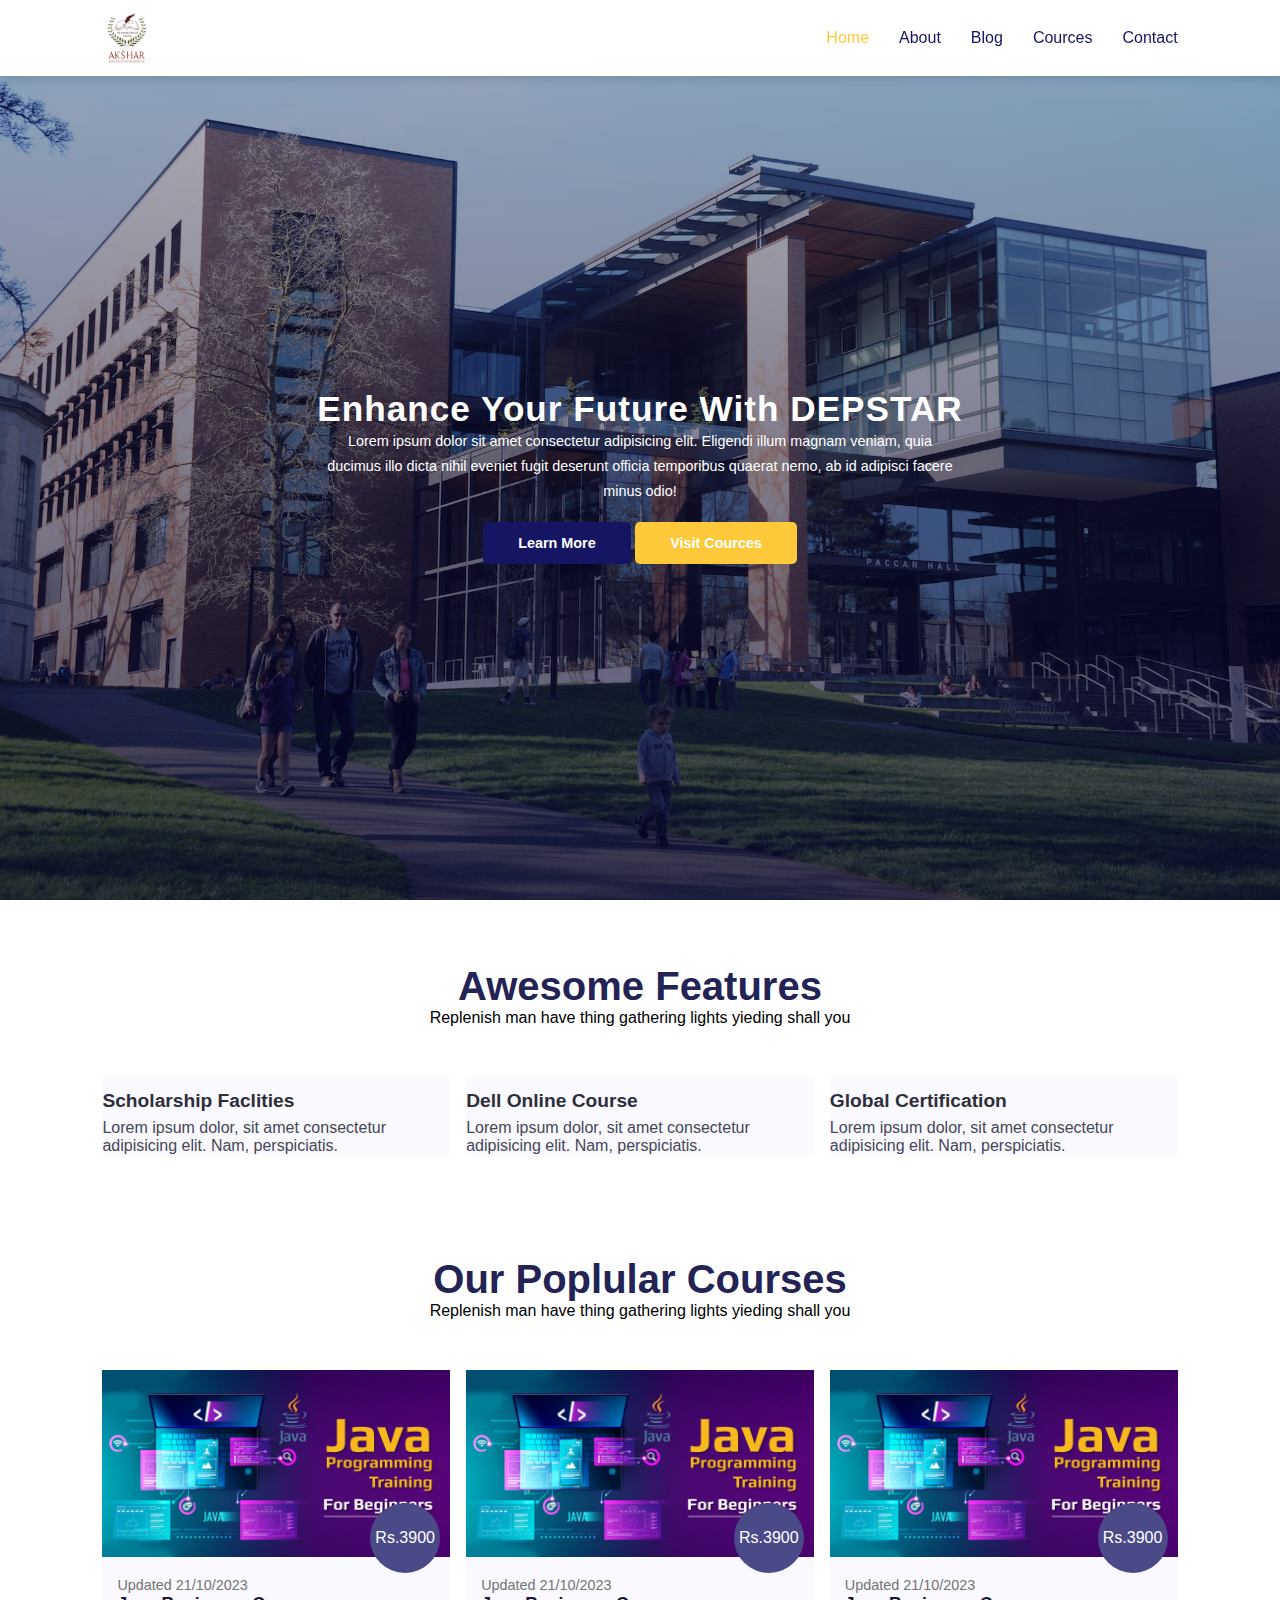
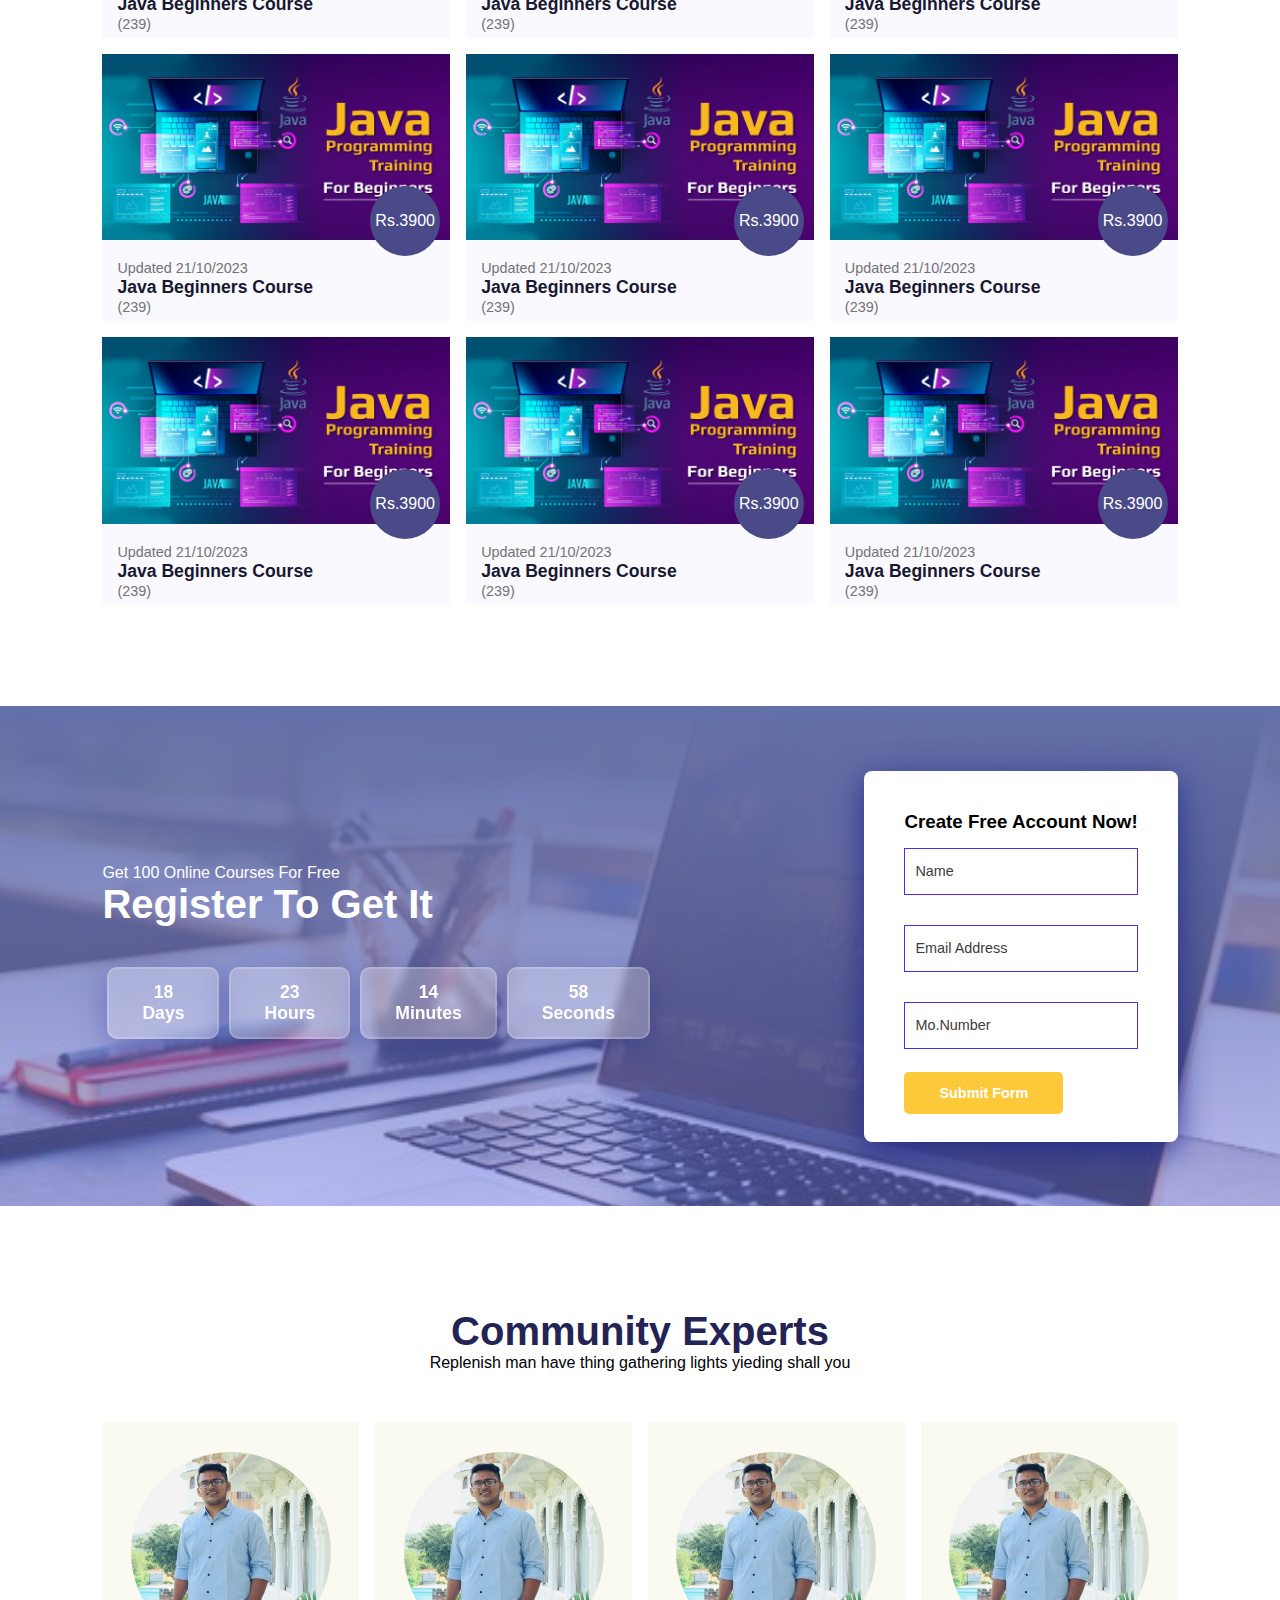
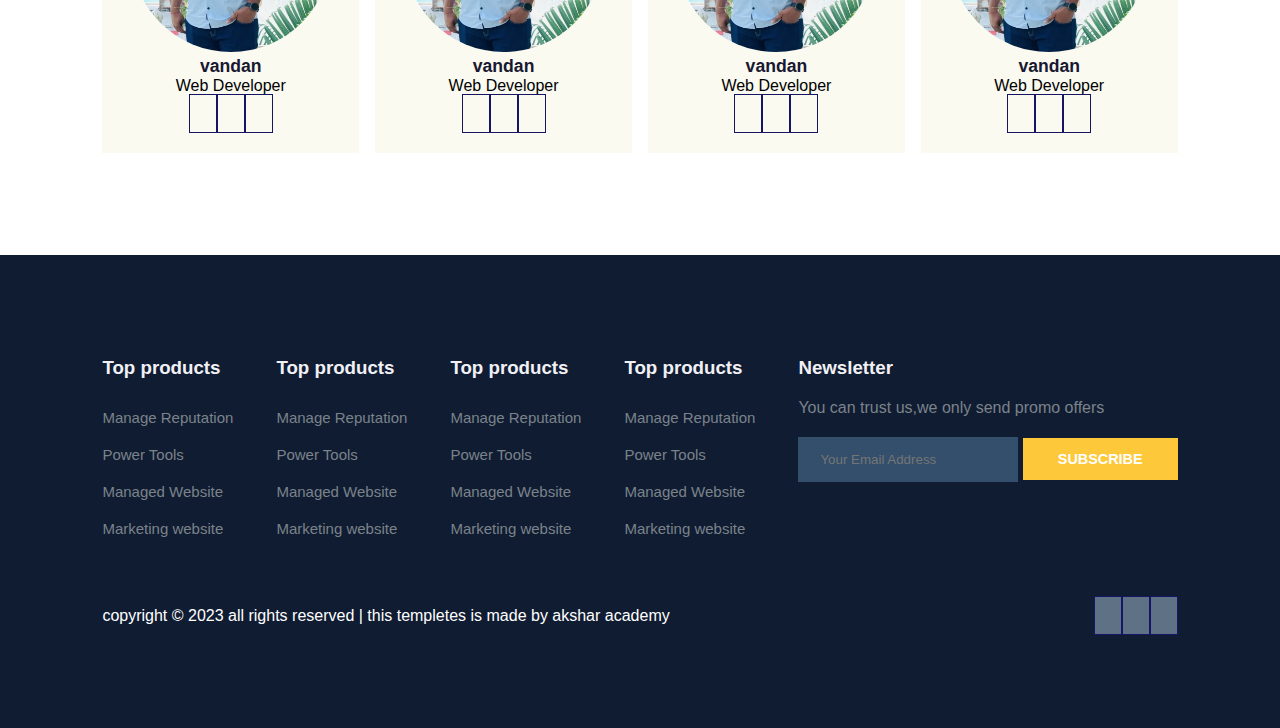
<file: index.html>
<!DOCTYPE html>
<html lang="en">
<head>
    <meta charset="UTF-8">
    <meta name="viewport" content="width=device-width, initial-scale=1.0">
    <title>Document</title>
    <link rel="stylesheet" href="style.css">
    <link rel="shortcut icon" href="a.png" type="image/x-icon">
    <link rel="stylesheet" href="https://cdnjs.cloudflare.com/ajax/libs/font-awesome/6.5.1/css/all.min.css" integrity="sha512-DTOQO9RWCH3ppGqcWaEA1BIZOC6xxalwEsw9c2QQeAIftl+Vegovlnee1c9QX4TctnWMn13TZye+giMm8e2LwA==" crossorigin="anonymous" referrerpolicy="no-referrer" />
    <script src="https://code.jquery.com/jquery-3.7.1.min.js" integrity="sha256-/JqT3SQfawRcv/BIHPThkBvs0OEvtFFmqPF/lYI/Cxo=" crossorigin="anonymous"></script>
</head>
<body>
    <!-- navgation -->
    <nav>
        <img src="a.png" alt="">
        <div class="navigation">    
            <ul>
                <i id="menu-close" class="fa-solid fa-xmark"></i>
                <li><a class="active" href="#">Home</a></li>
                <li><a href="about.html">About</a></li>
                <li><a href="blog.html">Blog</a></li>
                <li><a href="cource.html">Cources</a></li>
                <li><a href="contact.html">Contact</a></li>                   
                
            </ul>
            <img id="menu-btn" src="menu.png" alt="">
        </div>
    </nav>
    <!-- home -->
    <section id="home">
        <h2>
            Enhance Your Future With DEPSTAR
        </h2>
        <p>Lorem ipsum dolor sit amet consectetur adipisicing elit. Eligendi illum magnam veniam, quia ducimus illo dicta nihil eveniet fugit deserunt officia temporibus quaerat nemo, ab id adipisci facere minus odio!</p>
        <div class="btn">
            <a class="blue" href="#">Learn More</a>
            <a class="yellow" href="#">Visit Cources</a>
        </div>
    </section>
    
    <!-- features -->
    <section id="features">
            <h1>Awesome Features</h1>
            <p>Replenish man have thing gathering lights yieding shall you</p>
            <div class="fea-base">
                <div class="fea-box">
                    <i class="fa-solid fa-graduation-cap"></i>
                    <h3>Scholarship Faclities</h3>
                    <p>Lorem ipsum dolor, sit amet consectetur adipisicing elit. Nam, perspiciatis.</p>
                    
                </div>
                <div class="fea-box">
                    <i class="fa-solid fa-certificate"></i>
                    <h3>Dell Online Course</h3>
                    <p>Lorem ipsum dolor, sit amet consectetur adipisicing elit. Nam, perspiciatis.</p>

                </div>
                <div class="fea-box">
                    <i class="fa-solid fa-award"></i>
                    <h3>Global Certification</h3>
                    <p>Lorem ipsum dolor, sit amet consectetur adipisicing elit. Nam, perspiciatis.</p>

                </div>
            </div>
    </section>
    <!-- cources -->
    <section id="course">
        <h1>Our Poplular Courses</h1>
        <p>Replenish man have thing gathering lights yieding shall you</p>
        <div class="course-box">
            <div class="courses">
                <img src="c1.png" alt="">
                <div class="details">
                    <span>Updated 21/10/2023</span>
                    <h6>Java Beginners Course</h6>
                    <div class="star">
                        <i class="fa-solid fa-star"></i>
                        <i class="fa-solid fa-star"></i>
                        <i class="fa-solid fa-star"></i>
                        <i class="fa-solid fa-star"></i>
                        <i class="fa-solid fa-star-half-stroke"></i>
                        <span>(239)</span>
                    </div>
                </div>
                <div class="cost">
                    Rs.3900
                </div>
            </div>
            <div class="courses">
                <img src="c1.png" alt="">
                <div class="details">
                    <span>Updated 21/10/2023</span>
                    <h6>Java Beginners Course</h6>
                    <div class="star">
                        <i class="fa-solid fa-star"></i>
                        <i class="fa-solid fa-star"></i>
                        <i class="fa-solid fa-star"></i>
                        <i class="fa-solid fa-star"></i>
                        <i class="fa-solid fa-star-half-stroke"></i>
                        <span>(239)</span>
                    </div>
                </div>
                <div class="cost">
                    Rs.3900
                </div>
            </div>
            <div class="courses">
                <img src="c1.png" alt="">
                <div class="details">
                    <span>Updated 21/10/2023</span>
                    <h6>Java Beginners Course</h6>
                    <div class="star">
                        <i class="fa-solid fa-star"></i>
                        <i class="fa-solid fa-star"></i>
                        <i class="fa-solid fa-star"></i>
                        <i class="fa-solid fa-star"></i>
                        <i class="fa-solid fa-star-half-stroke"></i>
                        <span>(239)</span>
                    </div>
                </div>
                <div class="cost">
                    Rs.3900
                </div>
            </div>
            <div class="courses">
                <img src="c1.png" alt="">
                <div class="details">
                    <span>Updated 21/10/2023</span>
                    <h6>Java Beginners Course</h6>
                    <div class="star">
                        <i class="fa-solid fa-star"></i>
                        <i class="fa-solid fa-star"></i>
                        <i class="fa-solid fa-star"></i>
                        <i class="fa-solid fa-star"></i>
                        <i class="fa-solid fa-star-half-stroke"></i>
                        <span>(239)</span>
                    </div>
                </div>
                <div class="cost">
                    Rs.3900
                </div>
            </div>
            <div class="courses">
                <img src="c1.png" alt="">
                <div class="details">
                    <span>Updated 21/10/2023</span>
                    <h6>Java Beginners Course</h6>
                    <div class="star">
                        <i class="fa-solid fa-star"></i>
                        <i class="fa-solid fa-star"></i>
                        <i class="fa-solid fa-star"></i>
                        <i class="fa-solid fa-star"></i>
                        <i class="fa-solid fa-star-half-stroke"></i>
                        <span>(239)</span>
                    </div>
                </div>
                <div class="cost">
                    Rs.3900
                </div>
            </div>
            <div class="courses">
                <img src="c1.png" alt="">
                <div class="details">
                    <span>Updated 21/10/2023</span>
                    <h6>Java Beginners Course</h6>
                    <div class="star">
                        <i class="fa-solid fa-star"></i>
                        <i class="fa-solid fa-star"></i>
                        <i class="fa-solid fa-star"></i>
                        <i class="fa-solid fa-star"></i>
                        <i class="fa-solid fa-star-half-stroke"></i>
                        <span>(239)</span>
                    </div>
                </div>
                <div class="cost">
                    Rs.3900
                </div>
            </div>
            <div class="courses">
                <img src="c1.png" alt="">
                <div class="details">
                    <span>Updated 21/10/2023</span>
                    <h6>Java Beginners Course</h6>
                    <div class="star">
                        <i class="fa-solid fa-star"></i>
                        <i class="fa-solid fa-star"></i>
                        <i class="fa-solid fa-star"></i>
                        <i class="fa-solid fa-star"></i>
                        <i class="fa-solid fa-star-half-stroke"></i>
                        <span>(239)</span>
                    </div>
                </div>
                <div class="cost">
                    Rs.3900
                </div>
            </div>
            <div class="courses">
                <img src="c1.png" alt="">
                <div class="details">
                    <span>Updated 21/10/2023</span>
                    <h6>Java Beginners Course</h6>
                    <div class="star">
                        <i class="fa-solid fa-star"></i>
                        <i class="fa-solid fa-star"></i>
                        <i class="fa-solid fa-star"></i>
                        <i class="fa-solid fa-star"></i>
                        <i class="fa-solid fa-star-half-stroke"></i>
                        <span>(239)</span>
                    </div>
                </div>
                <div class="cost">
                    Rs.3900
                </div>
            </div>
            <div class="courses">
                <img src="c1.png" alt="">
                <div class="details">
                    <span>Updated 21/10/2023</span>
                    <h6>Java Beginners Course</h6>
                    <div class="star">
                        <i class="fa-solid fa-star"></i>
                        <i class="fa-solid fa-star"></i>
                        <i class="fa-solid fa-star"></i>
                        <i class="fa-solid fa-star"></i>
                        <i class="fa-solid fa-star-half-stroke"></i>
                        <span>(239)</span>
                    </div>
                </div>
                <div class="cost">
                    Rs.3900
                </div>
            </div>
        </div>
    </section>

    <!-- regestration -->
    <section id="registration">
        <div class="reminder">
            <p>Get 100 Online Courses For Free</p>
            <h1>Register To Get It</h1>
            <div class="time">
            <div class="date">
                18 <br> Days
            </div>
            <div class="date">
                23 <br> Hours
            </div>
            <div class="date">
                14 <br> Minutes
            </div>
            <div class="date">
                58 <br> Seconds
            </div>
        </div>
    </div>
        <div class="form">
            <h3>Create Free Account Now!</h3>
            <input type="text" placeholder="Name" name="" id="" required>
            <input type="email" placeholder="Email Address" name="" id="" required>
            <input type="text" placeholder="Mo.Number" name="" id="" required>
            <div class="btn">
                <a class="yellow" href="#">Submit Form</a>
            </div>
        </div>
    </section>

    <!-- profile -->
    <section id="experts">
        <h1>Community Experts</h1>
        <p>Replenish man have thing gathering lights yieding shall you</p>
        <div class="expert-box">
            <div class="profile">
                <img src="vandan.jpeg" alt="">
                <h6>vandan</h6>
                <p>Web Developer</p>
                <div class="prolink">
                    <i class="fa-brands fa-facebook"></i>
                    <i class="fa-brands fa-instagram"></i>
                    <i class="fa-brands fa-linkedin"></i>
                </div>
            </div>
            <div class="profile">
                <img src="vandan.jpeg" alt="">
                <h6>vandan</h6>
                <p>Web Developer</p>
                <div class="prolink">
                    <i class="fa-brands fa-facebook"></i>
                    <i class="fa-brands fa-instagram"></i>
                    <i class="fa-brands fa-linkedin"></i>
                </div>
            </div>
            <div class="profile">
                <img src="vandan.jpeg" alt="">
                <h6>vandan</h6>
                <p>Web Developer</p>
                <div class="prolink">
                    <i class="fa-brands fa-facebook"></i>
                    <i class="fa-brands fa-instagram"></i>
                    <i class="fa-brands fa-linkedin"></i>
                </div>
            </div>
            <div class="profile">
                <img src="vandan.jpeg" alt="">
                <h6>vandan</h6>
                <p>Web Developer</p>
                <div class="prolink">
                    <i class="fa-brands fa-facebook"></i>
                    <i class="fa-brands fa-instagram"></i>
                    <i class="fa-brands fa-linkedin"></i>
                </div>
            </div>
        </div>
    </section>
    <footer>
        <div class="footer-col">
            <h3>Top products</h3>
            <li>Manage Reputation</li>
            <li>Power Tools</li>
            <li>Managed Website</li>
            <li>Marketing website</li>
            
        </div>
        <div class="footer-col">
            <h3>Top products</h3>
            <li>Manage Reputation</li>
            <li>Power Tools</li>
            <li>Managed Website</li>
            <li>Marketing website</li>

        </div>
        <div class="footer-col">
            <h3>Top products</h3>
            <li>Manage Reputation</li>
            <li>Power Tools</li>
            <li>Managed Website</li>
            <li>Marketing website</li>

        </div>
        <div class="footer-col">
            <h3>Top products</h3>
            <li>Manage Reputation</li>
            <li>Power Tools</li>
            <li>Managed Website</li>
            <li>Marketing website</li>

        </div>
        <div class="footer-col">
            <h3>Newsletter</h3>
            <p>You can trust us,we only send promo offers</p>
            <div class="subscribe">
                <input type="text" placeholder="Your Email Address" required>
                <a href="#" class="yellow">SUBSCRIBE</a>

            </div>
        </div>
        <div class="copyright">
            <p>copyright &copy; 2023 all rights reserved | this templetes is made by akshar academy </p>
            <div class="prolink">
                <i class="fa-brands fa-facebook"></i>
                <i class="fa-brands fa-instagram"></i>
                <i class="fa-brands fa-linkedin"></i>
            </div>
        </div>
    </footer>
    <script src="a.js"></script>
</body>
</html>
</file>
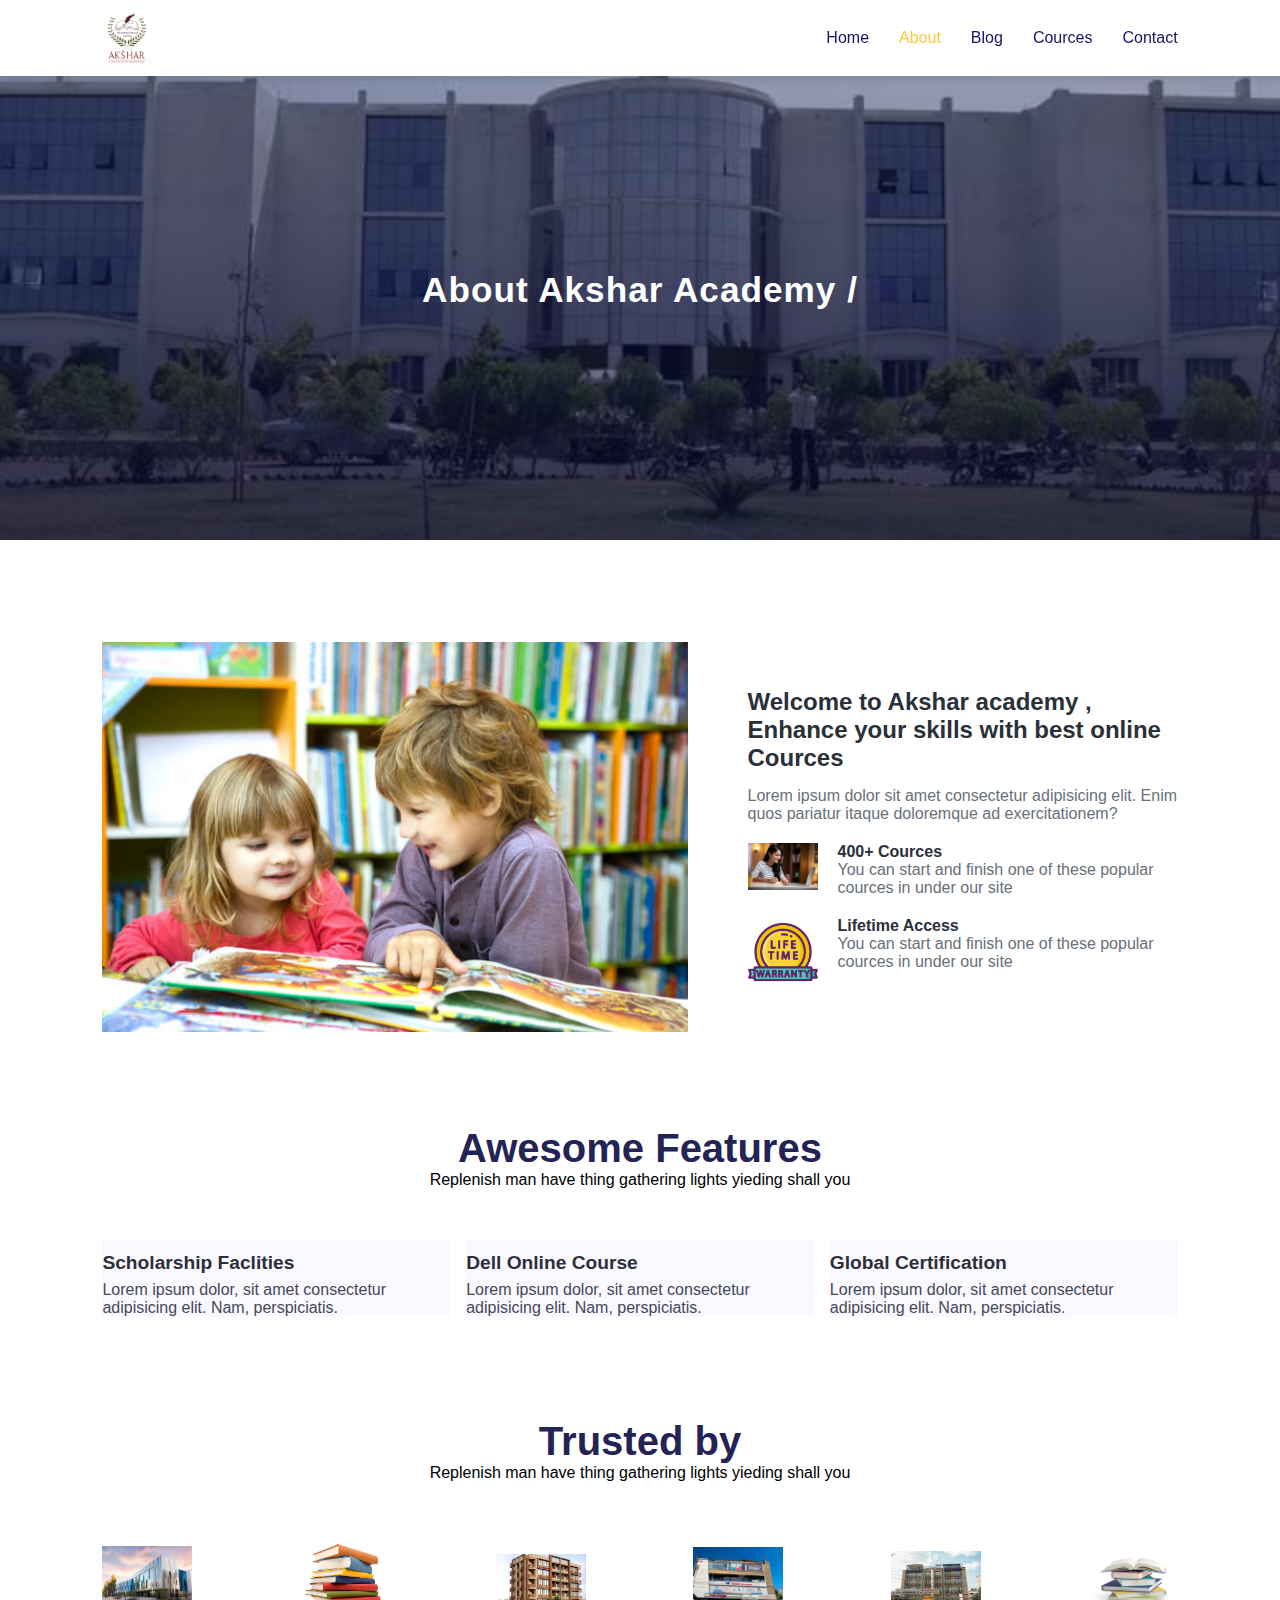
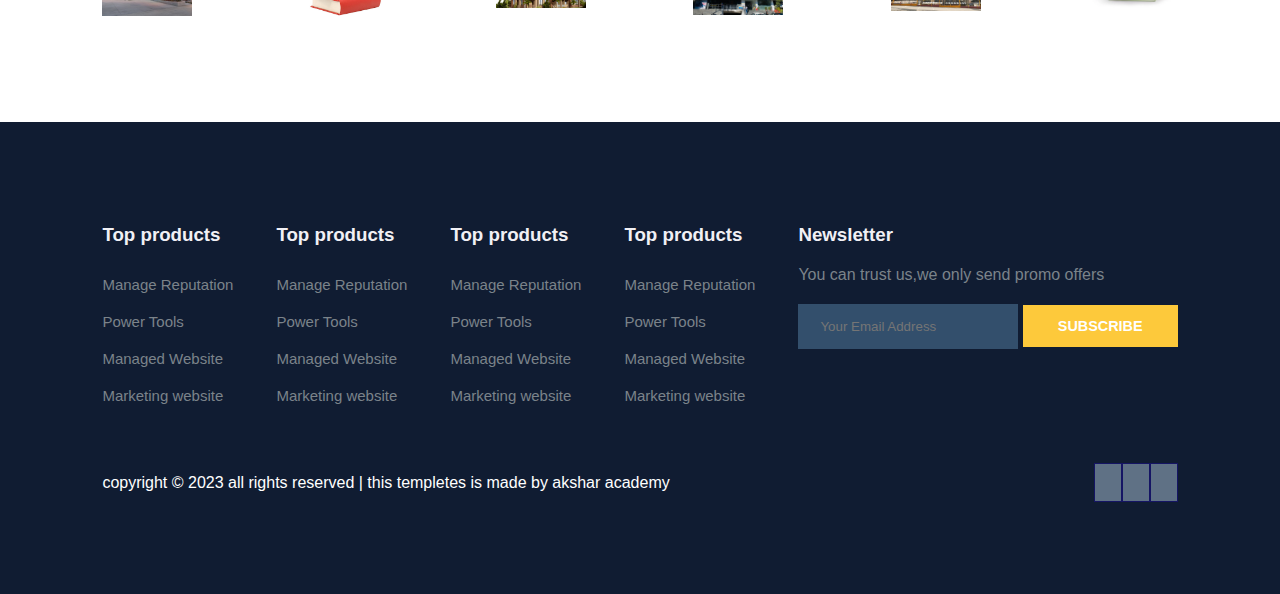
<file: about.html>
<!DOCTYPE html>
<html lang="en">
<head>
    <meta charset="UTF-8">
    <meta name="viewport" content="width=device-width, initial-scale=1.0">
    <title>Document</title>
    <link rel="stylesheet" href="style.css">
    <link rel="shortcut icon" href="a.png" type="image/x-icon">
    <link rel="stylesheet" href="https://cdnjs.cloudflare.com/ajax/libs/font-awesome/6.5.1/css/all.min.css" integrity="sha512-DTOQO9RWCH3ppGqcWaEA1BIZOC6xxalwEsw9c2QQeAIftl+Vegovlnee1c9QX4TctnWMn13TZye+giMm8e2LwA==" crossorigin="anonymous" referrerpolicy="no-referrer" />
    <script src="https://code.jquery.com/jquery-3.7.1.min.js" integrity="sha256-/JqT3SQfawRcv/BIHPThkBvs0OEvtFFmqPF/lYI/Cxo=" crossorigin="anonymous"></script>
</head>
<body>
    <!-- navgation -->
    <nav>
        <img src="a.png" alt="">
        <div class="navigation">  
            <ul>
                <i id="menu-close" class="fa-solid fa-xmark"></i>
                <li><a  href="index.html">Home</a></li>
                <li><a class="active" href="about.html">About</a></li>
                <li><a href="blog.html">Blog</a></li>
                <li><a href="cource.html">Cources</a></li>
                <li><a href="contact.html">Contact</a></li>                   
                
            </ul>
            <img id="menu-btn" src="menu.png" alt="">
        </div>
    </nav>
    <!-- home -->
    <section id="about-home">
        <h2>
            About Akshar Academy /
        </h2>
        
    </section>
    <section id="about-container">
        <div class="about-img">
           <img src="l.png" alt=""> 
        </div>
        <div class="about-text">
            <h2>Welcome to Akshar academy , Enhance your skills with best online Cources</h2>
            <p>Lorem ipsum dolor sit amet consectetur adipisicing elit. Enim quos pariatur itaque doloremque ad exercitationem?</p>
            <div class="about-fe">
                <img src="fe.png" alt="">
                <div class="fe-text">
                    <h5>400+ Cources</h5>
                    <p>You can start and finish one of these popular cources in under our site</p>
                </div>
            </div>
            <div class="about-fe">
                <img src="fe2.png" alt="">
                <div class="fe-text">
                    <h5>Lifetime Access</h5>
                    <p>You can start and finish one of these popular cources in under our site</p>
                </div>
            </div>
        </div>
    </section>
    <!-- features -->
    <section id="features">
            <h1>Awesome Features</h1>
            <p>Replenish man have thing gathering lights yieding shall you</p>
            <div class="fea-base">
                <div class="fea-box">
                    <i class="fa-solid fa-graduation-cap"></i>
                    <h3>Scholarship Faclities</h3>
                    <p>Lorem ipsum dolor, sit amet consectetur adipisicing elit. Nam, perspiciatis.</p>
                    
                </div>
                <div class="fea-box">
                    <i class="fa-solid fa-certificate"></i>
                    <h3>Dell Online Course</h3>
                    <p>Lorem ipsum dolor, sit amet consectetur adipisicing elit. Nam, perspiciatis.</p>

                </div>
                <div class="fea-box">
                    <i class="fa-solid fa-award"></i>
                    <h3>Global Certification</h3>
                    <p>Lorem ipsum dolor, sit amet consectetur adipisicing elit. Nam, perspiciatis.</p>

                </div>
            </div>
    </section>
    <!-- cources -->
   <section id="trust">
    <h1>Trusted by</h1>
    <p>Replenish man have thing gathering lights yieding shall you</p>
    <div class="trust-img">
        <img src="t1.png" alt="">
        <img src="t2.png" alt="">
        <img src="t3.png" alt="">
        <img src="t4.png" alt="">
        <img src="t5.png" alt="">
        <img src="t6.png" alt="">
    </div>
   </section>

    <!-- regestration -->
    

    <!-- profile -->
    
    <footer>
        <div class="footer-col">
            <h3>Top products</h3>
            <li>Manage Reputation</li>
            <li>Power Tools</li>
            <li>Managed Website</li>
            <li>Marketing website</li>
            
        </div>
        <div class="footer-col">
            <h3>Top products</h3>
            <li>Manage Reputation</li>
            <li>Power Tools</li>
            <li>Managed Website</li>
            <li>Marketing website</li>

        </div>
        <div class="footer-col">
            <h3>Top products</h3>
            <li>Manage Reputation</li>
            <li>Power Tools</li>
            <li>Managed Website</li>
            <li>Marketing website</li>

        </div>
        <div class="footer-col">
            <h3>Top products</h3>
            <li>Manage Reputation</li>
            <li>Power Tools</li>
            <li>Managed Website</li>
            <li>Marketing website</li>

        </div>
        <div class="footer-col">
            <h3>Newsletter</h3>
            <p>You can trust us,we only send promo offers</p>
            <div class="subscribe">
                <input type="text" placeholder="Your Email Address" required>
                <a href="#" class="yellow">SUBSCRIBE</a>

            </div>
        </div>
        <div class="copyright">
            <p>copyright &copy; 2023 all rights reserved | this templetes is made by akshar academy </p>
            <div class="prolink">
                <i class="fa-brands fa-facebook"></i>
                <i class="fa-brands fa-instagram"></i>
                <i class="fa-brands fa-linkedin"></i>
            </div>
        </div>
    </footer>
    <script src="a.js"></script>
</body>
</html>
</file>
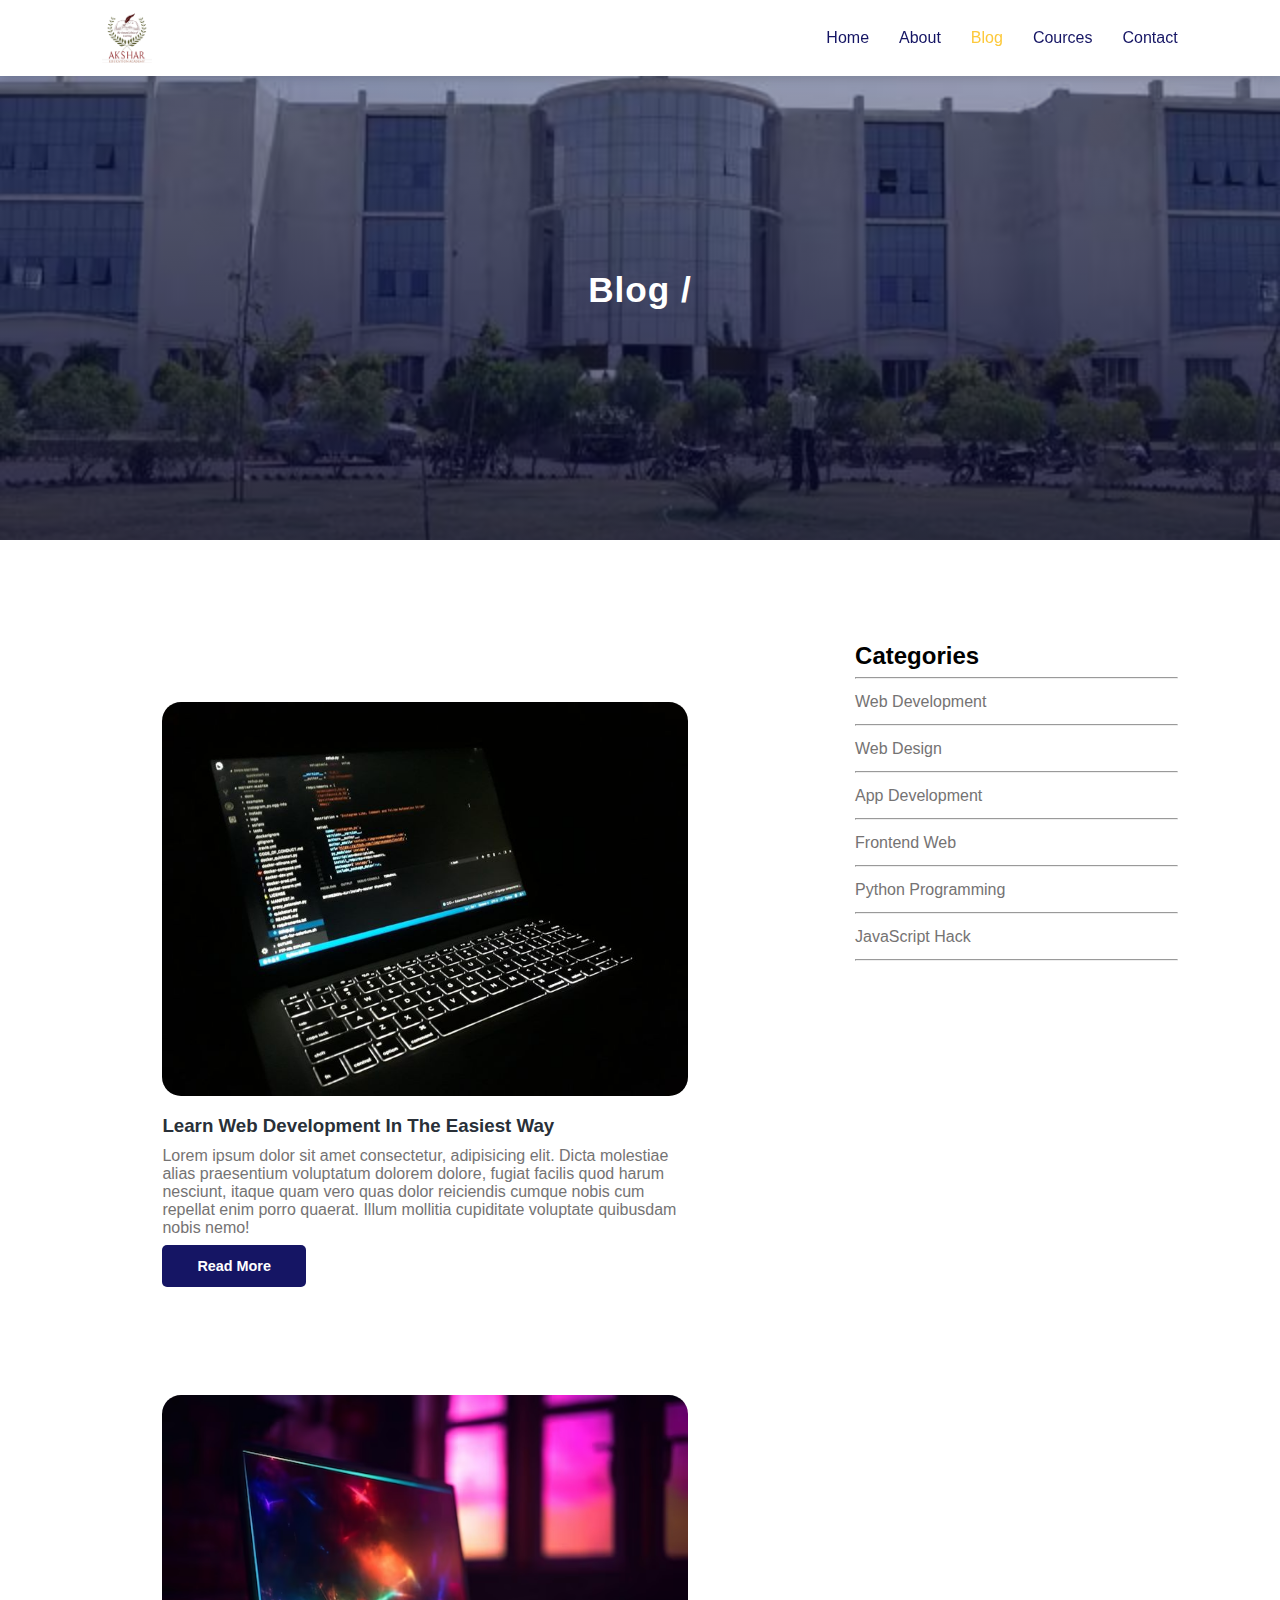
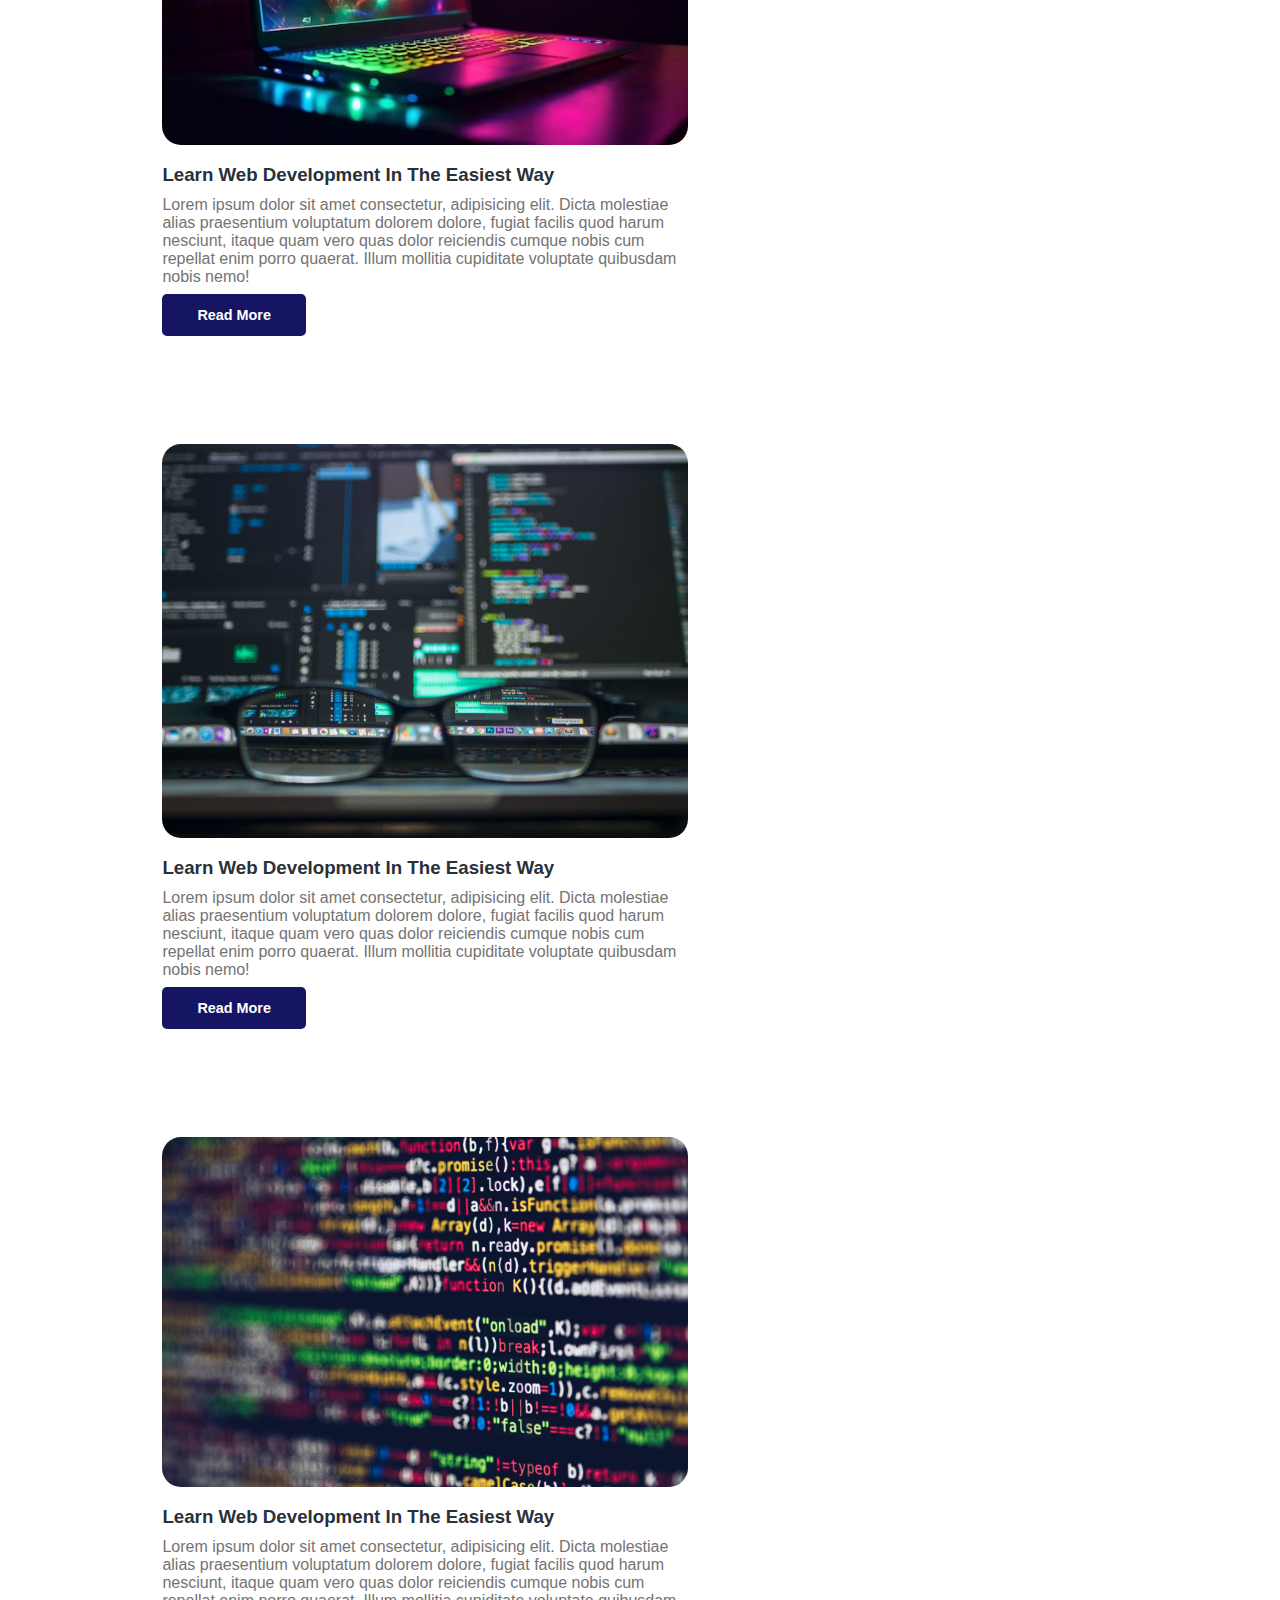
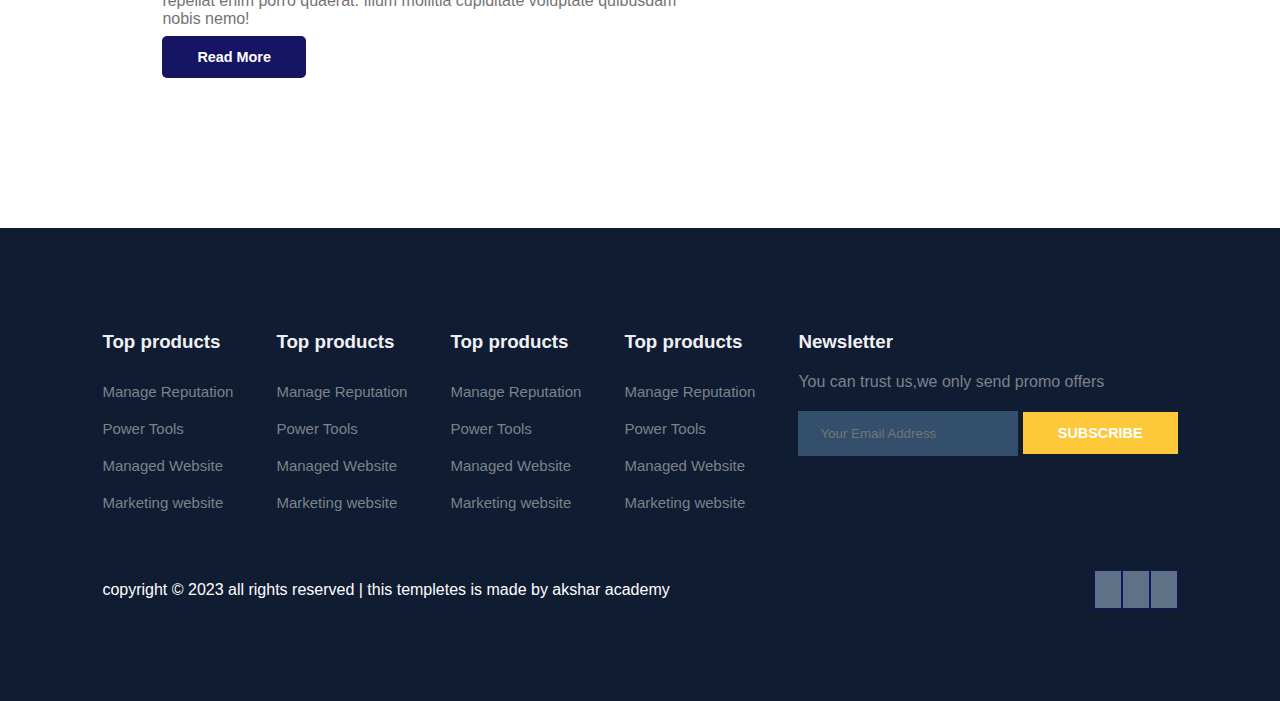
<file: blog.html>
<!DOCTYPE html>
<html lang="en">
<head>
    <meta charset="UTF-8">
    <meta name="viewport" content="width=device-width, initial-scale=1.0">
    <title>Document</title>
    <link rel="stylesheet" href="style.css">
    <link rel="shortcut icon" href="a.png" type="image/x-icon">
    <link rel="stylesheet" href="https://cdnjs.cloudflare.com/ajax/libs/font-awesome/6.5.1/css/all.min.css" integrity="sha512-DTOQO9RWCH3ppGqcWaEA1BIZOC6xxalwEsw9c2QQeAIftl+Vegovlnee1c9QX4TctnWMn13TZye+giMm8e2LwA==" crossorigin="anonymous" referrerpolicy="no-referrer" />
    <script src="https://code.jquery.com/jquery-3.7.1.min.js" integrity="sha256-/JqT3SQfawRcv/BIHPThkBvs0OEvtFFmqPF/lYI/Cxo=" crossorigin="anonymous"></script>
</head>
<body>
    <!-- navgation -->
    <nav>
        <img src="a.png" alt="">
        <div class="navigation">  
            <ul>
                <i id="menu-close" class="fa-solid fa-xmark"></i>
                <li><a  href="index.html">Home</a></li>
                <li><a href="about.html">About</a></li>
                <li><a class="active" href="blog.html">Blog</a></li>
                <li><a href="cource.html">Cources</a></li>
                <li><a href="contact.html">Contact</a></li>                   
                
            </ul>
            <img id="menu-btn" src="menu.png" alt="">
        </div>
    </nav>
    <!-- home -->
    <section id="about-home">
        <h2>
            Blog /
        </h2>
        
    </section>
   <section id="blog-container">
    <div class="blogs">
       <div class="post">
        <img src="b1.png" alt="">
        <h3>Learn Web Development In The Easiest Way</h3>
        <p>Lorem ipsum dolor sit amet consectetur, adipisicing elit. Dicta molestiae alias praesentium voluptatum dolorem dolore, fugiat facilis quod harum nesciunt, itaque quam vero quas dolor reiciendis cumque nobis cum repellat enim porro quaerat. Illum mollitia cupiditate voluptate quibusdam nobis nemo!</p>
        <a href="post.html">Read More</a>
       </div> 
       <div class="post">
        <img src="b3.png" alt="">
        <h3>Learn Web Development In The Easiest Way</h3>
        <p>Lorem ipsum dolor sit amet consectetur, adipisicing elit. Dicta molestiae alias praesentium voluptatum dolorem dolore, fugiat facilis quod harum nesciunt, itaque quam vero quas dolor reiciendis cumque nobis cum repellat enim porro quaerat. Illum mollitia cupiditate voluptate quibusdam nobis nemo!</p>
        <a href="post2.html">Read More</a>
       </div> 
       <div class="post">
        <img src="b2.jpg" alt="">
        <h3>Learn Web Development In The Easiest Way</h3>
        <p>Lorem ipsum dolor sit amet consectetur, adipisicing elit. Dicta molestiae alias praesentium voluptatum dolorem dolore, fugiat facilis quod harum nesciunt, itaque quam vero quas dolor reiciendis cumque nobis cum repellat enim porro quaerat. Illum mollitia cupiditate voluptate quibusdam nobis nemo!</p>
        <a href="post3.html">Read More</a>
       </div> 
       <div class="post">
        <img src="b4.png" alt="">
        <h3>Learn Web Development In The Easiest Way</h3>
        <p>Lorem ipsum dolor sit amet consectetur, adipisicing elit. Dicta molestiae alias praesentium voluptatum dolorem dolore, fugiat facilis quod harum nesciunt, itaque quam vero quas dolor reiciendis cumque nobis cum repellat enim porro quaerat. Illum mollitia cupiditate voluptate quibusdam nobis nemo!</p>
        <a href="post4.html">Read More</a>
       </div> 
       
    </div>
    <div class="cate">
    <h2>Categories</h2>
    <hr>
    <a href="#">Web Development</a>
    <hr>
    <a href="#">Web Design</a>
    <hr>
    <a href="#">App Development</a>
    <hr>
    <a href="#">Frontend Web</a>
    <hr>
    <a href="#">Python Programming</a>
    <hr>
    <a href="#">JavaScript Hack</a>
    <hr>
    </div>
   </section>

    <!-- regestration -->
    

    <!-- profile -->
    
    <footer>
        <div class="footer-col">
            <h3>Top products</h3>
            <li>Manage Reputation</li>
            <li>Power Tools</li>
            <li>Managed Website</li>
            <li>Marketing website</li>
            
        </div>
        <div class="footer-col">
            <h3>Top products</h3>
            <li>Manage Reputation</li>
            <li>Power Tools</li>
            <li>Managed Website</li>
            <li>Marketing website</li>

        </div>
        <div class="footer-col">
            <h3>Top products</h3>
            <li>Manage Reputation</li>
            <li>Power Tools</li>
            <li>Managed Website</li>
            <li>Marketing website</li>

        </div>
        <div class="footer-col">
            <h3>Top products</h3>
            <li>Manage Reputation</li>
            <li>Power Tools</li>
            <li>Managed Website</li>
            <li>Marketing website</li>

        </div>
        <div class="footer-col">
            <h3>Newsletter</h3>
            <p>You can trust us,we only send promo offers</p>
            <div class="subscribe">
                <input type="text" placeholder="Your Email Address" required>
                <a href="#" class="yellow">SUBSCRIBE</a>

            </div>
        </div>
        <div class="copyright">
            <p>copyright &copy; 2023 all rights reserved | this templetes is made by akshar academy </p>
            <div class="prolink">
                <i class="fa-brands fa-facebook"></i>
                <i class="fa-brands fa-instagram"></i>
                <i class="fa-brands fa-linkedin"></i>
            </div>
        </div>
    </footer>
    <script src="a.js"></script>
</body>
</html>
</file>
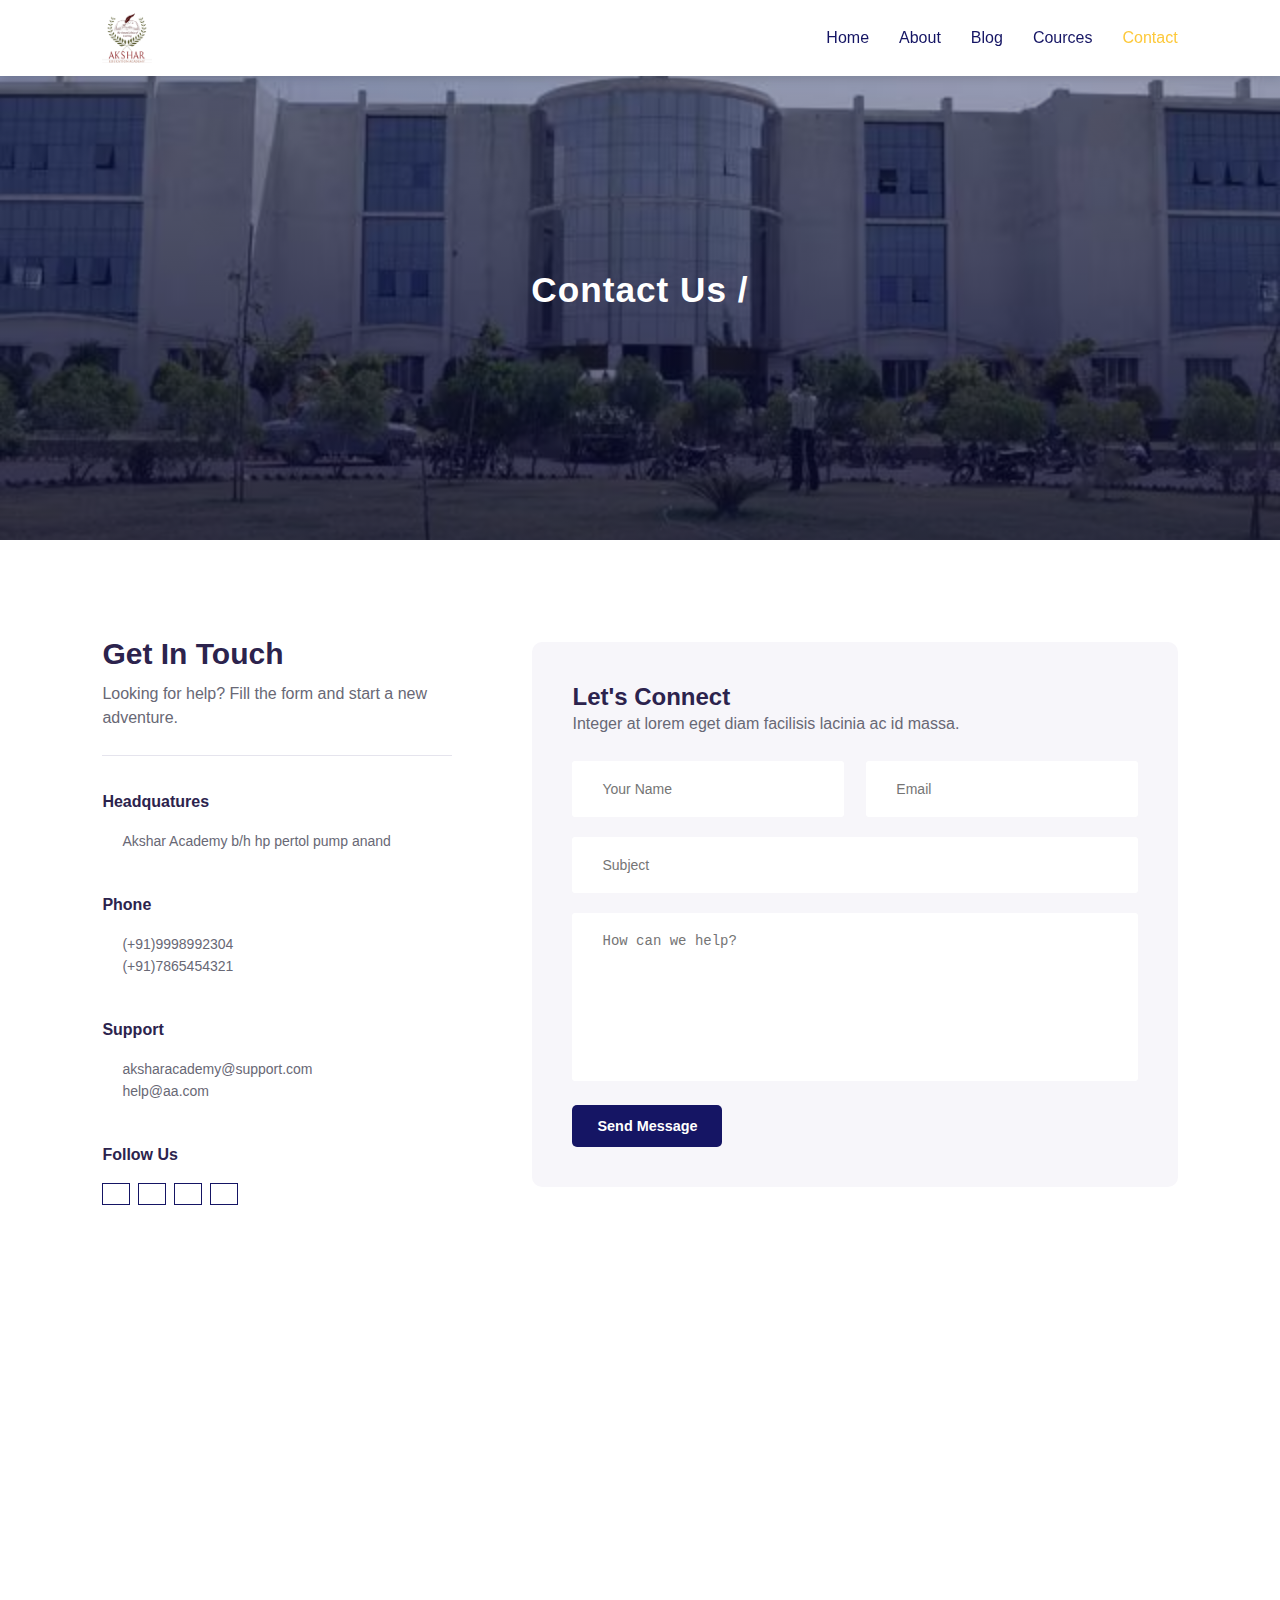
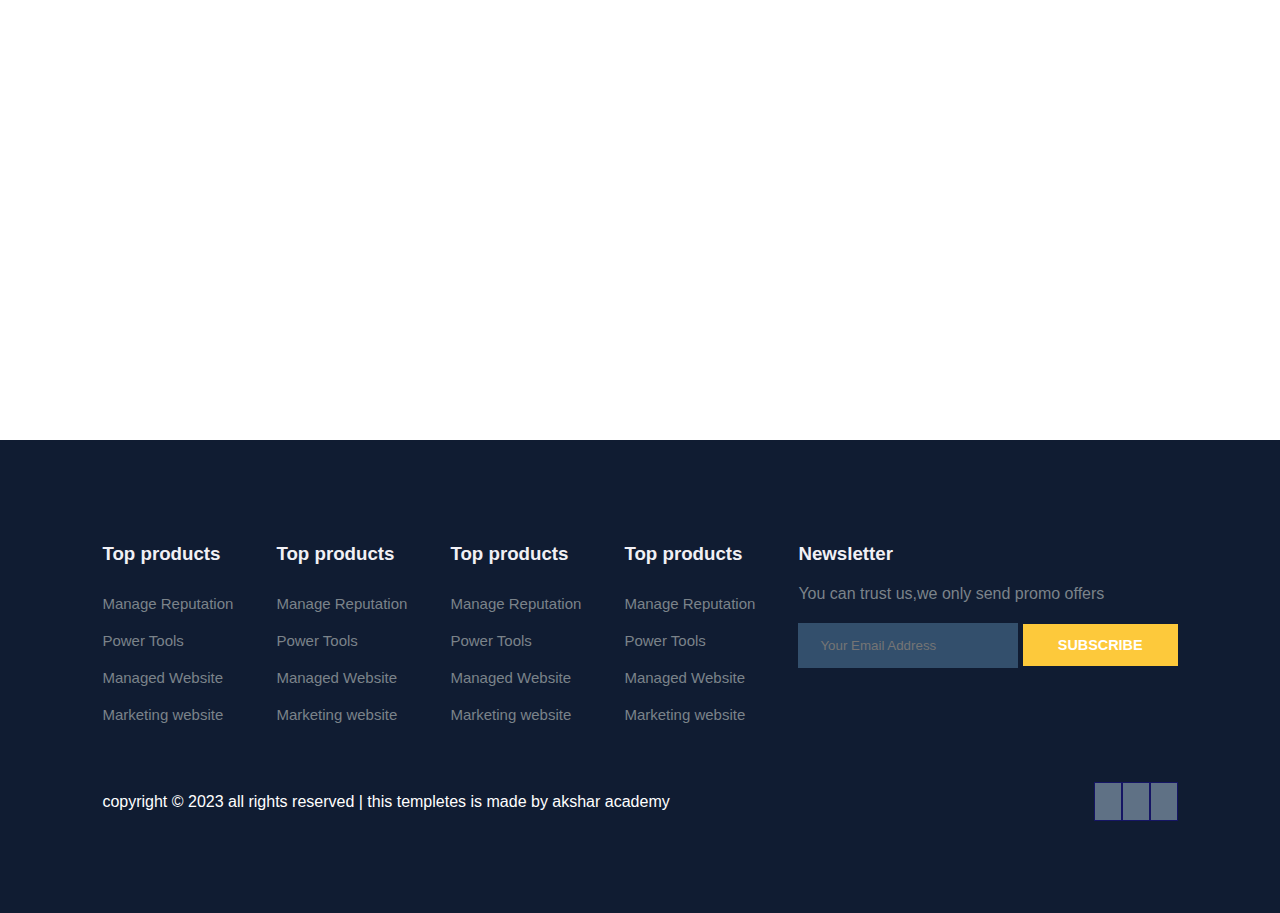
<file: contact.html>
<!DOCTYPE html>
<html lang="en">
<head>
    <meta charset="UTF-8">
    <meta name="viewport" content="width=device-width, initial-scale=1.0">
    <title>Document</title>
    <link rel="stylesheet" href="style.css">
    <link rel="shortcut icon" href="a.png" type="image/x-icon">
    <link rel="stylesheet" href="https://cdnjs.cloudflare.com/ajax/libs/font-awesome/6.5.1/css/all.min.css" integrity="sha512-DTOQO9RWCH3ppGqcWaEA1BIZOC6xxalwEsw9c2QQeAIftl+Vegovlnee1c9QX4TctnWMn13TZye+giMm8e2LwA==" crossorigin="anonymous" referrerpolicy="no-referrer" />
    <script src="https://code.jquery.com/jquery-3.7.1.min.js" integrity="sha256-/JqT3SQfawRcv/BIHPThkBvs0OEvtFFmqPF/lYI/Cxo=" crossorigin="anonymous"></script>
</head>
<body>
    <!-- navgation -->
    <nav>
        <img src="a.png" alt="">
        <div class="navigation">  
            <ul>
                <i id="menu-close" class="fa-solid fa-xmark"></i>
                <li><a  href="index.html">Home</a></li>
                <li><a  href="about.html">About</a></li>
                <li><a href="blog.html">Blog</a></li>
                <li><a  href="cource.html">Cources</a></li>
                <li><a  class="active" href="contact.html">Contact</a></li>                   
                
            </ul>
            <img id="menu-btn" src="menu.png" alt="">
        </div>
    </nav>
    <!-- home -->
    <section id="about-home">
        <h2>
            Contact Us /
        </h2>
        
    </section>
    <section id="contact">
        <div class="getin">
            <h2>Get In Touch</h2>
            <p>Looking for help? Fill the form and start a new adventure.</p>
            <div class="getin-details">
                <h3>Headquatures</h3>
                <div>
                    <i class="fa-solid fa-house get"></i>
                    <p>Akshar Academy b/h hp pertol pump anand</p>
                </div>
                <h3>Phone</h3>
                <div>
                    <i class="fa-solid fa-phone get"></i>
                    <p>(+91)9998992304 <br> (+91)7865454321</p>
                </div>
                <h3>Support</h3>
                <div>
                    <i class="fa-solid fa-envelope-open-text get"></i>
                    <p>aksharacademy@support.com <br> help@aa.com</p>
                </div>
                <h3>Follow Us</h3>
                <div class="prolink">
                    <i class="fa-brands fa-facebook"></i>
                    <i class="fa-brands fa-instagram"></i>
                    <i class="fa-brands fa-linkedin"></i>
                    <i class="fa-brands fa-behance"></i>
                </div>
            </div>
        </div>
        <div class="form">
            <h4>Let's Connect</h4>
            <p>Integer at lorem eget diam facilisis lacinia ac id massa.</p>
            <div class="form-row">
                <input type="text"placeholder="Your Name" required>
                <input type="email" placeholder="Email" required>
            </div>
            <div class="form-col">
                <input type="text" placeholder="Subject">
            </div>
            <div class="form-col">
               <textarea name="" id="" cols="30" rows="8" placeholder="How can we help?"></textarea>
            </div>
            <div class="form-col">
               <button>Send Message</button>
            </div>
        </div>
    </section>
    <section id="map">
        <iframe src="https://www.google.com/maps/embed?pb=!1m18!1m12!1m3!1d58956.926649263405!2d72.9035342748284!3d22.54886715394604!2m3!1f0!2f0!3f0!3m2!1i1024!2i768!4f13.1!3m3!1m2!1s0x395e4e7efd0c8885%3A0xa9a0b93c0c4b5215!2sAnand%2C%20Gujarat!5e0!3m2!1sen!2sin!4v1705033582467!5m2!1sen!2sin"  style="border:0;" allowfullscreen="" loading="lazy" referrerpolicy="no-referrer-when-downgrade"></iframe>
    </section>
    <footer>
        <div class="footer-col">
            <h3>Top products</h3>
            <li>Manage Reputation</li>
            <li>Power Tools</li>
            <li>Managed Website</li>
            <li>Marketing website</li>
            
        </div>
        <div class="footer-col">
            <h3>Top products</h3>
            <li>Manage Reputation</li>
            <li>Power Tools</li>
            <li>Managed Website</li>
            <li>Marketing website</li>

        </div>
        <div class="footer-col">
            <h3>Top products</h3>
            <li>Manage Reputation</li>
            <li>Power Tools</li>
            <li>Managed Website</li>
            <li>Marketing website</li>

        </div>
        <div class="footer-col">
            <h3>Top products</h3>
            <li>Manage Reputation</li>
            <li>Power Tools</li>
            <li>Managed Website</li>
            <li>Marketing website</li>

        </div>
        <div class="footer-col">
            <h3>Newsletter</h3>
            <p>You can trust us,we only send promo offers</p>
            <div class="subscribe">
                <input type="text" placeholder="Your Email Address" required>
                <a href="#" class="yellow">SUBSCRIBE</a>

            </div>
        </div>
        <div class="copyright">
            <p>copyright &copy; 2023 all rights reserved | this templetes is made by akshar academy </p>
            <div class="prolink">
                <i class="fa-brands fa-facebook"></i>
                <i class="fa-brands fa-instagram"></i>
                <i class="fa-brands fa-linkedin"></i>
            </div>
        </div>
    </footer>
    <script src="a.js"></script>
</body>
</html>
</file>
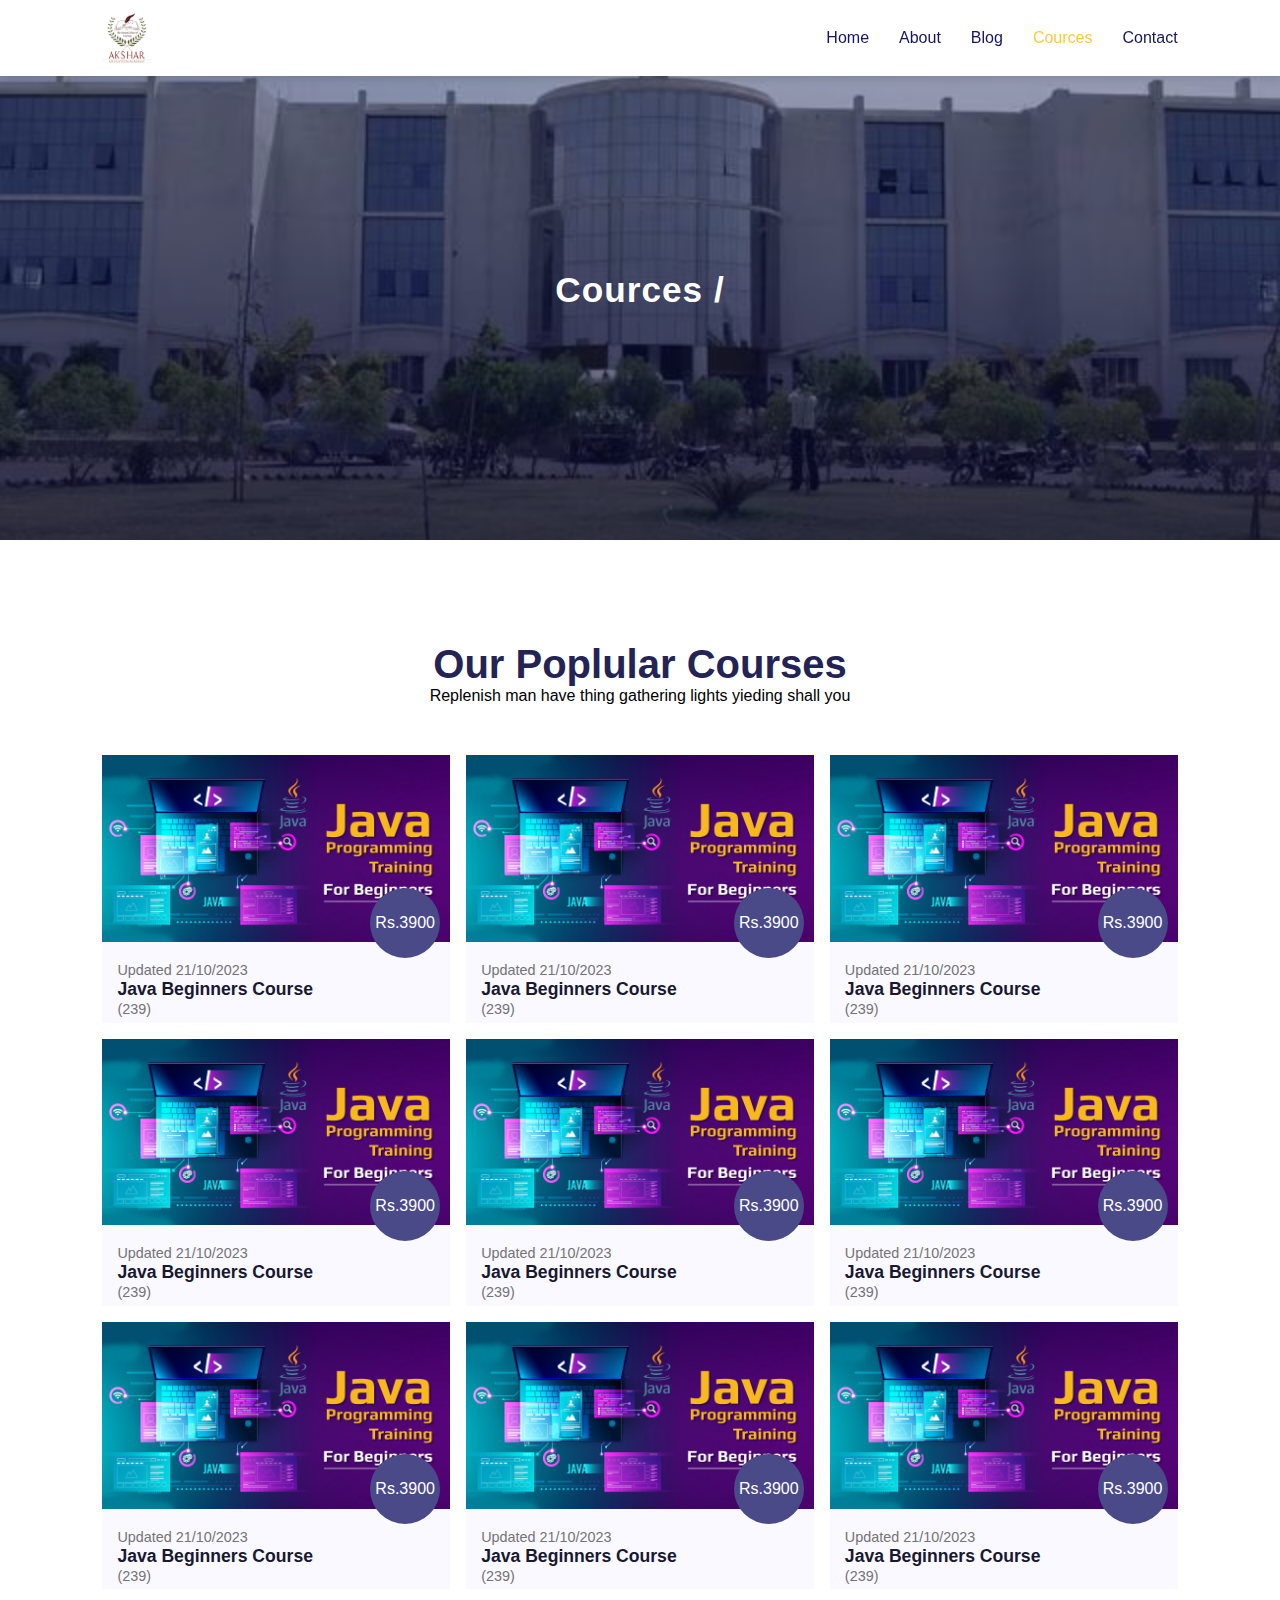
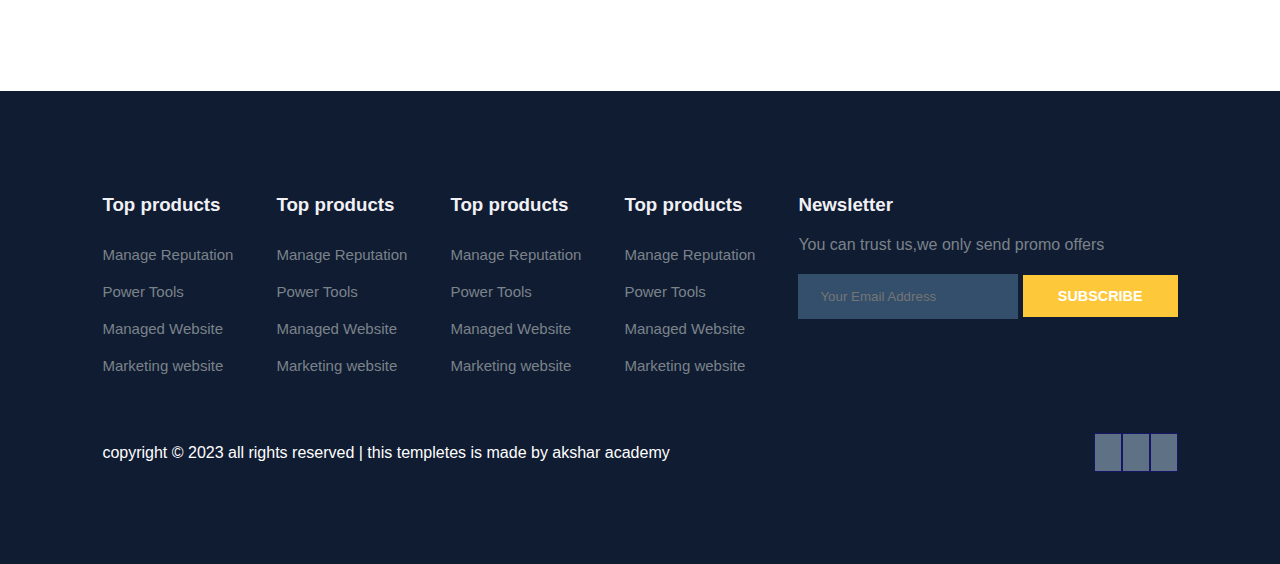
<file: cource.html>
<!DOCTYPE html>
<html lang="en">
<head>
    <meta charset="UTF-8">
    <meta name="viewport" content="width=device-width, initial-scale=1.0">
    <title>Document</title>
    <link rel="stylesheet" href="style.css">
    <link rel="shortcut icon" href="a.png" type="image/x-icon">
    <link rel="stylesheet" href="https://cdnjs.cloudflare.com/ajax/libs/font-awesome/6.5.1/css/all.min.css" integrity="sha512-DTOQO9RWCH3ppGqcWaEA1BIZOC6xxalwEsw9c2QQeAIftl+Vegovlnee1c9QX4TctnWMn13TZye+giMm8e2LwA==" crossorigin="anonymous" referrerpolicy="no-referrer" />
    <script src="https://code.jquery.com/jquery-3.7.1.min.js" integrity="sha256-/JqT3SQfawRcv/BIHPThkBvs0OEvtFFmqPF/lYI/Cxo=" crossorigin="anonymous"></script>
</head>
<body>
    <!-- navgation -->
    <nav>
        <img src="a.png" alt="">
        <div class="navigation">  
            <ul>
                <i id="menu-close" class="fa-solid fa-xmark"></i>
                <li><a  href="index.html">Home</a></li>
                <li><a  href="about.html">About</a></li>
                <li><a href="blog.html">Blog</a></li>
                <li><a class="active" href="cource.html">Cources</a></li>
                <li><a href="contact.html">Contact</a></li>                   
                
            </ul>
            <img id="menu-btn" src="menu.png" alt="">
        </div>
    </nav>
    <!-- home -->
    <section id="about-home">
        <h2>
            Cources /
        </h2>
        
    </section>
    
    <section id="course">
        <h1>Our Poplular Courses</h1>
        <p>Replenish man have thing gathering lights yieding shall you</p>
        <div class="course-box">
            <div onclick="window.location.href='course-index.html';" class="courses">
                <img src="c1.png" alt="">
                <div class="details">
                    <span>Updated 21/10/2023</span>
                    <h6>Java Beginners Course</h6>
                    <div class="star">
                        <i class="fa-solid fa-star"></i>
                        <i class="fa-solid fa-star"></i>
                        <i class="fa-solid fa-star"></i>
                        <i class="fa-solid fa-star"></i>
                        <i class="fa-solid fa-star-half-stroke"></i>
                        <span>(239)</span>
                    </div>
                </div>
                <div class="cost">
                    Rs.3900
                </div>
            </div>
            <div onclick="window.location.href='course-index.html';" class="courses">
                <img src="c1.png" alt="">
                <div class="details">
                    <span>Updated 21/10/2023</span>
                    <h6>Java Beginners Course</h6>
                    <div class="star">
                        <i class="fa-solid fa-star"></i>
                        <i class="fa-solid fa-star"></i>
                        <i class="fa-solid fa-star"></i>
                        <i class="fa-solid fa-star"></i>
                        <i class="fa-solid fa-star-half-stroke"></i>
                        <span>(239)</span>
                    </div>
                </div>
                <div class="cost">
                    Rs.3900
                </div>
            </div>
            <div onclick="window.location.href='course-index.html';" class="courses">
                <img src="c1.png" alt="">
                <div class="details">
                    <span>Updated 21/10/2023</span>
                    <h6>Java Beginners Course</h6>
                    <div class="star">
                        <i class="fa-solid fa-star"></i>
                        <i class="fa-solid fa-star"></i>
                        <i class="fa-solid fa-star"></i>
                        <i class="fa-solid fa-star"></i>
                        <i class="fa-solid fa-star-half-stroke"></i>
                        <span>(239)</span>
                    </div>
                </div>
                <div class="cost">
                    Rs.3900
                </div>
            </div>
            
            <div onclick="window.location.href='course-index.html';" class="courses">
                <img src="c1.png" alt="">
                <div class="details">
                    <span>Updated 21/10/2023</span>
                    <h6>Java Beginners Course</h6>
                    <div class="star">
                        <i class="fa-solid fa-star"></i>
                        <i class="fa-solid fa-star"></i>
                        <i class="fa-solid fa-star"></i>
                        <i class="fa-solid fa-star"></i>
                        <i class="fa-solid fa-star-half-stroke"></i>
                        <span>(239)</span>
                    </div>
                </div>
                <div class="cost">
                    Rs.3900
                </div>
            </div>
            <div onclick="window.location.href='course-index.html';" class="courses">
                <img src="c1.png" alt="">
                <div class="details">
                    <span>Updated 21/10/2023</span>
                    <h6>Java Beginners Course</h6>
                    <div class="star">
                        <i class="fa-solid fa-star"></i>
                        <i class="fa-solid fa-star"></i>
                        <i class="fa-solid fa-star"></i>
                        <i class="fa-solid fa-star"></i>
                        <i class="fa-solid fa-star-half-stroke"></i>
                        <span>(239)</span>
                    </div>
                </div>
                <div class="cost">
                    Rs.3900
                </div>
            </div>
            <div onclick="window.location.href='course-index.html';" class="courses">
                <img src="c1.png" alt="">
                <div class="details">
                    <span>Updated 21/10/2023</span>
                    <h6>Java Beginners Course</h6>
                    <div class="star">
                        <i class="fa-solid fa-star"></i>
                        <i class="fa-solid fa-star"></i>
                        <i class="fa-solid fa-star"></i>
                        <i class="fa-solid fa-star"></i>
                        <i class="fa-solid fa-star-half-stroke"></i>
                        <span>(239)</span>
                    </div>
                </div>
                <div class="cost">
                    Rs.3900
                </div>
            </div>
            <div onclick="window.location.href='course-index.html';" class="courses">
                <img src="c1.png" alt="">
                <div class="details">
                    <span>Updated 21/10/2023</span>
                    <h6>Java Beginners Course</h6>
                    <div class="star">
                        <i class="fa-solid fa-star"></i>
                        <i class="fa-solid fa-star"></i>
                        <i class="fa-solid fa-star"></i>
                        <i class="fa-solid fa-star"></i>
                        <i class="fa-solid fa-star-half-stroke"></i>
                        <span>(239)</span>
                    </div>
                </div>
                <div class="cost">
                    Rs.3900
                </div>
            </div>
            <div onclick="window.location.href='course-index.html';" class="courses">
                <img src="c1.png" alt="">
                <div class="details">
                    <span>Updated 21/10/2023</span>
                    <h6>Java Beginners Course</h6>
                    <div class="star">
                        <i class="fa-solid fa-star"></i>
                        <i class="fa-solid fa-star"></i>
                        <i class="fa-solid fa-star"></i>
                        <i class="fa-solid fa-star"></i>
                        <i class="fa-solid fa-star-half-stroke"></i>
                        <span>(239)</span>
                    </div>
                </div>
                <div class="cost">
                    Rs.3900
                </div>
            </div>
            <div onclick="window.location.href='course-index.html';" class="courses">
                <img src="c1.png" alt="">
                <div class="details">
                    <span>Updated 21/10/2023</span>
                    <h6>Java Beginners Course</h6>
                    <div class="star">
                        <i class="fa-solid fa-star"></i>
                        <i class="fa-solid fa-star"></i>
                        <i class="fa-solid fa-star"></i>
                        <i class="fa-solid fa-star"></i>
                        <i class="fa-solid fa-star-half-stroke"></i>
                        <span>(239)</span>
                    </div>
                </div>
                <div class="cost">
                    Rs.3900
                </div>
            </div>
        </div>
    </section>

    <!-- regestration -->
    

    <!-- profile -->
    
    <footer>
        <div class="footer-col">
            <h3>Top products</h3>
            <li>Manage Reputation</li>
            <li>Power Tools</li>
            <li>Managed Website</li>
            <li>Marketing website</li>
            
        </div>
        <div class="footer-col">
            <h3>Top products</h3>
            <li>Manage Reputation</li>
            <li>Power Tools</li>
            <li>Managed Website</li>
            <li>Marketing website</li>

        </div>
        <div class="footer-col">
            <h3>Top products</h3>
            <li>Manage Reputation</li>
            <li>Power Tools</li>
            <li>Managed Website</li>
            <li>Marketing website</li>

        </div>
        <div class="footer-col">
            <h3>Top products</h3>
            <li>Manage Reputation</li>
            <li>Power Tools</li>
            <li>Managed Website</li>
            <li>Marketing website</li>

        </div>
        <div class="footer-col">
            <h3>Newsletter</h3>
            <p>You can trust us,we only send promo offers</p>
            <div class="subscribe">
                <input type="text" placeholder="Your Email Address" required>
                <a href="#" class="yellow">SUBSCRIBE</a>

            </div>
        </div>
        <div class="copyright">
            <p>copyright &copy; 2023 all rights reserved | this templetes is made by akshar academy </p>
            <div class="prolink">
                <i class="fa-brands fa-facebook"></i>
                <i class="fa-brands fa-instagram"></i>
                <i class="fa-brands fa-linkedin"></i>
            </div>
        </div>
    </footer>
    <script src="a.js"></script>
</body>
</html>
</file>
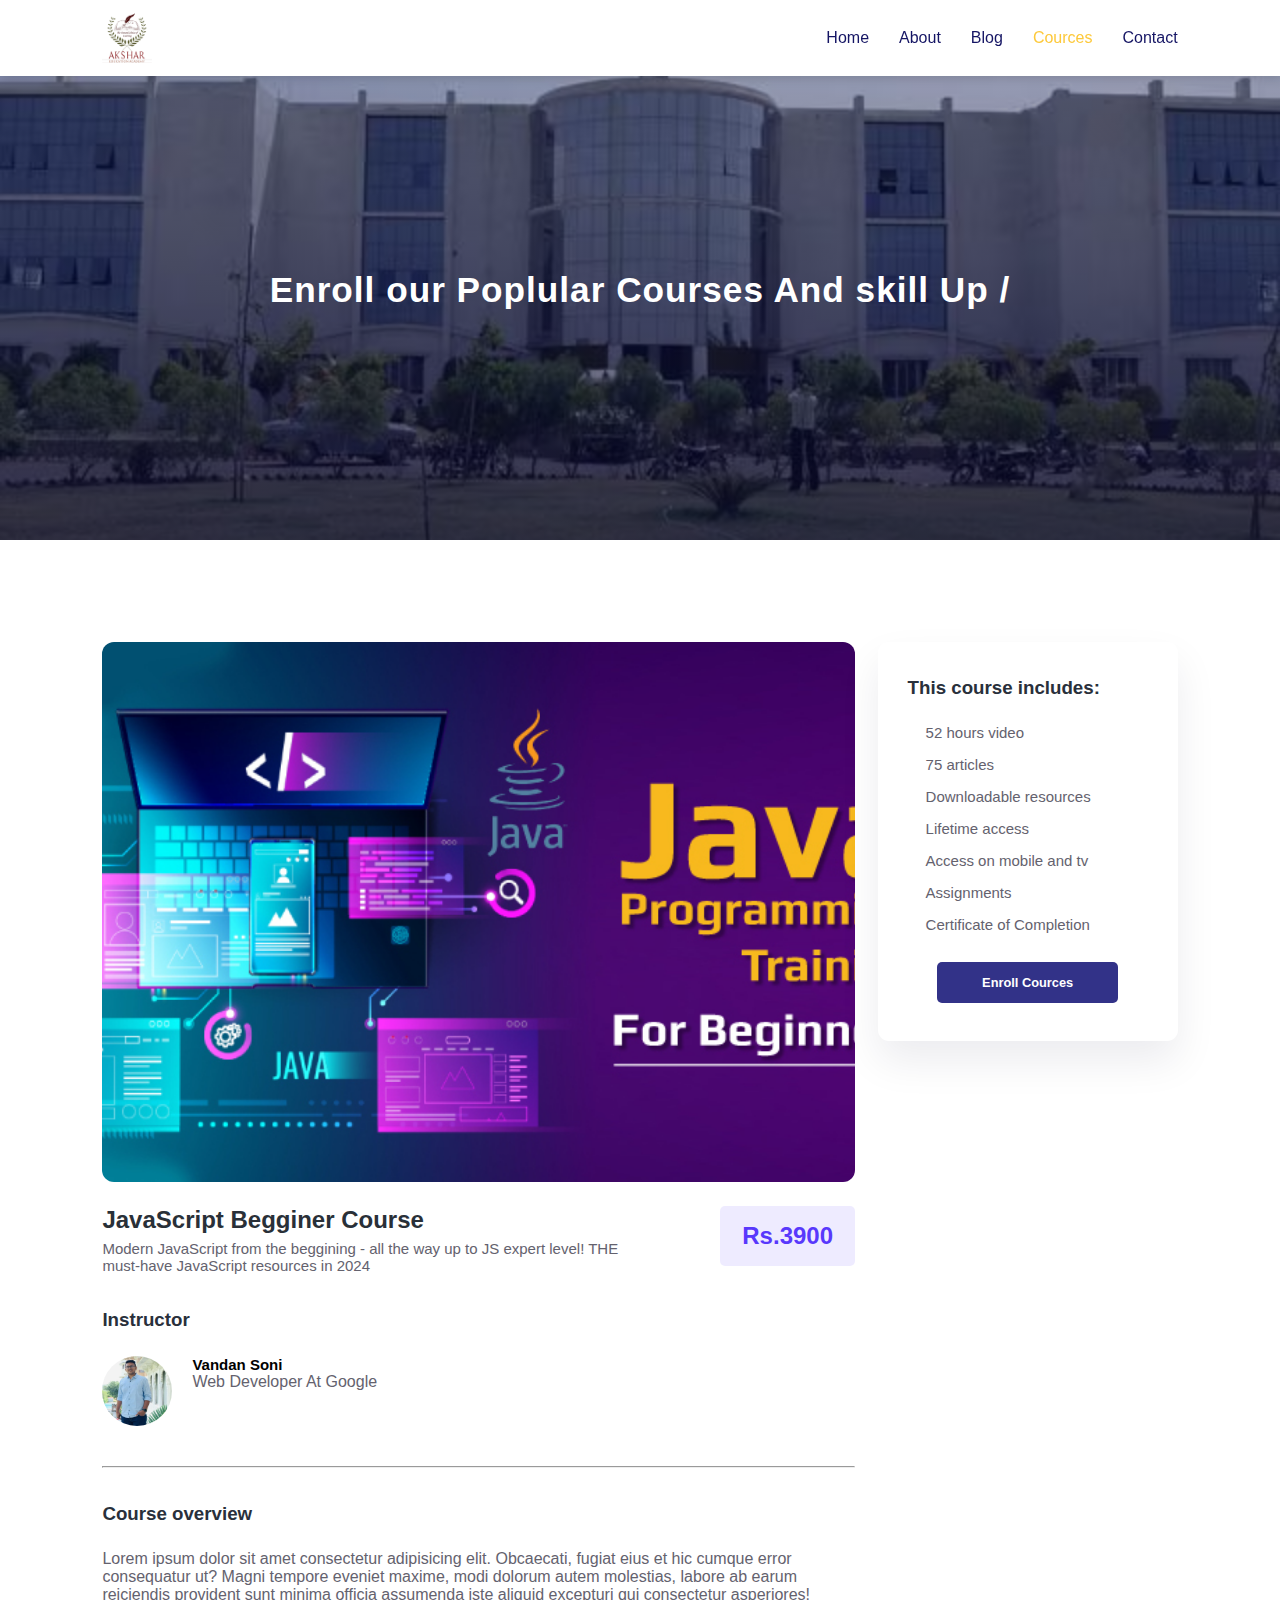
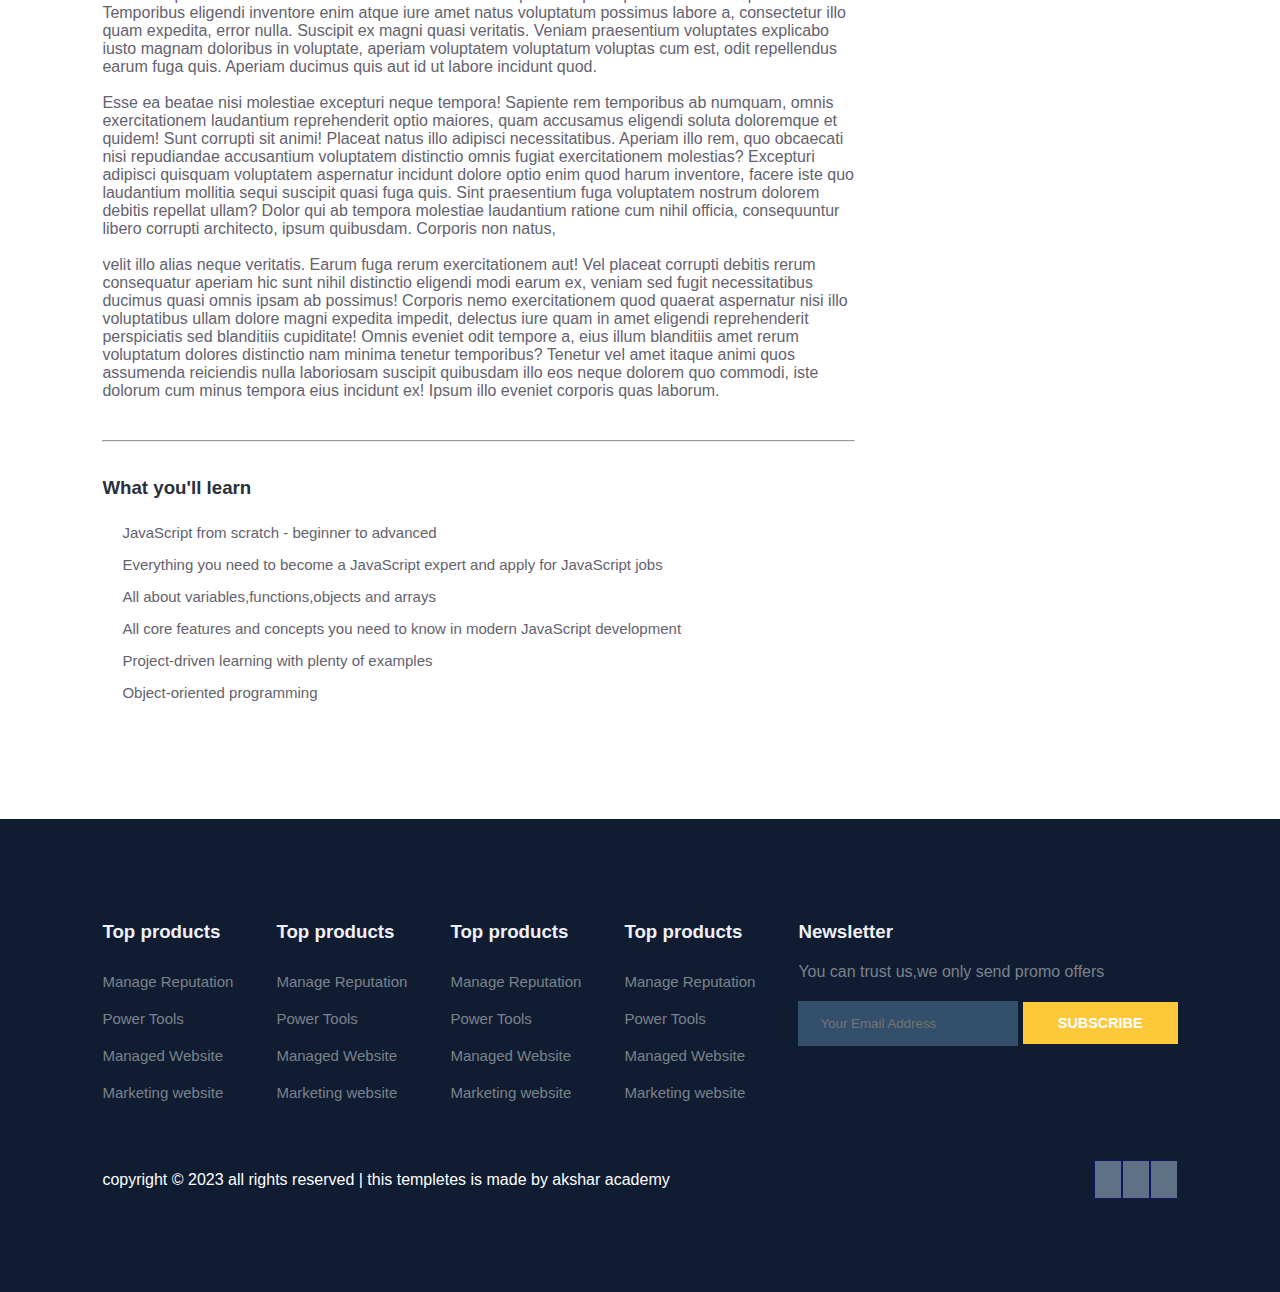
<file: course-index.html>
<!DOCTYPE html>
<html lang="en">
<head>
    <meta charset="UTF-8">
    <meta name="viewport" content="width=device-width, initial-scale=1.0">
    <title>Document</title>
    <link rel="stylesheet" href="style.css">
    <link rel="shortcut icon" href="a.png" type="image/x-icon">
    <link rel="stylesheet" href="https://cdnjs.cloudflare.com/ajax/libs/font-awesome/6.5.1/css/all.min.css" integrity="sha512-DTOQO9RWCH3ppGqcWaEA1BIZOC6xxalwEsw9c2QQeAIftl+Vegovlnee1c9QX4TctnWMn13TZye+giMm8e2LwA==" crossorigin="anonymous" referrerpolicy="no-referrer" />
    <script src="https://code.jquery.com/jquery-3.7.1.min.js" integrity="sha256-/JqT3SQfawRcv/BIHPThkBvs0OEvtFFmqPF/lYI/Cxo=" crossorigin="anonymous"></script>
</head>
<body>
    <!-- navgation -->
    <nav>
        <img src="a.png" alt="">
        <div class="navigation">  
            <ul>
                <i id="menu-close" class="fa-solid fa-xmark"></i>
                <li><a  href="index.html">Home</a></li>
                <li><a  href="about.html">About</a></li>
                <li><a href="blog.html">Blog</a></li>
                <li><a class="active" href="cource.html">Cources</a></li>
                <li><a href="contact.html">Contact</a></li>                   
                
            </ul>
            <img id="menu-btn" src="menu.png" alt="">
        </div>
    </nav>
    <!-- home -->
    <section id="about-home">
        <h2>
            Enroll our Poplular Courses And skill Up /
        </h2>
        
    </section>
    
    <section id="course-inner">
        <div class="overview">
            <img class="course-img" src="c1.png" alt="">
            <div class="course-head">
                <div class="c-name">
                    <h2>JavaScript Begginer Course</h2>
                    <div class="star">
                        <i class="fa-solid fa-star"></i>
                        <i class="fa-solid fa-star"></i>
                        <i class="fa-solid fa-star"></i>
                        <i class="fa-solid fa-star"></i>
                        <i class="fa-solid fa-star-half-stroke"></i>
                    </div>
                    <p>Modern JavaScript from the beggining - all the way up to JS expert level! THE must-have JavaScript resources in 2024</p>
                </div>
                <span>Rs.3900</span>
            </div>
            <h3>Instructor</h3>
            <div class="tutor">
                <img src="vandan.jpeg" alt="">
                <div class="tutor-det">
                    <h5>Vandan Soni</h5>
                    <p>Web Developer At Google</p>
                </div>
            </div>
            <hr>
            <h3>Course overview</h3>
            <p>Lorem ipsum dolor sit amet consectetur adipisicing elit. Obcaecati, fugiat eius et hic cumque error consequatur ut? Magni tempore eveniet maxime, modi dolorum autem molestias, labore ab earum reiciendis provident sunt minima officia assumenda iste aliquid excepturi qui consectetur asperiores! Temporibus eligendi inventore enim atque iure amet natus voluptatum possimus labore a, consectetur illo quam expedita, error nulla. Suscipit ex magni quasi veritatis. Veniam praesentium voluptates explicabo iusto magnam doloribus in voluptate, aperiam voluptatem voluptatum voluptas cum est, odit repellendus earum fuga quis. Aperiam ducimus quis aut id ut labore incidunt quod.<br><br>Esse ea beatae nisi molestiae excepturi neque tempora! Sapiente rem temporibus ab numquam, omnis exercitationem laudantium reprehenderit optio maiores, quam accusamus eligendi soluta doloremque et quidem! Sunt corrupti sit animi! Placeat natus illo adipisci necessitatibus. Aperiam illo rem, quo obcaecati nisi repudiandae accusantium voluptatem distinctio omnis fugiat exercitationem molestias? Excepturi adipisci quisquam voluptatem aspernatur incidunt dolore optio enim quod harum inventore, facere iste quo laudantium mollitia sequi suscipit quasi fuga quis. Sint praesentium fuga voluptatem nostrum dolorem debitis repellat ullam? Dolor qui ab tempora molestiae laudantium ratione cum nihil officia, consequuntur libero corrupti architecto, ipsum quibusdam. Corporis non natus, <br><br>velit illo alias neque veritatis. Earum fuga rerum exercitationem aut! Vel placeat corrupti debitis rerum consequatur aperiam hic sunt nihil distinctio eligendi modi earum ex, veniam sed fugit necessitatibus ducimus quasi omnis ipsam ab possimus! Corporis nemo exercitationem quod quaerat aspernatur nisi illo voluptatibus ullam dolore magni expedita impedit, delectus iure quam in amet eligendi reprehenderit perspiciatis sed blanditiis cupiditate! Omnis eveniet odit tempore a, eius illum blanditiis amet rerum voluptatum dolores distinctio nam minima tenetur temporibus? Tenetur vel amet itaque animi quos assumenda reiciendis nulla laboriosam suscipit quibusdam illo eos neque dolorem quo commodi, iste dolorum cum minus tempora eius incidunt ex! Ipsum illo eveniet corporis quas laborum.</p>
            <hr>
            <h3>What you'll learn</h3>
            <div class="learn">
                <p><i class="fa-solid fa-circle-check"></i>JavaScript from scratch - beginner to advanced</p>
                <p><i class="fa-solid fa-circle-check"></i>Everything you need to become a JavaScript expert and apply for JavaScript jobs</p>
                <p><i class="fa-solid fa-circle-check"></i>All about variables,functions,objects and arrays</p>
                <p><i class="fa-solid fa-circle-check"></i>All core features and concepts you need to know in modern JavaScript development</p>
                <p><i class="fa-solid fa-circle-check"></i>Project-driven learning with plenty of examples</p>
                <p><i class="fa-solid fa-circle-check"></i>Object-oriented programming</p>
            </div>
        </div>
        <div class="enroll">
            <h3>This course includes:</h3>
            <p><i class="fa-solid fa-video"></i>52 hours video</p>
            <p><i class="fa-solid fa-newspaper"></i>75 articles</p>
            <p><i class="fa-solid fa-download"></i>Downloadable resources</p>
            <p><i class="fa-solid fa-infinity"></i>Lifetime access</p>
            <p><i class="fa-solid fa-mobile"></i>Access on mobile and tv</p>
            <p><i class="fa-solid fa-paperclip"></i>Assignments</p>
            <p><i class="fa-solid fa-certificate"></i>Certificate of Completion</p>
            <div class="enroll-btn">
                <a href="#" class="blue">Enroll Cources</a>
            </div>
        </div>
    </section>
    
    <footer>
        <div class="footer-col">
            <h3>Top products</h3>
            <li>Manage Reputation</li>
            <li>Power Tools</li>
            <li>Managed Website</li>
            <li>Marketing website</li>
            
        </div>
        <div class="footer-col">
            <h3>Top products</h3>
            <li>Manage Reputation</li>
            <li>Power Tools</li>
            <li>Managed Website</li>
            <li>Marketing website</li>

        </div>
        <div class="footer-col">
            <h3>Top products</h3>
            <li>Manage Reputation</li>
            <li>Power Tools</li>
            <li>Managed Website</li>
            <li>Marketing website</li>

        </div>
        <div class="footer-col">
            <h3>Top products</h3>
            <li>Manage Reputation</li>
            <li>Power Tools</li>
            <li>Managed Website</li>
            <li>Marketing website</li>

        </div>
        <div class="footer-col">
            <h3>Newsletter</h3>
            <p>You can trust us,we only send promo offers</p>
            <div class="subscribe">
                <input type="text" placeholder="Your Email Address" required>
                <a href="#" class="yellow">SUBSCRIBE</a>

            </div>
        </div>
        <div class="copyright">
            <p>copyright &copy; 2023 all rights reserved | this templetes is made by akshar academy </p>
            <div class="prolink">
                <i class="fa-brands fa-facebook"></i>
                <i class="fa-brands fa-instagram"></i>
                <i class="fa-brands fa-linkedin"></i>
            </div>
        </div>
    </footer>
    <script src="a.js"></script>
</body>
</html>
</file>
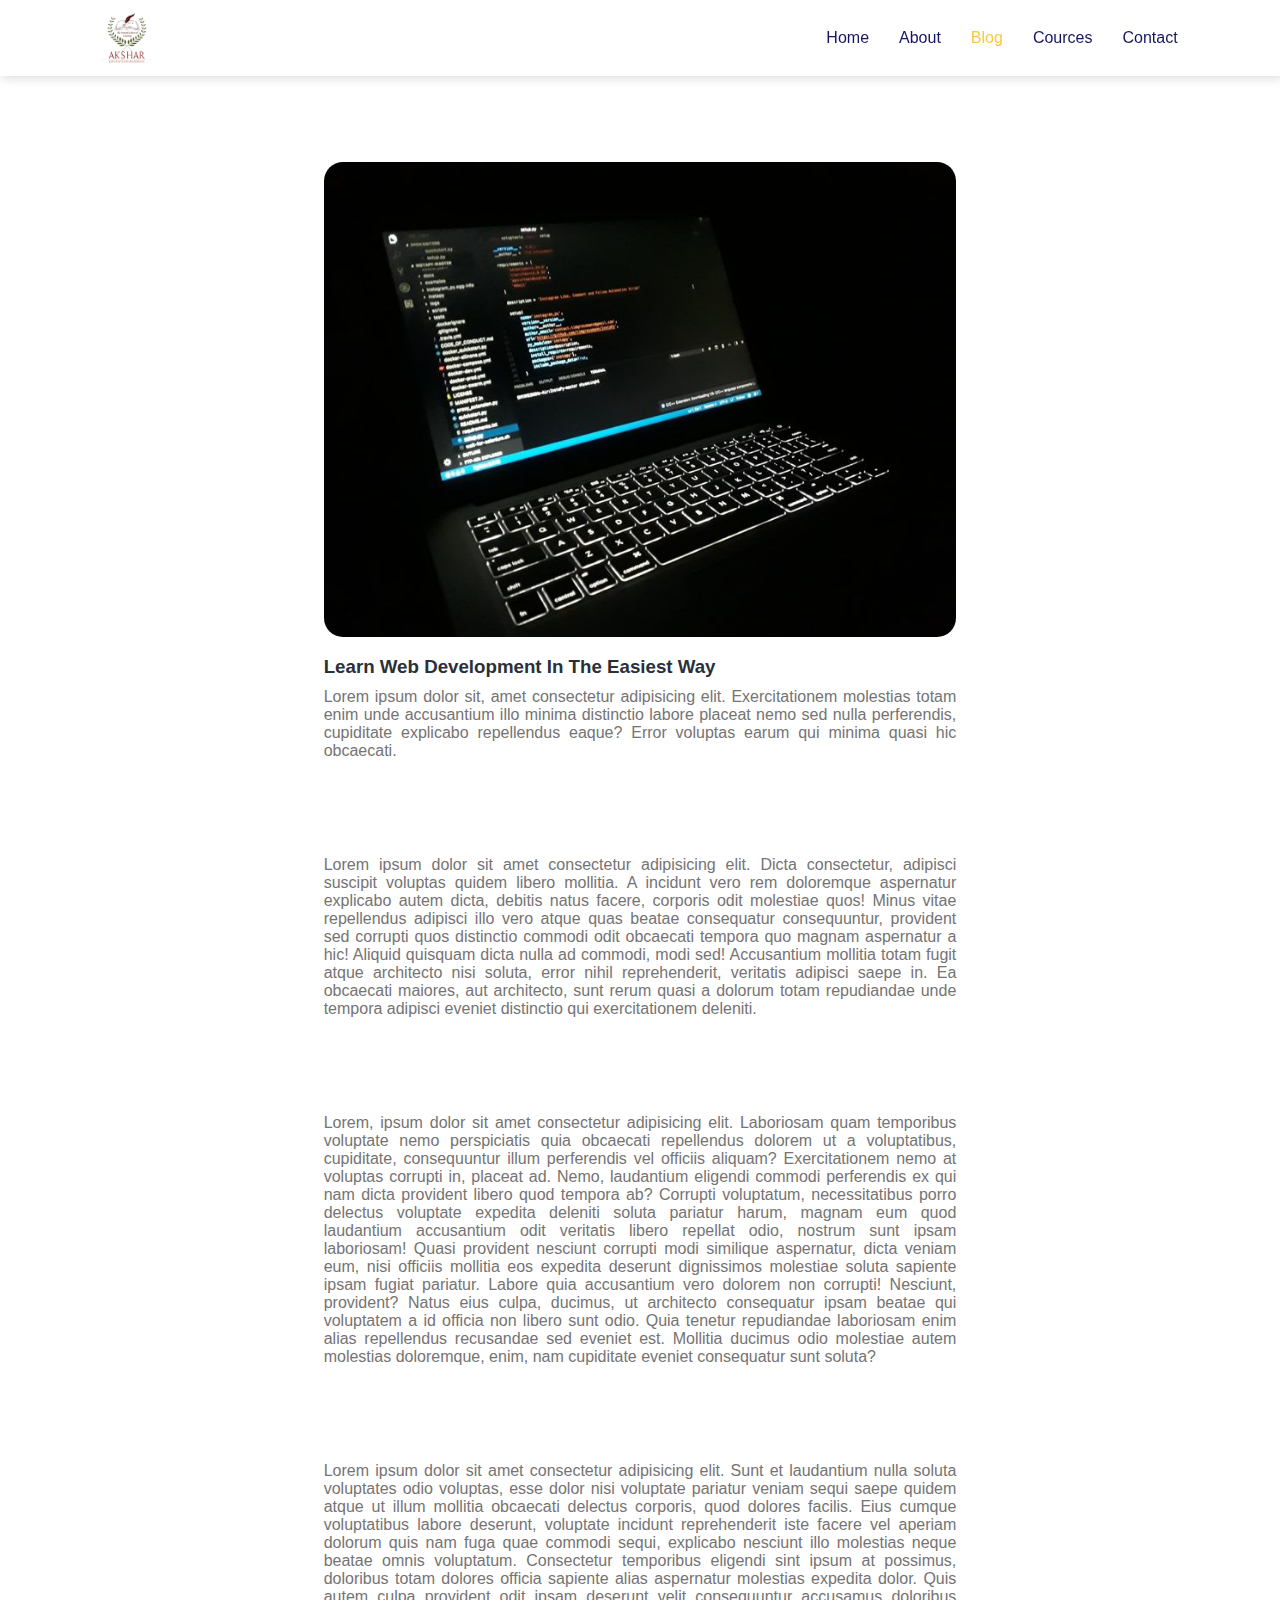
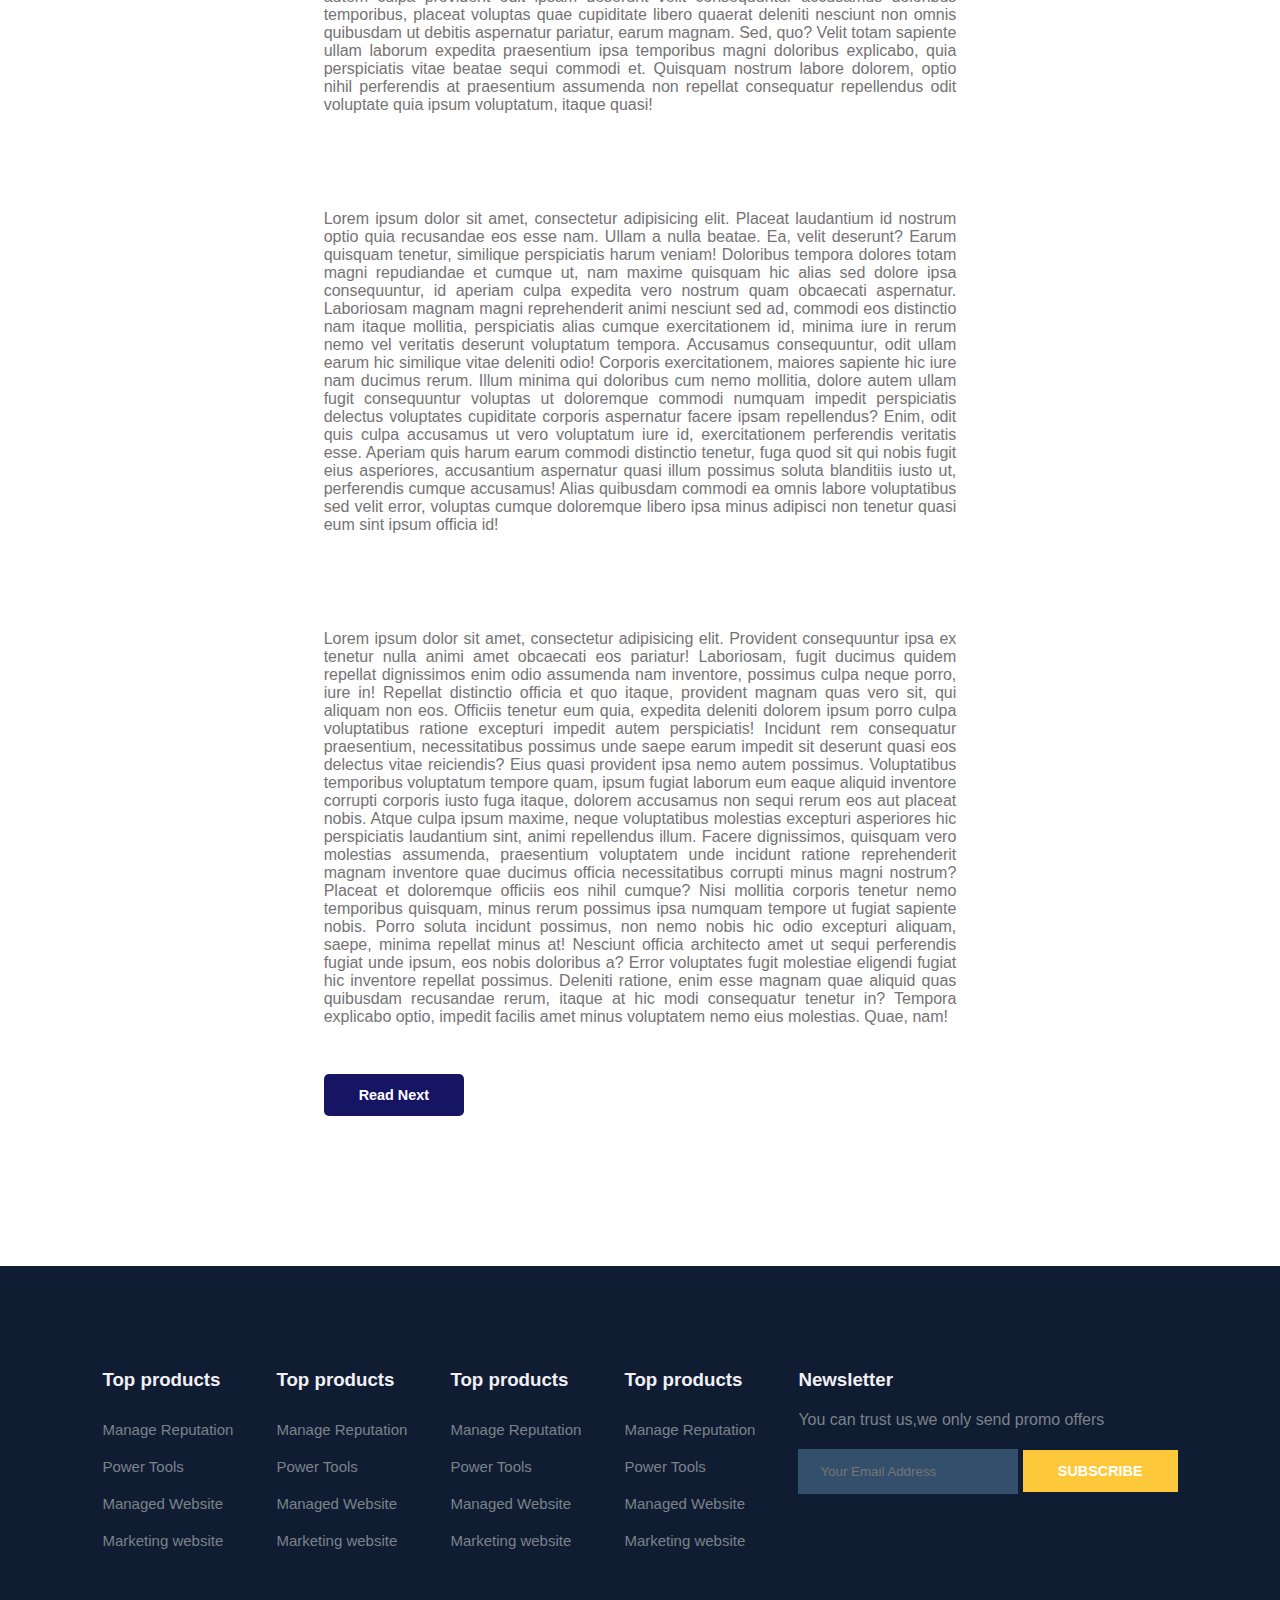
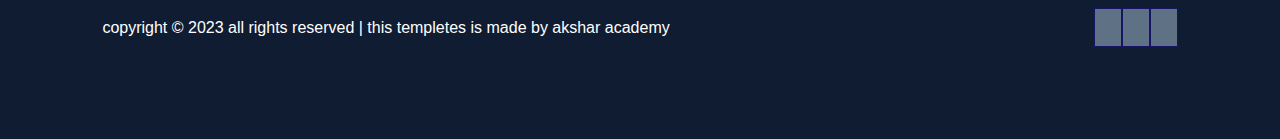
<file: post.html>
<!DOCTYPE html>
<html lang="en">
<head>
    <meta charset="UTF-8">
    <meta name="viewport" content="width=device-width, initial-scale=1.0">
    <title>Document</title>
    <link rel="stylesheet" href="style.css">
    <link rel="shortcut icon" href="a.png" type="image/x-icon">
    <link rel="stylesheet" href="https://cdnjs.cloudflare.com/ajax/libs/font-awesome/6.5.1/css/all.min.css" integrity="sha512-DTOQO9RWCH3ppGqcWaEA1BIZOC6xxalwEsw9c2QQeAIftl+Vegovlnee1c9QX4TctnWMn13TZye+giMm8e2LwA==" crossorigin="anonymous" referrerpolicy="no-referrer" />
    <script src="https://code.jquery.com/jquery-3.7.1.min.js" integrity="sha256-/JqT3SQfawRcv/BIHPThkBvs0OEvtFFmqPF/lYI/Cxo=" crossorigin="anonymous"></script>
</head>
<body>
    <!-- navgation -->
    <nav>
        <img src="a.png" alt="">
        <div class="navigation">  
            <ul>
                <i id="menu-close" class="fa-solid fa-xmark"></i>
                <li><a  href="index.html">Home</a></li>
                <li><a href="about.html">About</a></li>
                <li><a class="active" href="blog.html">Blog</a></li>
                <li><a href="cource.html">Cources</a></li>
                <li><a href="contact.html">Contact</a></li>                   
                
            </ul>
            <img id="menu-btn" src="menu.png" alt="">
        </div>
    </nav>
    <!-- home -->
   <section id="blog-container">
    <div class="blogs blogpost">
        <div class="post">
            <img src="b1.png" alt="">
            <h3>Learn Web Development In The Easiest Way</h3>
            <p>Lorem ipsum dolor sit, amet consectetur adipisicing elit. Exercitationem molestias totam enim unde accusantium illo minima distinctio labore placeat nemo sed nulla perferendis, cupiditate explicabo repellendus eaque? Error voluptas earum qui minima quasi hic obcaecati.</p>
            <br><br>
            <p>Lorem ipsum dolor sit amet consectetur adipisicing elit. Dicta consectetur, adipisci suscipit voluptas quidem libero mollitia. A incidunt vero rem doloremque aspernatur explicabo autem dicta, debitis natus facere, corporis odit molestiae quos! Minus vitae repellendus adipisci illo vero atque quas beatae consequatur consequuntur, provident sed corrupti quos distinctio commodi odit obcaecati tempora quo magnam aspernatur a hic! Aliquid quisquam dicta nulla ad commodi, modi sed! Accusantium mollitia totam fugit atque architecto nisi soluta, error nihil reprehenderit, veritatis adipisci saepe in. Ea obcaecati maiores, aut architecto, sunt rerum quasi a dolorum totam repudiandae unde tempora adipisci eveniet distinctio qui exercitationem deleniti.</p>
            <br><br>
            <p>Lorem, ipsum dolor sit amet consectetur adipisicing elit. Laboriosam quam temporibus voluptate nemo perspiciatis quia obcaecati repellendus dolorem ut a voluptatibus, cupiditate, consequuntur illum perferendis vel officiis aliquam? Exercitationem nemo at voluptas corrupti in, placeat ad. Nemo, laudantium eligendi commodi perferendis ex qui nam dicta provident libero quod tempora ab? Corrupti voluptatum, necessitatibus porro delectus voluptate expedita deleniti soluta pariatur harum, magnam eum quod laudantium accusantium odit veritatis libero repellat odio, nostrum sunt ipsam laboriosam! Quasi provident nesciunt corrupti modi similique aspernatur, dicta veniam eum, nisi officiis mollitia eos expedita deserunt dignissimos molestiae soluta sapiente ipsam fugiat pariatur. Labore quia accusantium vero dolorem non corrupti! Nesciunt, provident? Natus eius culpa, ducimus, ut architecto consequatur ipsam beatae qui voluptatem a id officia non libero sunt odio. Quia tenetur repudiandae laboriosam enim alias repellendus recusandae sed eveniet est. Mollitia ducimus odio molestiae autem molestias doloremque, enim, nam cupiditate eveniet consequatur sunt soluta?</p>
            <br><br>
            <p>Lorem ipsum dolor sit amet consectetur adipisicing elit. Sunt et laudantium nulla soluta voluptates odio voluptas, esse dolor nisi voluptate pariatur veniam sequi saepe quidem atque ut illum mollitia obcaecati delectus corporis, quod dolores facilis. Eius cumque voluptatibus labore deserunt, voluptate incidunt reprehenderit iste facere vel aperiam dolorum quis nam fuga quae commodi sequi, explicabo nesciunt illo molestias neque beatae omnis voluptatum. Consectetur temporibus eligendi sint ipsum at possimus, doloribus totam dolores officia sapiente alias aspernatur molestias expedita dolor. Quis autem culpa provident odit ipsam deserunt velit consequuntur accusamus doloribus temporibus, placeat voluptas quae cupiditate libero quaerat deleniti nesciunt non omnis quibusdam ut debitis aspernatur pariatur, earum magnam. Sed, quo? Velit totam sapiente ullam laborum expedita praesentium ipsa temporibus magni doloribus explicabo, quia perspiciatis vitae beatae sequi commodi et. Quisquam nostrum labore dolorem, optio nihil perferendis at praesentium assumenda non repellat consequatur repellendus odit voluptate quia ipsum voluptatum, itaque quasi!</p>
            <br><br>
            <p>Lorem ipsum dolor sit amet, consectetur adipisicing elit. Placeat laudantium id nostrum optio quia recusandae eos esse nam. Ullam a nulla beatae. Ea, velit deserunt? Earum quisquam tenetur, similique perspiciatis harum veniam! Doloribus tempora dolores totam magni repudiandae et cumque ut, nam maxime quisquam hic alias sed dolore ipsa consequuntur, id aperiam culpa expedita vero nostrum quam obcaecati aspernatur. Laboriosam magnam magni reprehenderit animi nesciunt sed ad, commodi eos distinctio nam itaque mollitia, perspiciatis alias cumque exercitationem id, minima iure in rerum nemo vel veritatis deserunt voluptatum tempora. Accusamus consequuntur, odit ullam earum hic similique vitae deleniti odio! Corporis exercitationem, maiores sapiente hic iure nam ducimus rerum. Illum minima qui doloribus cum nemo mollitia, dolore autem ullam fugit consequuntur voluptas ut doloremque commodi numquam impedit perspiciatis delectus voluptates cupiditate corporis aspernatur facere ipsam repellendus? Enim, odit quis culpa accusamus ut vero voluptatum iure id, exercitationem perferendis veritatis esse. Aperiam quis harum earum commodi distinctio tenetur, fuga quod sit qui nobis fugit eius asperiores, accusantium aspernatur quasi illum possimus soluta blanditiis iusto ut, perferendis cumque accusamus! Alias quibusdam commodi ea omnis labore voluptatibus sed velit error, voluptas cumque doloremque libero ipsa minus adipisci non tenetur quasi eum sint ipsum officia id!</p>
            <br><br>
            <p>Lorem ipsum dolor sit amet, consectetur adipisicing elit. Provident consequuntur ipsa ex tenetur nulla animi amet obcaecati eos pariatur! Laboriosam, fugit ducimus quidem repellat dignissimos enim odio assumenda nam inventore, possimus culpa neque porro, iure in! Repellat distinctio officia et quo itaque, provident magnam quas vero sit, qui aliquam non eos. Officiis tenetur eum quia, expedita deleniti dolorem ipsum porro culpa voluptatibus ratione excepturi impedit autem perspiciatis! Incidunt rem consequatur praesentium, necessitatibus possimus unde saepe earum impedit sit deserunt quasi eos delectus vitae reiciendis? Eius quasi provident ipsa nemo autem possimus. Voluptatibus temporibus voluptatum tempore quam, ipsum fugiat laborum eum eaque aliquid inventore corrupti corporis iusto fuga itaque, dolorem accusamus non sequi rerum eos aut placeat nobis. Atque culpa ipsum maxime, neque voluptatibus molestias excepturi asperiores hic perspiciatis laudantium sint, animi repellendus illum. Facere dignissimos, quisquam vero molestias assumenda, praesentium voluptatem unde incidunt ratione reprehenderit magnam inventore quae ducimus officia necessitatibus corrupti minus magni nostrum? Placeat et doloremque officiis eos nihil cumque? Nisi mollitia corporis tenetur nemo temporibus quisquam, minus rerum possimus ipsa numquam tempore ut fugiat sapiente nobis. Porro soluta incidunt possimus, non nemo nobis hic odio excepturi aliquam, saepe, minima repellat minus at! Nesciunt officia architecto amet ut sequi perferendis fugiat unde ipsum, eos nobis doloribus a? Error voluptates fugit molestiae eligendi fugiat hic inventore repellat possimus. Deleniti ratione, enim esse magnam quae aliquid quas quibusdam recusandae rerum, itaque at hic modi consequatur tenetur in? Tempora explicabo optio, impedit facilis amet minus voluptatem nemo eius molestias. Quae, nam!
            </p>
            <a href="#">Read Next</a>
        </div>
    </div>
   </section>

    <!-- regestration -->
    

    <!-- profile -->
    
    <footer>
        <div class="footer-col">
            <h3>Top products</h3>
            <li>Manage Reputation</li>
            <li>Power Tools</li>
            <li>Managed Website</li>
            <li>Marketing website</li>
            
        </div>
        <div class="footer-col">
            <h3>Top products</h3>
            <li>Manage Reputation</li>
            <li>Power Tools</li>
            <li>Managed Website</li>
            <li>Marketing website</li>

        </div>
        <div class="footer-col">
            <h3>Top products</h3>
            <li>Manage Reputation</li>
            <li>Power Tools</li>
            <li>Managed Website</li>
            <li>Marketing website</li>

        </div>
        <div class="footer-col">
            <h3>Top products</h3>
            <li>Manage Reputation</li>
            <li>Power Tools</li>
            <li>Managed Website</li>
            <li>Marketing website</li>

        </div>
        <div class="footer-col">
            <h3>Newsletter</h3>
            <p>You can trust us,we only send promo offers</p>
            <div class="subscribe">
                <input type="text" placeholder="Your Email Address" required>
                <a href="#" class="yellow">SUBSCRIBE</a>

            </div>
        </div>
        <div class="copyright">
            <p>copyright &copy; 2023 all rights reserved | this templetes is made by akshar academy </p>
            <div class="prolink">
                <i class="fa-brands fa-facebook"></i>
                <i class="fa-brands fa-instagram"></i>
                <i class="fa-brands fa-linkedin"></i>
            </div>
        </div>
    </footer>
    <script src="a.js"></script>
</body>
</html>
</file>
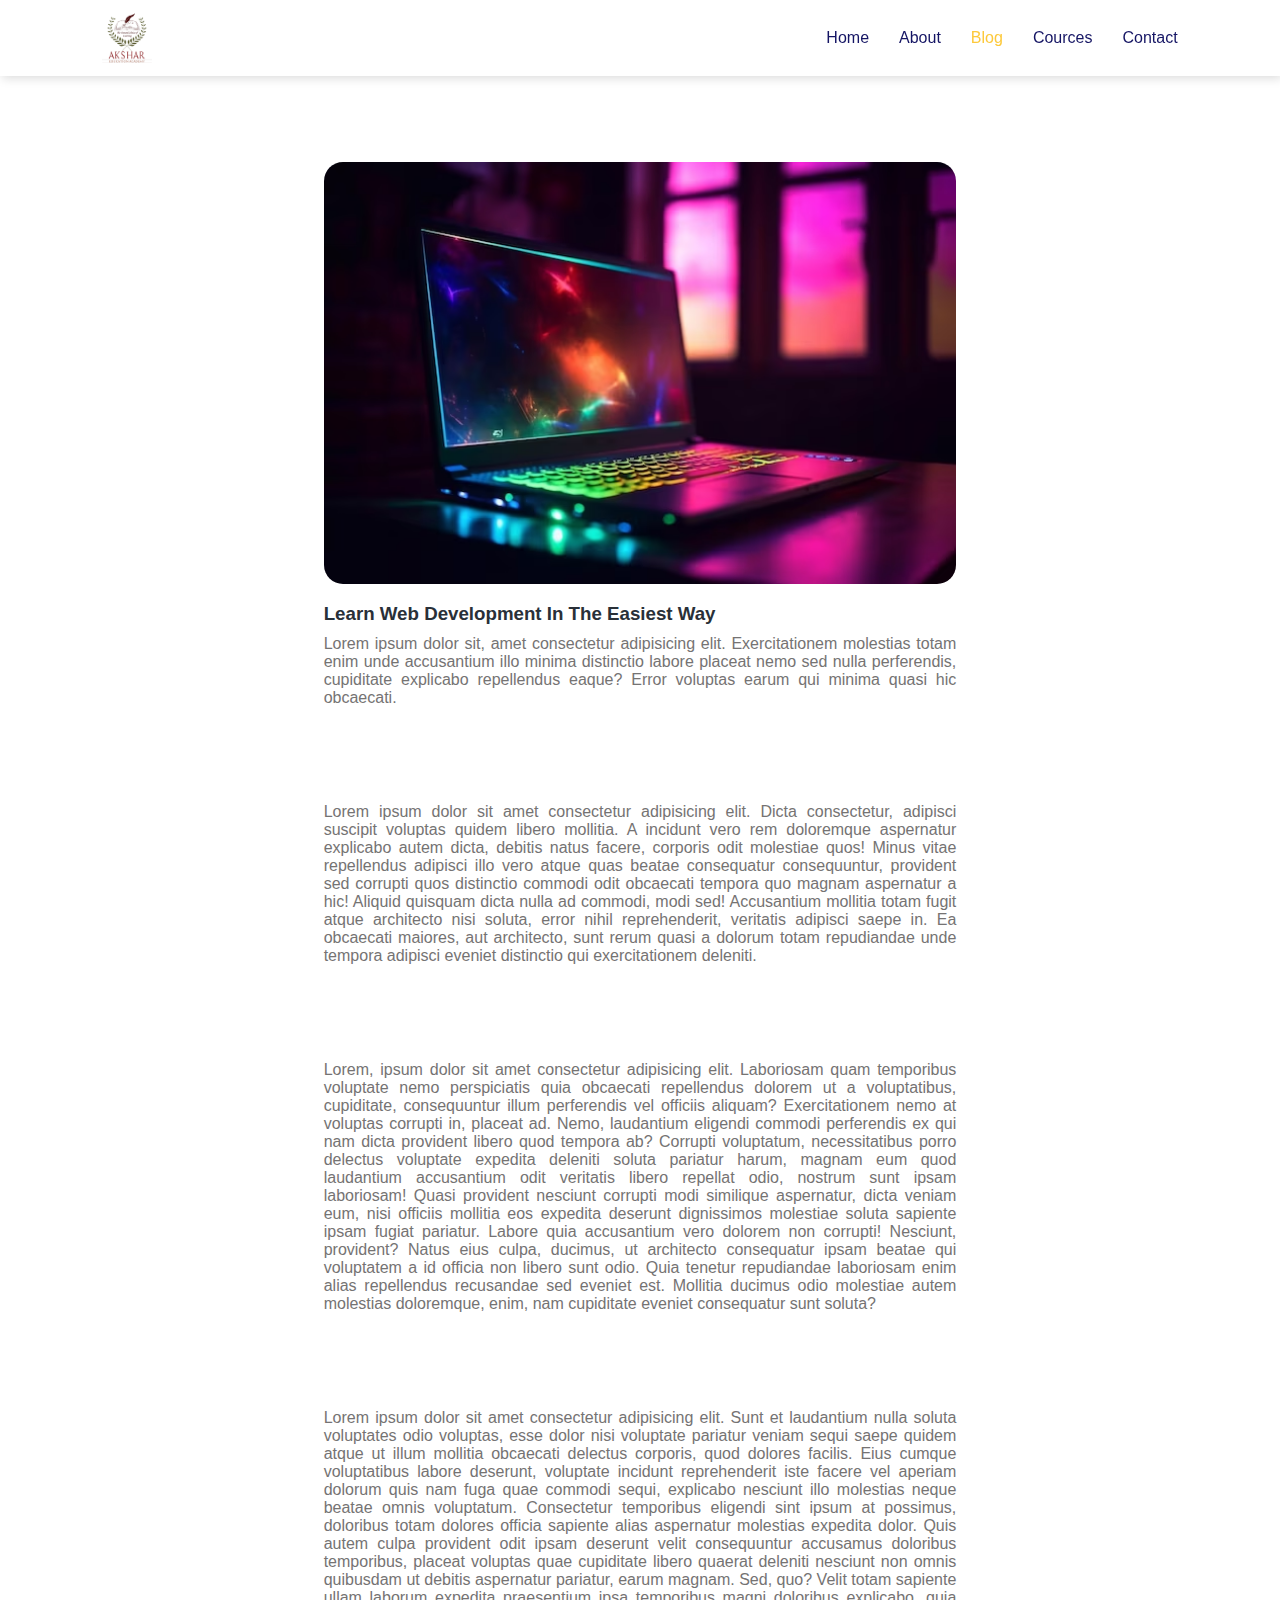
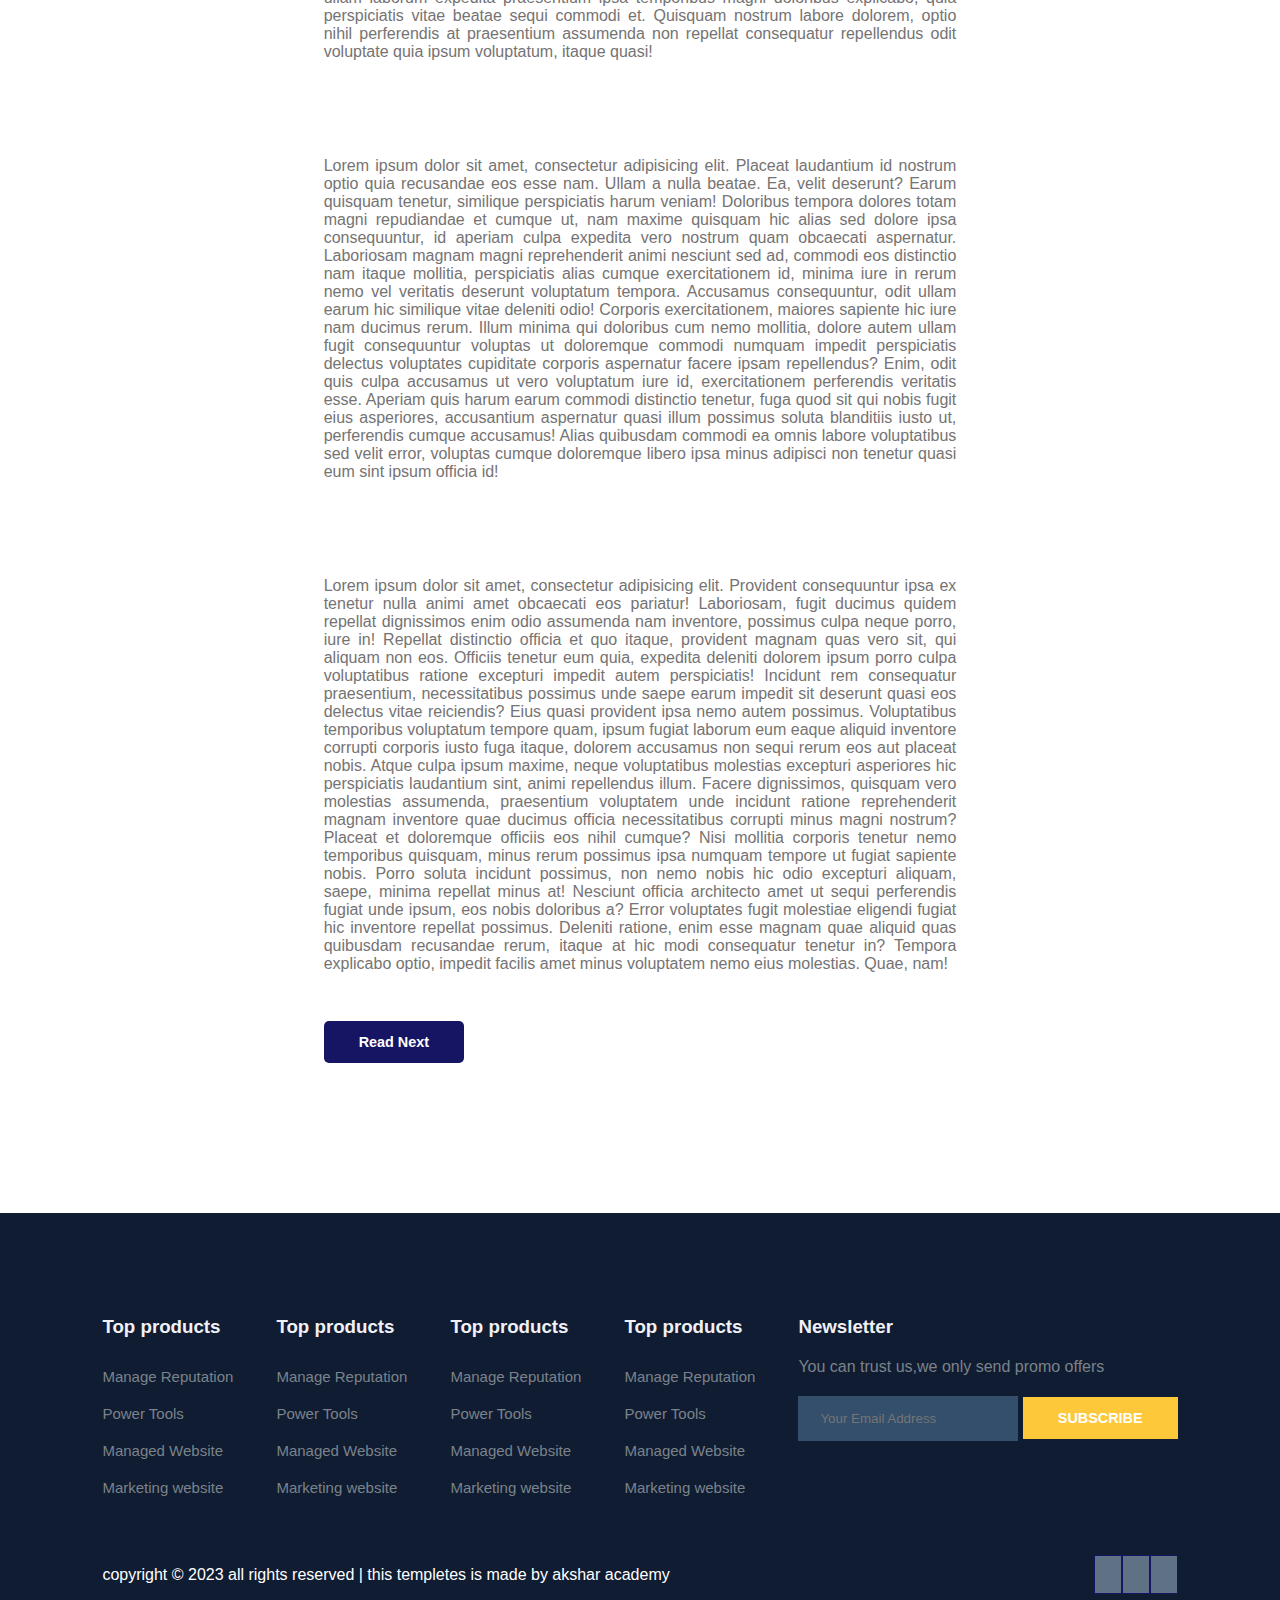
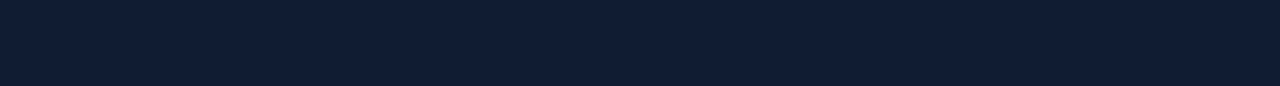
<file: post2.html>
<!DOCTYPE html>
<html lang="en">
<head>
    <meta charset="UTF-8">
    <meta name="viewport" content="width=device-width, initial-scale=1.0">
    <title>Document</title>
    <link rel="stylesheet" href="style.css">
    <link rel="shortcut icon" href="a.png" type="image/x-icon">
    <link rel="stylesheet" href="https://cdnjs.cloudflare.com/ajax/libs/font-awesome/6.5.1/css/all.min.css" integrity="sha512-DTOQO9RWCH3ppGqcWaEA1BIZOC6xxalwEsw9c2QQeAIftl+Vegovlnee1c9QX4TctnWMn13TZye+giMm8e2LwA==" crossorigin="anonymous" referrerpolicy="no-referrer" />
    <script src="https://code.jquery.com/jquery-3.7.1.min.js" integrity="sha256-/JqT3SQfawRcv/BIHPThkBvs0OEvtFFmqPF/lYI/Cxo=" crossorigin="anonymous"></script>
</head>
<body>
    <!-- navgation -->
    <nav>
        <img src="a.png" alt="">
        <div class="navigation">  
            <ul>
                <i id="menu-close" class="fa-solid fa-xmark"></i>
                <li><a  href="index.html">Home</a></li>
                <li><a href="about.html">About</a></li>
                <li><a class="active" href="blog.html">Blog</a></li>
                <li><a href="cource.html">Cources</a></li>
                <li><a href="contact.html">Contact</a></li>                   
                
            </ul>
            <img id="menu-btn" src="menu.png" alt="">
        </div>
    </nav>
    <!-- home -->
   <section id="blog-container">
    <div class="blogs blogpost">
        <div class="post">
            <img src="b3.png" alt="">
            <h3>Learn Web Development In The Easiest Way</h3>
            <p>Lorem ipsum dolor sit, amet consectetur adipisicing elit. Exercitationem molestias totam enim unde accusantium illo minima distinctio labore placeat nemo sed nulla perferendis, cupiditate explicabo repellendus eaque? Error voluptas earum qui minima quasi hic obcaecati.</p>
            <br><br>
            <p>Lorem ipsum dolor sit amet consectetur adipisicing elit. Dicta consectetur, adipisci suscipit voluptas quidem libero mollitia. A incidunt vero rem doloremque aspernatur explicabo autem dicta, debitis natus facere, corporis odit molestiae quos! Minus vitae repellendus adipisci illo vero atque quas beatae consequatur consequuntur, provident sed corrupti quos distinctio commodi odit obcaecati tempora quo magnam aspernatur a hic! Aliquid quisquam dicta nulla ad commodi, modi sed! Accusantium mollitia totam fugit atque architecto nisi soluta, error nihil reprehenderit, veritatis adipisci saepe in. Ea obcaecati maiores, aut architecto, sunt rerum quasi a dolorum totam repudiandae unde tempora adipisci eveniet distinctio qui exercitationem deleniti.</p>
            <br><br>
            <p>Lorem, ipsum dolor sit amet consectetur adipisicing elit. Laboriosam quam temporibus voluptate nemo perspiciatis quia obcaecati repellendus dolorem ut a voluptatibus, cupiditate, consequuntur illum perferendis vel officiis aliquam? Exercitationem nemo at voluptas corrupti in, placeat ad. Nemo, laudantium eligendi commodi perferendis ex qui nam dicta provident libero quod tempora ab? Corrupti voluptatum, necessitatibus porro delectus voluptate expedita deleniti soluta pariatur harum, magnam eum quod laudantium accusantium odit veritatis libero repellat odio, nostrum sunt ipsam laboriosam! Quasi provident nesciunt corrupti modi similique aspernatur, dicta veniam eum, nisi officiis mollitia eos expedita deserunt dignissimos molestiae soluta sapiente ipsam fugiat pariatur. Labore quia accusantium vero dolorem non corrupti! Nesciunt, provident? Natus eius culpa, ducimus, ut architecto consequatur ipsam beatae qui voluptatem a id officia non libero sunt odio. Quia tenetur repudiandae laboriosam enim alias repellendus recusandae sed eveniet est. Mollitia ducimus odio molestiae autem molestias doloremque, enim, nam cupiditate eveniet consequatur sunt soluta?</p>
            <br><br>
            <p>Lorem ipsum dolor sit amet consectetur adipisicing elit. Sunt et laudantium nulla soluta voluptates odio voluptas, esse dolor nisi voluptate pariatur veniam sequi saepe quidem atque ut illum mollitia obcaecati delectus corporis, quod dolores facilis. Eius cumque voluptatibus labore deserunt, voluptate incidunt reprehenderit iste facere vel aperiam dolorum quis nam fuga quae commodi sequi, explicabo nesciunt illo molestias neque beatae omnis voluptatum. Consectetur temporibus eligendi sint ipsum at possimus, doloribus totam dolores officia sapiente alias aspernatur molestias expedita dolor. Quis autem culpa provident odit ipsam deserunt velit consequuntur accusamus doloribus temporibus, placeat voluptas quae cupiditate libero quaerat deleniti nesciunt non omnis quibusdam ut debitis aspernatur pariatur, earum magnam. Sed, quo? Velit totam sapiente ullam laborum expedita praesentium ipsa temporibus magni doloribus explicabo, quia perspiciatis vitae beatae sequi commodi et. Quisquam nostrum labore dolorem, optio nihil perferendis at praesentium assumenda non repellat consequatur repellendus odit voluptate quia ipsum voluptatum, itaque quasi!</p>
            <br><br>
            <p>Lorem ipsum dolor sit amet, consectetur adipisicing elit. Placeat laudantium id nostrum optio quia recusandae eos esse nam. Ullam a nulla beatae. Ea, velit deserunt? Earum quisquam tenetur, similique perspiciatis harum veniam! Doloribus tempora dolores totam magni repudiandae et cumque ut, nam maxime quisquam hic alias sed dolore ipsa consequuntur, id aperiam culpa expedita vero nostrum quam obcaecati aspernatur. Laboriosam magnam magni reprehenderit animi nesciunt sed ad, commodi eos distinctio nam itaque mollitia, perspiciatis alias cumque exercitationem id, minima iure in rerum nemo vel veritatis deserunt voluptatum tempora. Accusamus consequuntur, odit ullam earum hic similique vitae deleniti odio! Corporis exercitationem, maiores sapiente hic iure nam ducimus rerum. Illum minima qui doloribus cum nemo mollitia, dolore autem ullam fugit consequuntur voluptas ut doloremque commodi numquam impedit perspiciatis delectus voluptates cupiditate corporis aspernatur facere ipsam repellendus? Enim, odit quis culpa accusamus ut vero voluptatum iure id, exercitationem perferendis veritatis esse. Aperiam quis harum earum commodi distinctio tenetur, fuga quod sit qui nobis fugit eius asperiores, accusantium aspernatur quasi illum possimus soluta blanditiis iusto ut, perferendis cumque accusamus! Alias quibusdam commodi ea omnis labore voluptatibus sed velit error, voluptas cumque doloremque libero ipsa minus adipisci non tenetur quasi eum sint ipsum officia id!</p>
            <br><br>
            <p>Lorem ipsum dolor sit amet, consectetur adipisicing elit. Provident consequuntur ipsa ex tenetur nulla animi amet obcaecati eos pariatur! Laboriosam, fugit ducimus quidem repellat dignissimos enim odio assumenda nam inventore, possimus culpa neque porro, iure in! Repellat distinctio officia et quo itaque, provident magnam quas vero sit, qui aliquam non eos. Officiis tenetur eum quia, expedita deleniti dolorem ipsum porro culpa voluptatibus ratione excepturi impedit autem perspiciatis! Incidunt rem consequatur praesentium, necessitatibus possimus unde saepe earum impedit sit deserunt quasi eos delectus vitae reiciendis? Eius quasi provident ipsa nemo autem possimus. Voluptatibus temporibus voluptatum tempore quam, ipsum fugiat laborum eum eaque aliquid inventore corrupti corporis iusto fuga itaque, dolorem accusamus non sequi rerum eos aut placeat nobis. Atque culpa ipsum maxime, neque voluptatibus molestias excepturi asperiores hic perspiciatis laudantium sint, animi repellendus illum. Facere dignissimos, quisquam vero molestias assumenda, praesentium voluptatem unde incidunt ratione reprehenderit magnam inventore quae ducimus officia necessitatibus corrupti minus magni nostrum? Placeat et doloremque officiis eos nihil cumque? Nisi mollitia corporis tenetur nemo temporibus quisquam, minus rerum possimus ipsa numquam tempore ut fugiat sapiente nobis. Porro soluta incidunt possimus, non nemo nobis hic odio excepturi aliquam, saepe, minima repellat minus at! Nesciunt officia architecto amet ut sequi perferendis fugiat unde ipsum, eos nobis doloribus a? Error voluptates fugit molestiae eligendi fugiat hic inventore repellat possimus. Deleniti ratione, enim esse magnam quae aliquid quas quibusdam recusandae rerum, itaque at hic modi consequatur tenetur in? Tempora explicabo optio, impedit facilis amet minus voluptatem nemo eius molestias. Quae, nam!
            </p>
            <a href="#">Read Next</a>
        </div>
    </div>
   </section>

    <!-- regestration -->
    

    <!-- profile -->
    
    <footer>
        <div class="footer-col">
            <h3>Top products</h3>
            <li>Manage Reputation</li>
            <li>Power Tools</li>
            <li>Managed Website</li>
            <li>Marketing website</li>
            
        </div>
        <div class="footer-col">
            <h3>Top products</h3>
            <li>Manage Reputation</li>
            <li>Power Tools</li>
            <li>Managed Website</li>
            <li>Marketing website</li>

        </div>
        <div class="footer-col">
            <h3>Top products</h3>
            <li>Manage Reputation</li>
            <li>Power Tools</li>
            <li>Managed Website</li>
            <li>Marketing website</li>

        </div>
        <div class="footer-col">
            <h3>Top products</h3>
            <li>Manage Reputation</li>
            <li>Power Tools</li>
            <li>Managed Website</li>
            <li>Marketing website</li>

        </div>
        <div class="footer-col">
            <h3>Newsletter</h3>
            <p>You can trust us,we only send promo offers</p>
            <div class="subscribe">
                <input type="text" placeholder="Your Email Address" required>
                <a href="#" class="yellow">SUBSCRIBE</a>

            </div>
        </div>
        <div class="copyright">
            <p>copyright &copy; 2023 all rights reserved | this templetes is made by akshar academy </p>
            <div class="prolink">
                <i class="fa-brands fa-facebook"></i>
                <i class="fa-brands fa-instagram"></i>
                <i class="fa-brands fa-linkedin"></i>
            </div>
        </div>
    </footer>
    <script src="a.js"></script>
</body>
</html>
</file>
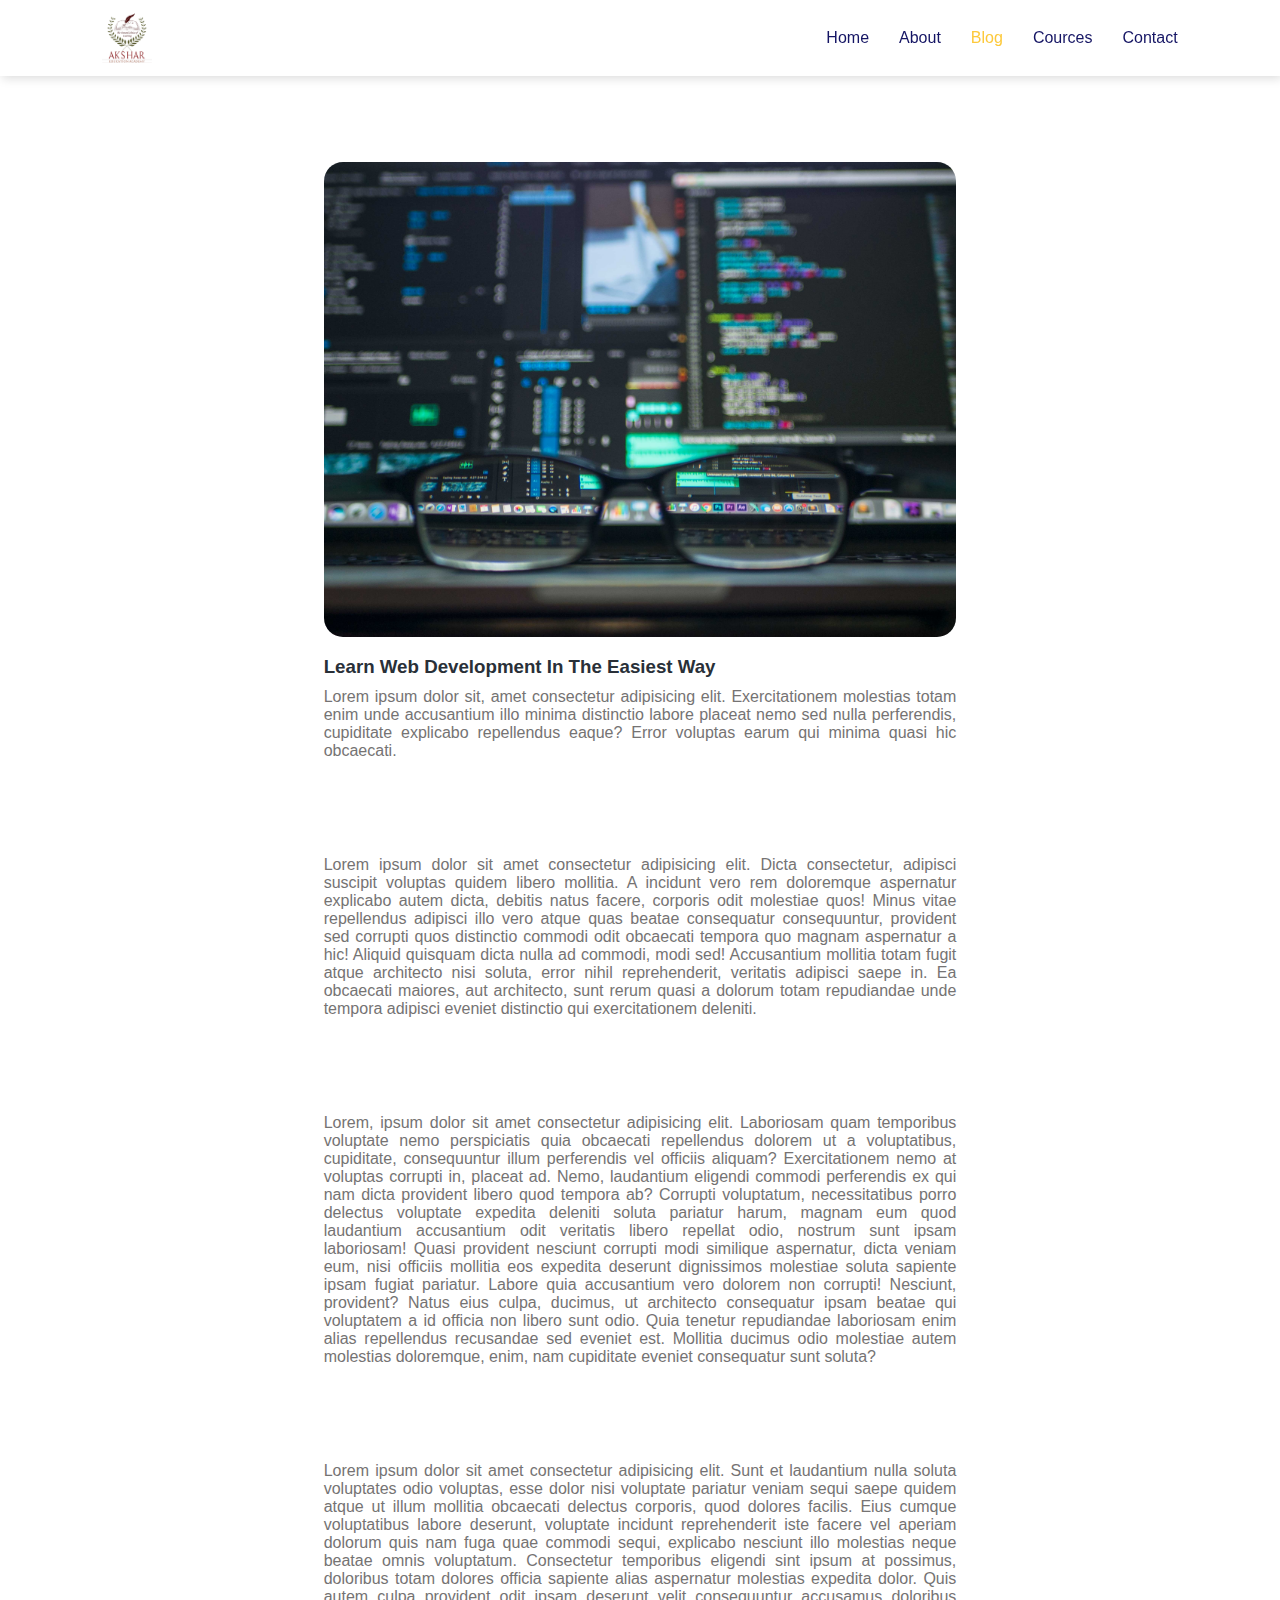
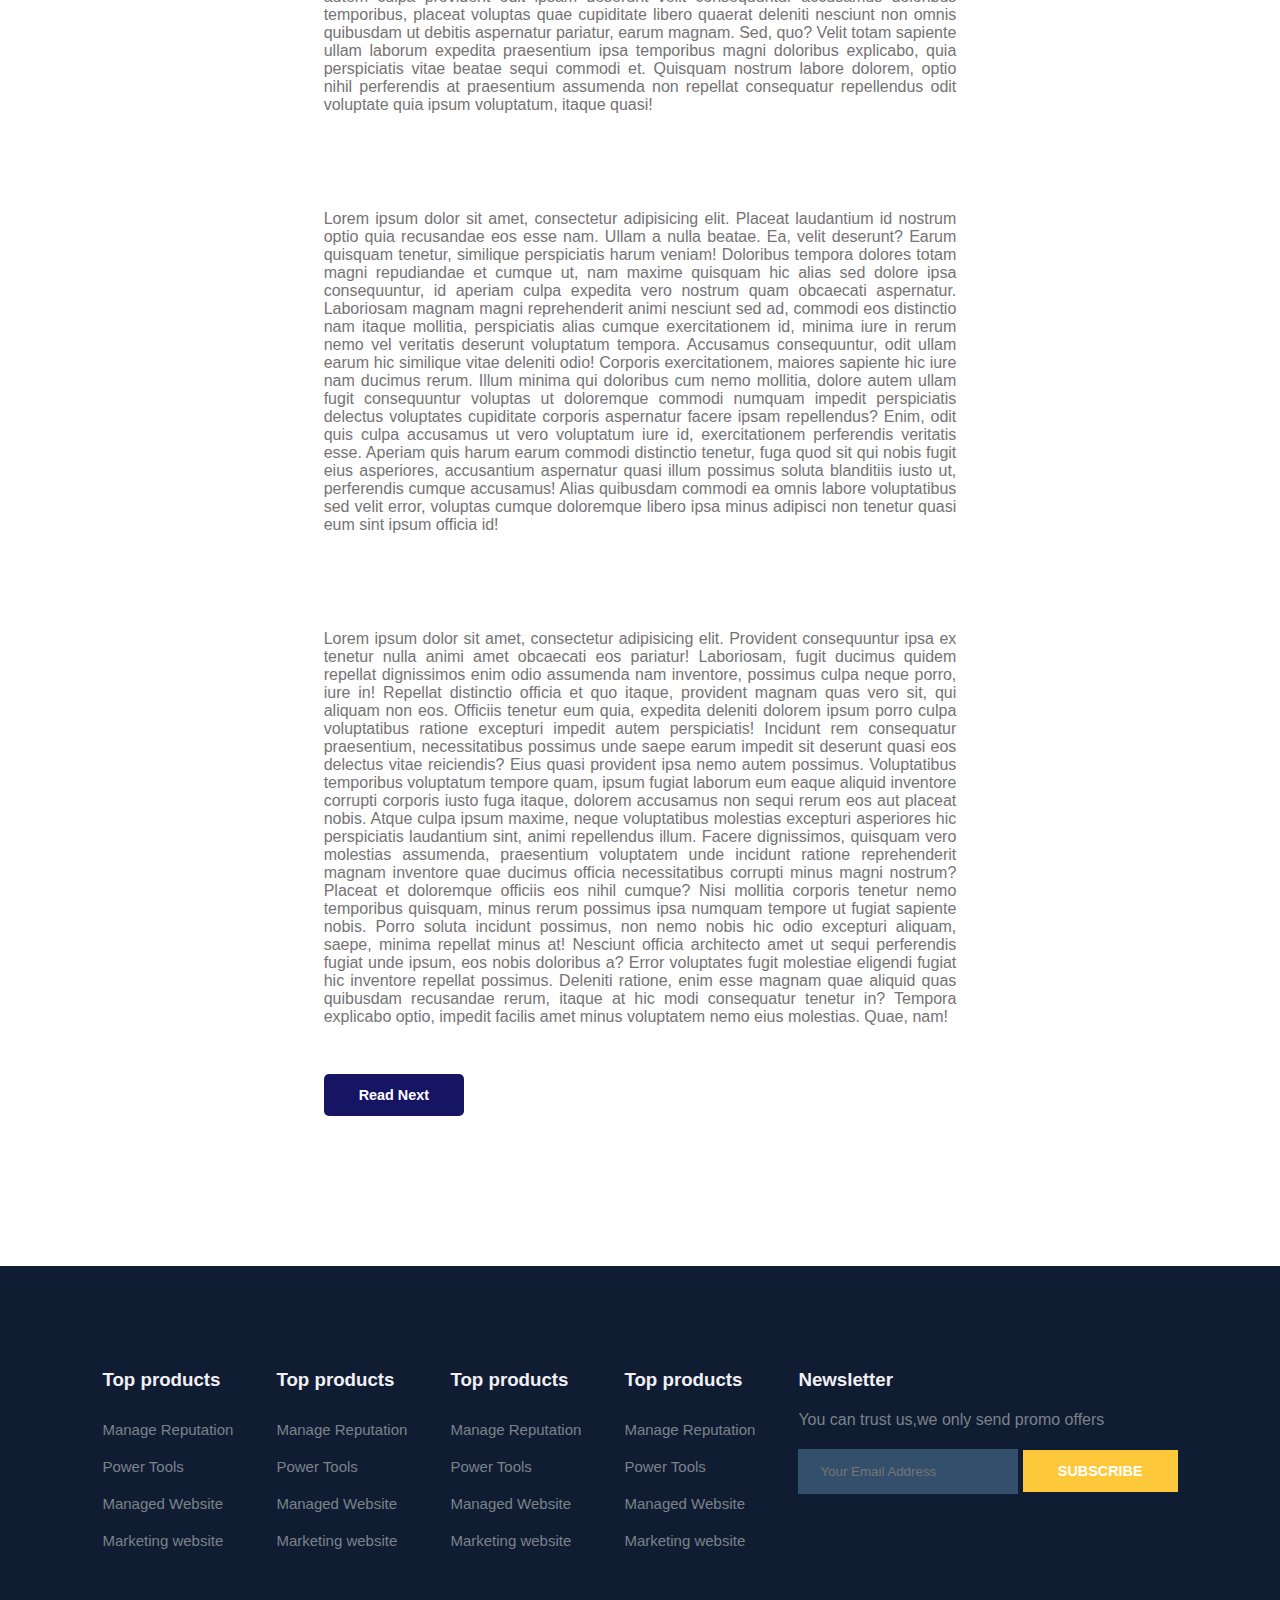
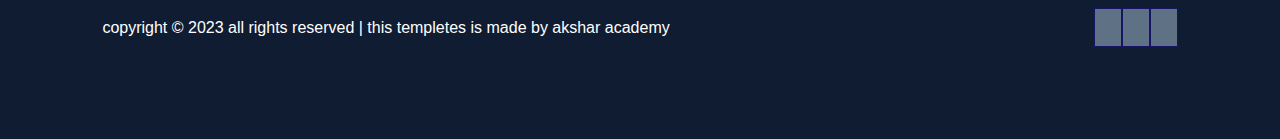
<file: post3.html>
<!DOCTYPE html>
<html lang="en">
<head>
    <meta charset="UTF-8">
    <meta name="viewport" content="width=device-width, initial-scale=1.0">
    <title>Document</title>
    <link rel="stylesheet" href="style.css">
    <link rel="shortcut icon" href="a.png" type="image/x-icon">
    <link rel="stylesheet" href="https://cdnjs.cloudflare.com/ajax/libs/font-awesome/6.5.1/css/all.min.css" integrity="sha512-DTOQO9RWCH3ppGqcWaEA1BIZOC6xxalwEsw9c2QQeAIftl+Vegovlnee1c9QX4TctnWMn13TZye+giMm8e2LwA==" crossorigin="anonymous" referrerpolicy="no-referrer" />
    <script src="https://code.jquery.com/jquery-3.7.1.min.js" integrity="sha256-/JqT3SQfawRcv/BIHPThkBvs0OEvtFFmqPF/lYI/Cxo=" crossorigin="anonymous"></script>
</head>
<body>
    <!-- navgation -->
    <nav>
        <img src="a.png" alt="">
        <div class="navigation">  
            <ul>
                <i id="menu-close" class="fa-solid fa-xmark"></i>
                <li><a  href="index.html">Home</a></li>
                <li><a href="about.html">About</a></li>
                <li><a class="active" href="blog.html">Blog</a></li>
                <li><a href="cource.html">Cources</a></li>
                <li><a href="contact.html">Contact</a></li>                   
                
            </ul>
            <img id="menu-btn" src="menu.png" alt="">
        </div>
    </nav>
    <!-- home -->
   <section id="blog-container">
    <div class="blogs blogpost">
        <div class="post">
            <img src="b2.jpg" alt="">
            <h3>Learn Web Development In The Easiest Way</h3>
            <p>Lorem ipsum dolor sit, amet consectetur adipisicing elit. Exercitationem molestias totam enim unde accusantium illo minima distinctio labore placeat nemo sed nulla perferendis, cupiditate explicabo repellendus eaque? Error voluptas earum qui minima quasi hic obcaecati.</p>
            <br><br>
            <p>Lorem ipsum dolor sit amet consectetur adipisicing elit. Dicta consectetur, adipisci suscipit voluptas quidem libero mollitia. A incidunt vero rem doloremque aspernatur explicabo autem dicta, debitis natus facere, corporis odit molestiae quos! Minus vitae repellendus adipisci illo vero atque quas beatae consequatur consequuntur, provident sed corrupti quos distinctio commodi odit obcaecati tempora quo magnam aspernatur a hic! Aliquid quisquam dicta nulla ad commodi, modi sed! Accusantium mollitia totam fugit atque architecto nisi soluta, error nihil reprehenderit, veritatis adipisci saepe in. Ea obcaecati maiores, aut architecto, sunt rerum quasi a dolorum totam repudiandae unde tempora adipisci eveniet distinctio qui exercitationem deleniti.</p>
            <br><br>
            <p>Lorem, ipsum dolor sit amet consectetur adipisicing elit. Laboriosam quam temporibus voluptate nemo perspiciatis quia obcaecati repellendus dolorem ut a voluptatibus, cupiditate, consequuntur illum perferendis vel officiis aliquam? Exercitationem nemo at voluptas corrupti in, placeat ad. Nemo, laudantium eligendi commodi perferendis ex qui nam dicta provident libero quod tempora ab? Corrupti voluptatum, necessitatibus porro delectus voluptate expedita deleniti soluta pariatur harum, magnam eum quod laudantium accusantium odit veritatis libero repellat odio, nostrum sunt ipsam laboriosam! Quasi provident nesciunt corrupti modi similique aspernatur, dicta veniam eum, nisi officiis mollitia eos expedita deserunt dignissimos molestiae soluta sapiente ipsam fugiat pariatur. Labore quia accusantium vero dolorem non corrupti! Nesciunt, provident? Natus eius culpa, ducimus, ut architecto consequatur ipsam beatae qui voluptatem a id officia non libero sunt odio. Quia tenetur repudiandae laboriosam enim alias repellendus recusandae sed eveniet est. Mollitia ducimus odio molestiae autem molestias doloremque, enim, nam cupiditate eveniet consequatur sunt soluta?</p>
            <br><br>
            <p>Lorem ipsum dolor sit amet consectetur adipisicing elit. Sunt et laudantium nulla soluta voluptates odio voluptas, esse dolor nisi voluptate pariatur veniam sequi saepe quidem atque ut illum mollitia obcaecati delectus corporis, quod dolores facilis. Eius cumque voluptatibus labore deserunt, voluptate incidunt reprehenderit iste facere vel aperiam dolorum quis nam fuga quae commodi sequi, explicabo nesciunt illo molestias neque beatae omnis voluptatum. Consectetur temporibus eligendi sint ipsum at possimus, doloribus totam dolores officia sapiente alias aspernatur molestias expedita dolor. Quis autem culpa provident odit ipsam deserunt velit consequuntur accusamus doloribus temporibus, placeat voluptas quae cupiditate libero quaerat deleniti nesciunt non omnis quibusdam ut debitis aspernatur pariatur, earum magnam. Sed, quo? Velit totam sapiente ullam laborum expedita praesentium ipsa temporibus magni doloribus explicabo, quia perspiciatis vitae beatae sequi commodi et. Quisquam nostrum labore dolorem, optio nihil perferendis at praesentium assumenda non repellat consequatur repellendus odit voluptate quia ipsum voluptatum, itaque quasi!</p>
            <br><br>
            <p>Lorem ipsum dolor sit amet, consectetur adipisicing elit. Placeat laudantium id nostrum optio quia recusandae eos esse nam. Ullam a nulla beatae. Ea, velit deserunt? Earum quisquam tenetur, similique perspiciatis harum veniam! Doloribus tempora dolores totam magni repudiandae et cumque ut, nam maxime quisquam hic alias sed dolore ipsa consequuntur, id aperiam culpa expedita vero nostrum quam obcaecati aspernatur. Laboriosam magnam magni reprehenderit animi nesciunt sed ad, commodi eos distinctio nam itaque mollitia, perspiciatis alias cumque exercitationem id, minima iure in rerum nemo vel veritatis deserunt voluptatum tempora. Accusamus consequuntur, odit ullam earum hic similique vitae deleniti odio! Corporis exercitationem, maiores sapiente hic iure nam ducimus rerum. Illum minima qui doloribus cum nemo mollitia, dolore autem ullam fugit consequuntur voluptas ut doloremque commodi numquam impedit perspiciatis delectus voluptates cupiditate corporis aspernatur facere ipsam repellendus? Enim, odit quis culpa accusamus ut vero voluptatum iure id, exercitationem perferendis veritatis esse. Aperiam quis harum earum commodi distinctio tenetur, fuga quod sit qui nobis fugit eius asperiores, accusantium aspernatur quasi illum possimus soluta blanditiis iusto ut, perferendis cumque accusamus! Alias quibusdam commodi ea omnis labore voluptatibus sed velit error, voluptas cumque doloremque libero ipsa minus adipisci non tenetur quasi eum sint ipsum officia id!</p>
            <br><br>
            <p>Lorem ipsum dolor sit amet, consectetur adipisicing elit. Provident consequuntur ipsa ex tenetur nulla animi amet obcaecati eos pariatur! Laboriosam, fugit ducimus quidem repellat dignissimos enim odio assumenda nam inventore, possimus culpa neque porro, iure in! Repellat distinctio officia et quo itaque, provident magnam quas vero sit, qui aliquam non eos. Officiis tenetur eum quia, expedita deleniti dolorem ipsum porro culpa voluptatibus ratione excepturi impedit autem perspiciatis! Incidunt rem consequatur praesentium, necessitatibus possimus unde saepe earum impedit sit deserunt quasi eos delectus vitae reiciendis? Eius quasi provident ipsa nemo autem possimus. Voluptatibus temporibus voluptatum tempore quam, ipsum fugiat laborum eum eaque aliquid inventore corrupti corporis iusto fuga itaque, dolorem accusamus non sequi rerum eos aut placeat nobis. Atque culpa ipsum maxime, neque voluptatibus molestias excepturi asperiores hic perspiciatis laudantium sint, animi repellendus illum. Facere dignissimos, quisquam vero molestias assumenda, praesentium voluptatem unde incidunt ratione reprehenderit magnam inventore quae ducimus officia necessitatibus corrupti minus magni nostrum? Placeat et doloremque officiis eos nihil cumque? Nisi mollitia corporis tenetur nemo temporibus quisquam, minus rerum possimus ipsa numquam tempore ut fugiat sapiente nobis. Porro soluta incidunt possimus, non nemo nobis hic odio excepturi aliquam, saepe, minima repellat minus at! Nesciunt officia architecto amet ut sequi perferendis fugiat unde ipsum, eos nobis doloribus a? Error voluptates fugit molestiae eligendi fugiat hic inventore repellat possimus. Deleniti ratione, enim esse magnam quae aliquid quas quibusdam recusandae rerum, itaque at hic modi consequatur tenetur in? Tempora explicabo optio, impedit facilis amet minus voluptatem nemo eius molestias. Quae, nam!
            </p>
            <a href="#">Read Next</a>
        </div>
    </div>
   </section>

    <!-- regestration -->
    

    <!-- profile -->
    
    <footer>
        <div class="footer-col">
            <h3>Top products</h3>
            <li>Manage Reputation</li>
            <li>Power Tools</li>
            <li>Managed Website</li>
            <li>Marketing website</li>
            
        </div>
        <div class="footer-col">
            <h3>Top products</h3>
            <li>Manage Reputation</li>
            <li>Power Tools</li>
            <li>Managed Website</li>
            <li>Marketing website</li>

        </div>
        <div class="footer-col">
            <h3>Top products</h3>
            <li>Manage Reputation</li>
            <li>Power Tools</li>
            <li>Managed Website</li>
            <li>Marketing website</li>

        </div>
        <div class="footer-col">
            <h3>Top products</h3>
            <li>Manage Reputation</li>
            <li>Power Tools</li>
            <li>Managed Website</li>
            <li>Marketing website</li>

        </div>
        <div class="footer-col">
            <h3>Newsletter</h3>
            <p>You can trust us,we only send promo offers</p>
            <div class="subscribe">
                <input type="text" placeholder="Your Email Address" required>
                <a href="#" class="yellow">SUBSCRIBE</a>

            </div>
        </div>
        <div class="copyright">
            <p>copyright &copy; 2023 all rights reserved | this templetes is made by akshar academy </p>
            <div class="prolink">
                <i class="fa-brands fa-facebook"></i>
                <i class="fa-brands fa-instagram"></i>
                <i class="fa-brands fa-linkedin"></i>
            </div>
        </div>
    </footer>
    <script src="a.js"></script>
</body>
</html>
</file>
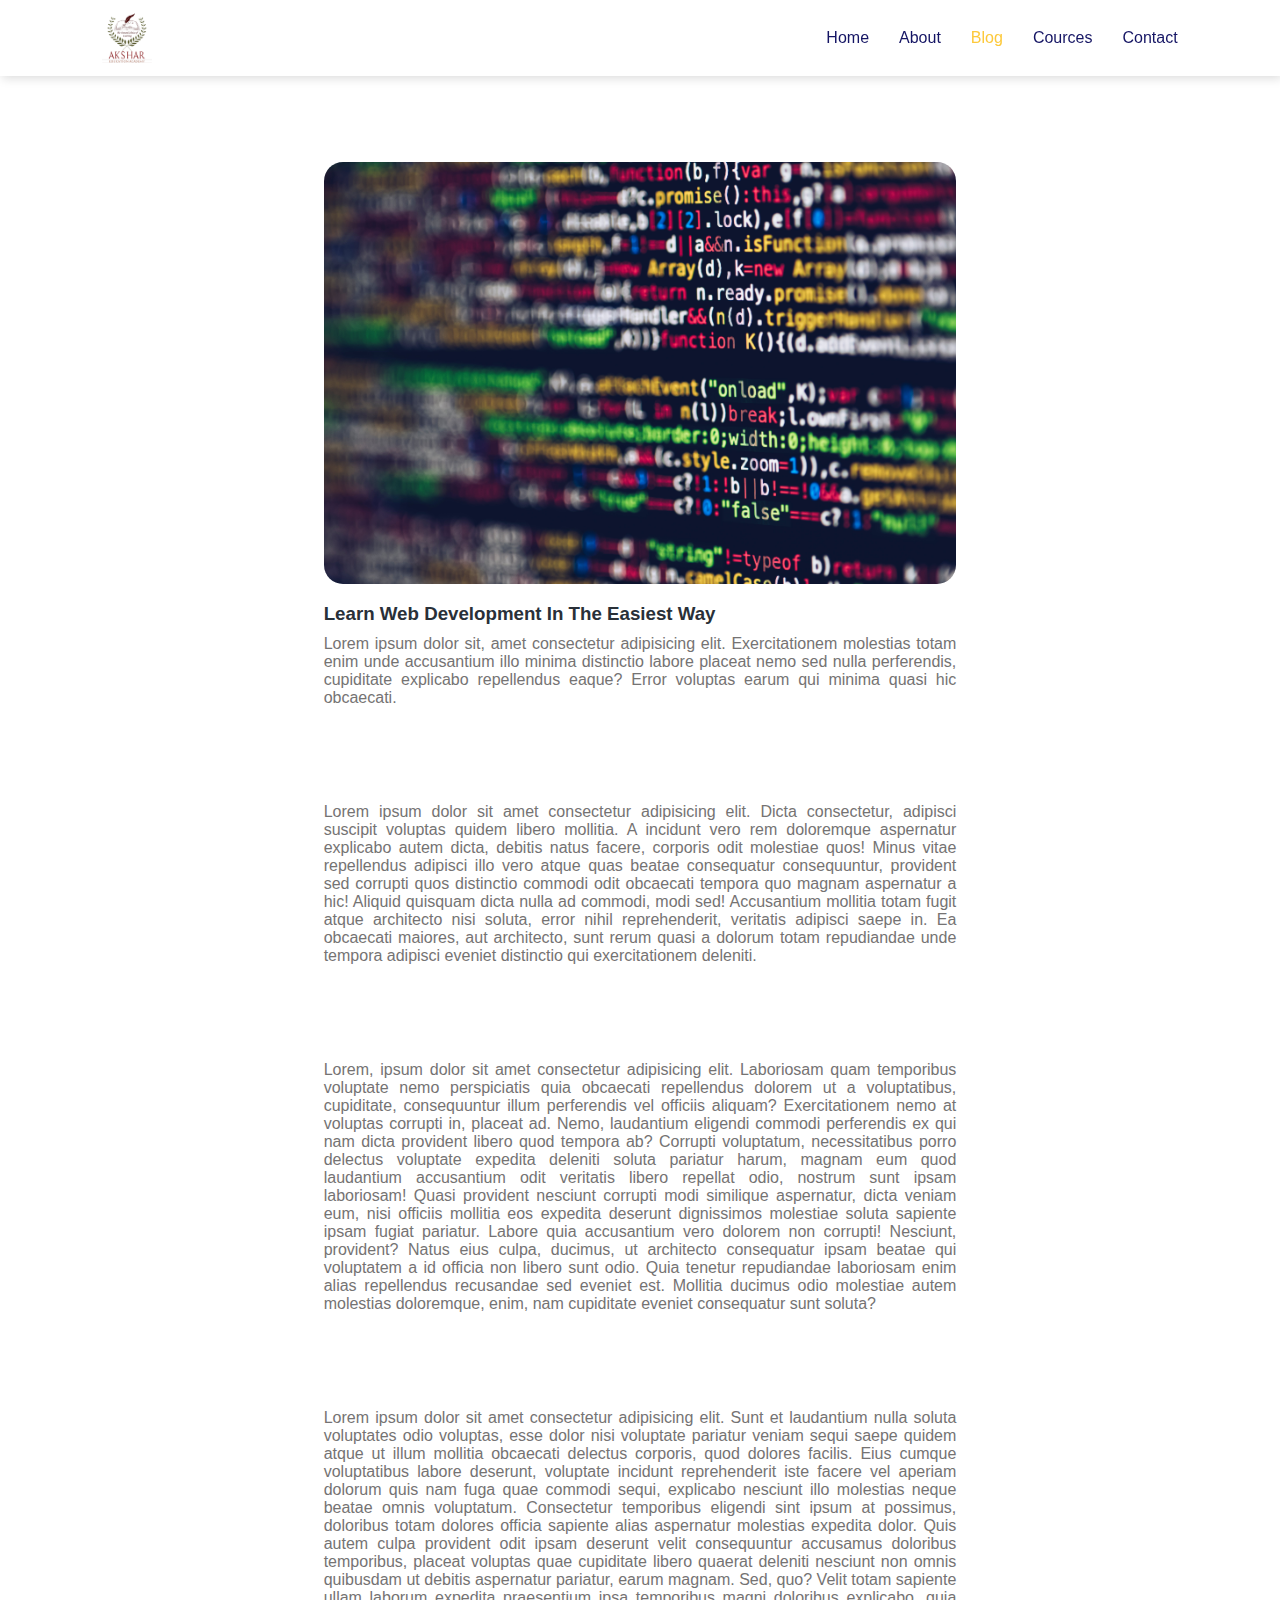
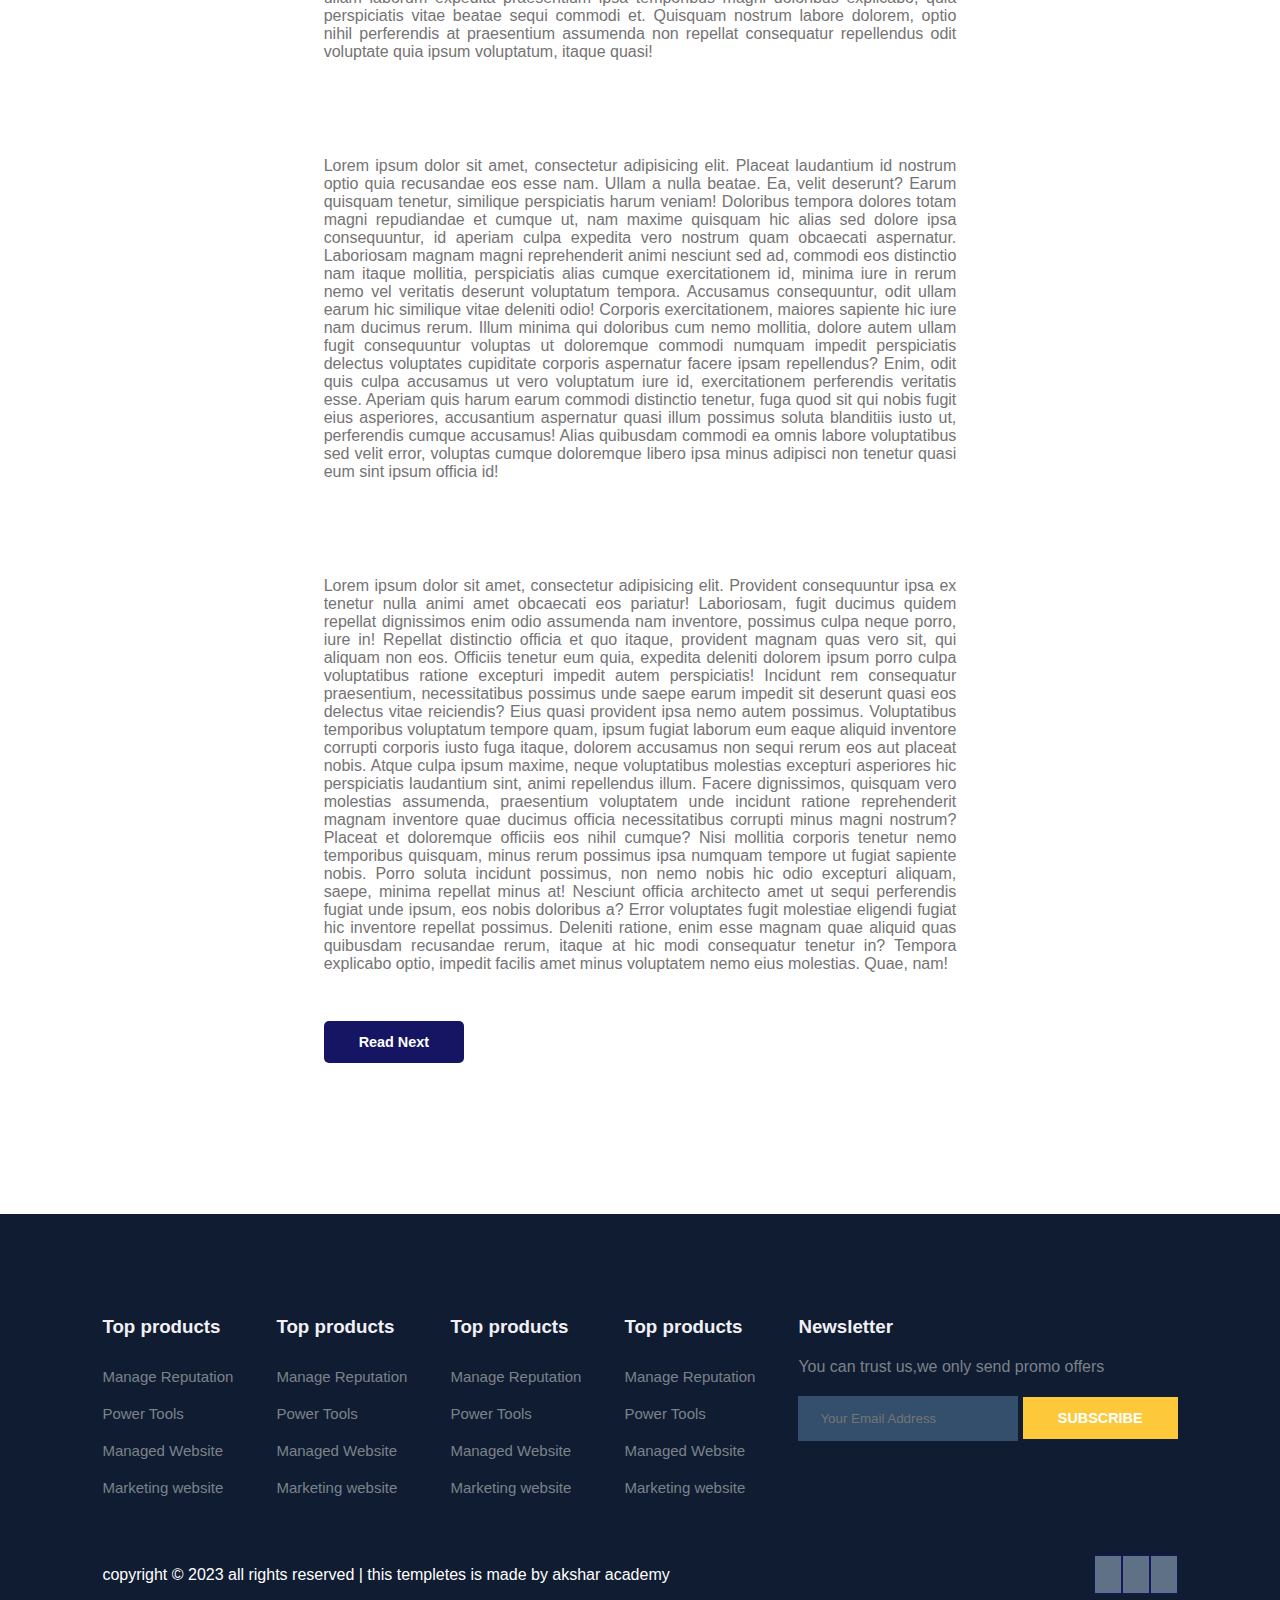
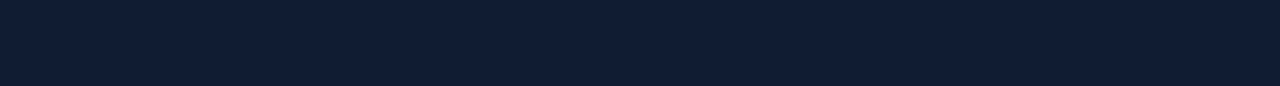
<file: post4.html>
<!DOCTYPE html>
<html lang="en">
<head>
    <meta charset="UTF-8">
    <meta name="viewport" content="width=device-width, initial-scale=1.0">
    <title>Document</title>
    <link rel="stylesheet" href="style.css">
    <link rel="shortcut icon" href="a.png" type="image/x-icon">
    <link rel="stylesheet" href="https://cdnjs.cloudflare.com/ajax/libs/font-awesome/6.5.1/css/all.min.css" integrity="sha512-DTOQO9RWCH3ppGqcWaEA1BIZOC6xxalwEsw9c2QQeAIftl+Vegovlnee1c9QX4TctnWMn13TZye+giMm8e2LwA==" crossorigin="anonymous" referrerpolicy="no-referrer" />
    <script src="https://code.jquery.com/jquery-3.7.1.min.js" integrity="sha256-/JqT3SQfawRcv/BIHPThkBvs0OEvtFFmqPF/lYI/Cxo=" crossorigin="anonymous"></script>
</head>
<body>
    <!-- navgation -->
    <nav>
        <img src="a.png" alt="">
        <div class="navigation">  
            <ul>
                <i id="menu-close" class="fa-solid fa-xmark"></i>
                <li><a  href="index.html">Home</a></li>
                <li><a href="about.html">About</a></li>
                <li><a class="active" href="blog.html">Blog</a></li>
                <li><a href="cource.html">Cources</a></li>
                <li><a href="contact.html">Contact</a></li>                   
                
            </ul>
            <img id="menu-btn" src="menu.png" alt="">
        </div>
    </nav>
    <!-- home -->
   <section id="blog-container">
    <div class="blogs blogpost">
        <div class="post">
            <img src="b4.png" alt="">
            <h3>Learn Web Development In The Easiest Way</h3>
            <p>Lorem ipsum dolor sit, amet consectetur adipisicing elit. Exercitationem molestias totam enim unde accusantium illo minima distinctio labore placeat nemo sed nulla perferendis, cupiditate explicabo repellendus eaque? Error voluptas earum qui minima quasi hic obcaecati.</p>
            <br><br>
            <p>Lorem ipsum dolor sit amet consectetur adipisicing elit. Dicta consectetur, adipisci suscipit voluptas quidem libero mollitia. A incidunt vero rem doloremque aspernatur explicabo autem dicta, debitis natus facere, corporis odit molestiae quos! Minus vitae repellendus adipisci illo vero atque quas beatae consequatur consequuntur, provident sed corrupti quos distinctio commodi odit obcaecati tempora quo magnam aspernatur a hic! Aliquid quisquam dicta nulla ad commodi, modi sed! Accusantium mollitia totam fugit atque architecto nisi soluta, error nihil reprehenderit, veritatis adipisci saepe in. Ea obcaecati maiores, aut architecto, sunt rerum quasi a dolorum totam repudiandae unde tempora adipisci eveniet distinctio qui exercitationem deleniti.</p>
            <br><br>
            <p>Lorem, ipsum dolor sit amet consectetur adipisicing elit. Laboriosam quam temporibus voluptate nemo perspiciatis quia obcaecati repellendus dolorem ut a voluptatibus, cupiditate, consequuntur illum perferendis vel officiis aliquam? Exercitationem nemo at voluptas corrupti in, placeat ad. Nemo, laudantium eligendi commodi perferendis ex qui nam dicta provident libero quod tempora ab? Corrupti voluptatum, necessitatibus porro delectus voluptate expedita deleniti soluta pariatur harum, magnam eum quod laudantium accusantium odit veritatis libero repellat odio, nostrum sunt ipsam laboriosam! Quasi provident nesciunt corrupti modi similique aspernatur, dicta veniam eum, nisi officiis mollitia eos expedita deserunt dignissimos molestiae soluta sapiente ipsam fugiat pariatur. Labore quia accusantium vero dolorem non corrupti! Nesciunt, provident? Natus eius culpa, ducimus, ut architecto consequatur ipsam beatae qui voluptatem a id officia non libero sunt odio. Quia tenetur repudiandae laboriosam enim alias repellendus recusandae sed eveniet est. Mollitia ducimus odio molestiae autem molestias doloremque, enim, nam cupiditate eveniet consequatur sunt soluta?</p>
            <br><br>
            <p>Lorem ipsum dolor sit amet consectetur adipisicing elit. Sunt et laudantium nulla soluta voluptates odio voluptas, esse dolor nisi voluptate pariatur veniam sequi saepe quidem atque ut illum mollitia obcaecati delectus corporis, quod dolores facilis. Eius cumque voluptatibus labore deserunt, voluptate incidunt reprehenderit iste facere vel aperiam dolorum quis nam fuga quae commodi sequi, explicabo nesciunt illo molestias neque beatae omnis voluptatum. Consectetur temporibus eligendi sint ipsum at possimus, doloribus totam dolores officia sapiente alias aspernatur molestias expedita dolor. Quis autem culpa provident odit ipsam deserunt velit consequuntur accusamus doloribus temporibus, placeat voluptas quae cupiditate libero quaerat deleniti nesciunt non omnis quibusdam ut debitis aspernatur pariatur, earum magnam. Sed, quo? Velit totam sapiente ullam laborum expedita praesentium ipsa temporibus magni doloribus explicabo, quia perspiciatis vitae beatae sequi commodi et. Quisquam nostrum labore dolorem, optio nihil perferendis at praesentium assumenda non repellat consequatur repellendus odit voluptate quia ipsum voluptatum, itaque quasi!</p>
            <br><br>
            <p>Lorem ipsum dolor sit amet, consectetur adipisicing elit. Placeat laudantium id nostrum optio quia recusandae eos esse nam. Ullam a nulla beatae. Ea, velit deserunt? Earum quisquam tenetur, similique perspiciatis harum veniam! Doloribus tempora dolores totam magni repudiandae et cumque ut, nam maxime quisquam hic alias sed dolore ipsa consequuntur, id aperiam culpa expedita vero nostrum quam obcaecati aspernatur. Laboriosam magnam magni reprehenderit animi nesciunt sed ad, commodi eos distinctio nam itaque mollitia, perspiciatis alias cumque exercitationem id, minima iure in rerum nemo vel veritatis deserunt voluptatum tempora. Accusamus consequuntur, odit ullam earum hic similique vitae deleniti odio! Corporis exercitationem, maiores sapiente hic iure nam ducimus rerum. Illum minima qui doloribus cum nemo mollitia, dolore autem ullam fugit consequuntur voluptas ut doloremque commodi numquam impedit perspiciatis delectus voluptates cupiditate corporis aspernatur facere ipsam repellendus? Enim, odit quis culpa accusamus ut vero voluptatum iure id, exercitationem perferendis veritatis esse. Aperiam quis harum earum commodi distinctio tenetur, fuga quod sit qui nobis fugit eius asperiores, accusantium aspernatur quasi illum possimus soluta blanditiis iusto ut, perferendis cumque accusamus! Alias quibusdam commodi ea omnis labore voluptatibus sed velit error, voluptas cumque doloremque libero ipsa minus adipisci non tenetur quasi eum sint ipsum officia id!</p>
            <br><br>
            <p>Lorem ipsum dolor sit amet, consectetur adipisicing elit. Provident consequuntur ipsa ex tenetur nulla animi amet obcaecati eos pariatur! Laboriosam, fugit ducimus quidem repellat dignissimos enim odio assumenda nam inventore, possimus culpa neque porro, iure in! Repellat distinctio officia et quo itaque, provident magnam quas vero sit, qui aliquam non eos. Officiis tenetur eum quia, expedita deleniti dolorem ipsum porro culpa voluptatibus ratione excepturi impedit autem perspiciatis! Incidunt rem consequatur praesentium, necessitatibus possimus unde saepe earum impedit sit deserunt quasi eos delectus vitae reiciendis? Eius quasi provident ipsa nemo autem possimus. Voluptatibus temporibus voluptatum tempore quam, ipsum fugiat laborum eum eaque aliquid inventore corrupti corporis iusto fuga itaque, dolorem accusamus non sequi rerum eos aut placeat nobis. Atque culpa ipsum maxime, neque voluptatibus molestias excepturi asperiores hic perspiciatis laudantium sint, animi repellendus illum. Facere dignissimos, quisquam vero molestias assumenda, praesentium voluptatem unde incidunt ratione reprehenderit magnam inventore quae ducimus officia necessitatibus corrupti minus magni nostrum? Placeat et doloremque officiis eos nihil cumque? Nisi mollitia corporis tenetur nemo temporibus quisquam, minus rerum possimus ipsa numquam tempore ut fugiat sapiente nobis. Porro soluta incidunt possimus, non nemo nobis hic odio excepturi aliquam, saepe, minima repellat minus at! Nesciunt officia architecto amet ut sequi perferendis fugiat unde ipsum, eos nobis doloribus a? Error voluptates fugit molestiae eligendi fugiat hic inventore repellat possimus. Deleniti ratione, enim esse magnam quae aliquid quas quibusdam recusandae rerum, itaque at hic modi consequatur tenetur in? Tempora explicabo optio, impedit facilis amet minus voluptatem nemo eius molestias. Quae, nam!
            </p>
            <a href="#">Read Next</a>
        </div>
    </div>
   </section>

    <!-- regestration -->
    

    <!-- profile -->
    
    <footer>
        <div class="footer-col">
            <h3>Top products</h3>
            <li>Manage Reputation</li>
            <li>Power Tools</li>
            <li>Managed Website</li>
            <li>Marketing website</li>
            
        </div>
        <div class="footer-col">
            <h3>Top products</h3>
            <li>Manage Reputation</li>
            <li>Power Tools</li>
            <li>Managed Website</li>
            <li>Marketing website</li>

        </div>
        <div class="footer-col">
            <h3>Top products</h3>
            <li>Manage Reputation</li>
            <li>Power Tools</li>
            <li>Managed Website</li>
            <li>Marketing website</li>

        </div>
        <div class="footer-col">
            <h3>Top products</h3>
            <li>Manage Reputation</li>
            <li>Power Tools</li>
            <li>Managed Website</li>
            <li>Marketing website</li>

        </div>
        <div class="footer-col">
            <h3>Newsletter</h3>
            <p>You can trust us,we only send promo offers</p>
            <div class="subscribe">
                <input type="text" placeholder="Your Email Address" required>
                <a href="#" class="yellow">SUBSCRIBE</a>

            </div>
        </div>
        <div class="copyright">
            <p>copyright &copy; 2023 all rights reserved | this templetes is made by akshar academy </p>
            <div class="prolink">
                <i class="fa-brands fa-facebook"></i>
                <i class="fa-brands fa-instagram"></i>
                <i class="fa-brands fa-linkedin"></i>
            </div>
        </div>
    </footer>
    <script src="a.js"></script>
</body>
</html>
</file>
<file: style.css>
@import url('https://fonts.googleapis.com/css2?family=Nunito:wght@200;300;600;700&family=Ubuntu&display=swap');
*
{
    margin: 0;
    padding: 0;
    box-sizing: border-box;
    scroll-behavior: smooth;
}
::selection
{
    color: #fdc93b;
}
:root
{
    --blue:#fff;
}
body
{
    font-family: 'Nutito',sans-serif;
    
}
/* global tags */
h1
{
    font-size: 2.5rem;
    font-weight: 700;
    color: rgb(35, 35, 85);
}
span
{
    font-size: 0.9rem;
    color: #757373;

}
h6
{
    font-size: 1.1rem;
    color: rgb(24, 24, 49);
}
nav{
    display: flex;
    flex-direction: row;
    justify-content: space-between;
    align-items: center;
    padding: 1vw 8vw;
    box-shadow: 2px 2px 10px rgba(0, 0, 0, 0.15);
    position: fixed;
    width: 100%;
    background-color: #fff;
    z-index: 1000;
}

nav img
{
    width: 50px;
    height: 50px;
    cursor: pointer;
}
nav .navigation
{
    display: flex;
}
nav .navigation ul
{
    display: flex;
    justify-content: flex-end;
    align-items: center;
    text-decoration: none;
    list-style: none;
}
nav .navigation ul li
{
    list-style: none;
    margin-left: 30px;

}
nav .navigation ul li a
{
    text-decoration: none;
    color: rgb(21, 21, 100);
    font-size: 16px;
    font-weight: 500;
    transition: all 0.3s linear;
    

}
#menu-btn
{
    width: 20px;
    height: 20px;
    display: none;
}
#menu-close
{
    display: none;
}
nav .navigation ul li a.active,
nav .navigation ul li a:hover
{
    
    color: #fdc93b;
   

}

/* home */
#home
{
    background-image: linear-gradient(rgba(9,5,54,0.3),rgba(5,4,46,0.7)),url(back.png);
    background-size: cover;
    background-position: center;
    width: 100%;
    height: 100vh;
    display: flex;
    flex-direction: column;
    justify-content: center;
    align-items: center;
    text-align: center;
    padding-top: 40px;
}
#home h2
{
    color: #fff;
    letter-spacing: 1px;
    font-size: 2.2rem;
}
#home p
{
    color: #fff;
    line-height: 25px;
    width: 50%;
    font-size: 0.9rem;
}
#home .btn
{
    margin-top: 30px;
}
#home a
{
    text-decoration: none;
    background-color: #fff;
    font-size: 0.9rem;
    font-weight: 600;
    padding: 13px 35px;
    border-radius: 5px;
}
#home a.blue
{
    color: #fff;
    background: rgb(21,21,100);
}
#home a.blue:hover
{
    background: #fff;
    color: rgb(21,21,100);
    transition: 0.3s ease;
}
#home a.yellow
{
    color: #fff;
    background: #fdc93b;
    transition: 0.3s ease;
}
#home a.yellow:hover
{
    background: #fff;
    color: rgb(21,21,100);
   
}
/* features */
#features
{
    padding: 5vw 8vw 0 8vw;
    text-align: center;
}
#features .fea-box
{
    background: #f9f9ff;
    text-align: start;
    
}
#features .fea-box i
{
    font-size: 2.3rem;
    color: rgb(44,44,80);
}
#features .fea-box h3
{
    font-size: 1.2rem;
    color: rgb(46,46,59);
    font-weight: 600;
    padding: 13px 0 7px 0;
}
#features .fea-box p
{
    font-size: 1rem;
    color: rgb(70,70,87);
    font-weight: 400;
}
#features .fea-base
{
    display: grid;
    grid-template-columns: repeat(auto-fit , minmax(320px,1fr));
    grid-gap: 1rem;
    margin-top: 50px;
}
/* course */
#course
{
    padding: 8vw 8vw 8vw 8vw;
    text-align: center;
}
#course .course-box
{
    display: grid;
    grid-template-columns: repeat(auto-fit , minmax(320px,1fr));
    grid-gap: 1rem;
    margin-top: 50px;
} 
#course .courses
{
    text-align: start;
    background: #f9f9ff;
    height: 100%;
    position: relative;
   
    
}
#course .courses img
{
    height: 70%;
    width: 100%;
    background-position: center;
    background-size: cover;

}
    

#course .courses .details
{
    padding: 15px 15px 0 15px;
}
#course .courses .details i
{ 
    color: #fdc93b;
    font-size: 0.9rem
}
#course .courses .cost
{
    background: rgb(74, 74, 136);
    color: #fff;
    line-height: 70px;
    width: 70px;
    height: 70px;
    text-align: center;
    border-radius: 50%;
    position: absolute;
    right: 10px;
    bottom: 65px;
 
}

/* registration */
#registration
{
    padding: 6vw 8vw 6vw 8vw;
    background-image: linear-gradient(rgba(99,112,168,1), rgba(81,91,233,0.4)),url("r.png");
    background-position: center;
    background-size: cover;
    height: 500px;
    width: 100%;
    display: flex;
    justify-content: space-between;
    align-items: center;
}
#registration .reminder
{
    color: #fff;
}
#registration .reminder h1
{
    color: #fff;
}
#registration .reminder .time
{
    margin-top: 40px;
    display: flex;
}
#registration .reminder .time .date
{
    text-align: center;
    padding: 13px 33px;
    background: rgba(255, 255, 255, 0.25);
    backdrop-filter: blur(4px);
    box-shadow: 0 8px 32px 0 rgba(31,38,135,0.37);
    border-radius: 10px;
    margin: 0 5px 10px 5px;
    border: 2px solid rgba(255, 255, 255, 0.18);
    font-size: 1.1rem;
    font-weight: 600;

}
#registration .form
{
    background: #fff;
    border-radius: 8px;
    display: flex;
    flex-direction: column;
    padding: 40px;
    box-shadow: 0 8px 32px 0 rgba(31,38,135,0.87);

}
#registration .form input
{
    margin: 15px 0;
    padding: 15px 10px;
    border: 1px solid rgb(84,40,241);
    outline: none;

} 
#registration .form  a.yellow
{
    text-decoration: none;
    background-color: #fff;
    font-size: 0.9rem;
    font-weight: 600;
    padding: 13px 35px;
    border-radius: 5px;
    color: #fff;
    background: #fdc93b;
    transition: 0.3s ease;
    
}
#registration .form  a.yellow:hover
{
    background: #fff;
    color: rgb(21,21,100);
    
}
#registration .form .btn
{
    margin-top: 20px;
}
#registration .form input::placeholder
{
    color: #413c3c;
    font-weight: 500;
    font-size: 0.9rem;
}
#experts
{
    padding: 8vw 8vw 8vw 8vw;
    text-align: center;
}
#experts .expert-box
{
    display: grid;
    grid-template-columns: repeat(auto-fit , minmax(250px,1fr));
    grid-gap: 1rem;
    margin-top: 50px;
}
#experts .profile img
{
    width: 200px;
    height: 200px;
    border-radius: 50%;
    transition: 0.3s ease;
}
#experts .profile img:hover
{
    
    transform: scale(1.1);
    border-radius: 5%;
}
#experts .expert-box .profile
{
    background: #fafaf1;
    padding: 30px 10px;
    
}
.prolink
{
    margin-top: 10px;
}
.prolink i
{
    padding: 10px 13px;
    border: 1px solid rgb(21, 21, 100);
    cursor: pointer;
    transition: 0.3s ease;
}
.prolink i:hover
{
    padding: 10px 13px;
    border: 1px solid rgb(21, 21, 100);
    cursor: pointer;
    background: rgb(21, 21, 100);
    color: #fff;
}


/* footer */
footer
{
    padding: 8vw;
    background-color: #101c32;
    justify-content: space-between;
    display: flex;
    align-content: center;
    align-items: flex-start;
    flex-wrap: wrap;
}
footer .footer-col
{
    padding-bottom: 40px;
}
footer h3
{
    color: rgb(241,240,245);
    font-weight: 600;
    padding-bottom: 20px;

}
footer li
{
    list-style: none;
    color: #7b838a;
    padding: 10px 0;
    font-size: 15px;
    cursor: pointer;
    transition: 0.3s ease;
}
footer li:hover
{
    color: rgb(241,240,245);
}
footer p
{
    color: #7b838a;
    
}
footer .subscribe
{
    margin-top: 20px;
}
footer input
{
    width: 220px;
    padding: 15px 22px;
    background: #334f6c;
    border: none;
    outline: none;
    color: #fff;
}
footer .subscribe  a
{
    text-decoration: none;
    background-color: #fff;
    font-size: 0.9rem;
    font-weight: 600;
    padding: 13px 35px;
    /* border-radius: 5px; */
}
footer .subscribe  a.yellow
{
    color: #fff;
    background: #fdc93b;
    transition: 0.3s ease;
}
footer .subscribe  a.yellow:hover
{
    background: #fff;
    color: rgb(21,21,100);
   
}
footer .copyright
{
    width: 100%;
    display: flex;
    flex-wrap: wrap;
    justify-content: space-between;
    align-items: center;
    margin-top: 20px;
}
footer .copyright p
{
    color: #fff;
}
footer .copyright  .prolink
{
    margin-top: 0px;
}
footer .copyright .prolink i
{
    color: #fff;
    background-color: #5f7185;
}
footer .copyright .prolink i:hover
{
    color: #2c2c2c;
    background-color: #fdc93b;
}


/* about */
#about-home
{
    background-image: linear-gradient(rgba(9,5,54,0.3),rgba(5,4,46,0.7)),url(ab.png);
    background-size: cover;
    background-position: center;
    width: 100%;
    height: 60vh;
    display: flex;
    flex-direction: column;
    justify-content: center;
    align-items: center;
    text-align: center;
    padding-top: 40px;
}
#about-home h2
{
    color: #fff;
    letter-spacing: 1px;
    font-size: 2.2rem;
}

#about-container
{
    display: flex;
    align-items: center;
    padding: 8vw 8vw 2vw 8vw;
}
#about-container .about-img
{
    width: 60%;
    padding-right: 60px;
}
#about-container .about-img img
{
    width: 100%;

}
#about-container .about-text
{
    width: 40%;
}
#about-container .about-text h2
{
    color: #293038;
    padding-bottom: 15px;
}
#about-container .about-text p
{
    color: #686f7a;
    font-weight: 300;
    margin-bottom: 20px;
}
#about-container .about-text .about-fe
{
    display: flex;
    justify-content: space-between;
    align-items: flex-start;
}
#about-container .about-text .about-fe img
{
    width: 70px;
    background-size: cover;
    background-position: center;
    margin-right: 20px;
}
#about-container .about-text .about-fe .fe-text
{
    width: 100%;
}
#about-container .about-text .about-fe .fe-text h5
{
    font-size: 16px;
    color: #29303b;
}
#trust
{
    text-align: center;
    padding: 8vw;

}
#trust .trust-img
{
    display: flex;
    justify-content: space-between;
    align-items: center;
    margin-top: 60px;
}
#trust .trust-img img
{
    width: 90px;
    height: auto;
}
/* blog */
#blog-container
{
    display: flex;
    align-items: flex-start;
    justify-content: space-between;
    padding: 8vw;
}
#blog-container .blogs
{
    width: 60%;
    
}
#blog-container .blogs img
{
    width: 100%;
    border-radius: 19px;
}
#blog-container .blogs .post 
{
    padding: 60px;
}
#blog-container .blogs .post h3
{
    color:#293038;
    padding: 15px 0px 10px 0px;
}
#blog-container .blogs .post p
{
    color:#757373;
   padding-bottom: 20px;
}
#blog-container .blogs .post a
{
    text-decoration: none;
    font-size: 0.9rem;
    padding: 13px 35px;
    background-color: rgb(21, 21, 100);
    color: #fff;
    border-radius: 5px;
    font-weight: 600;
}
#blog-container .cate
{
    width: 30%;
    
}
#blog-container .cate h2
{
    padding-bottom: 7px;
}
#blog-container .cate a
{
    text-decoration: none;
    color: #757373;
    font-weight: 500;
    line-height: 45px;
}
#blog-container .blogpost
{
    width: 70%;
    margin: 0 auto;
}
#blog-container .blogpost p
{
    text-align: justify;
    padding-bottom: 60px !important;
}
/* course inner */
#course-inner h3
{
    color: #29303b;
    padding: 35px 0 25px 0;
} 
#course-inner p
{
    color: #64626e;
} 
#course-inner hr
{
    height: 1px;
    background: rgba(23, 226, 229, 0.5);
    margin-top: 40px;
} 

#course-inner
{
    display: flex;
    justify-content: space-between;
    align-items: flex-start;
    padding: 8vw;
}
#course-inner .overview
{
    width: 70%;
}
#course-inner .overview .course-img
{
    width: 100%;
    height: 60vh;
    object-fit: cover;
    border-radius: 12px;
    margin-bottom: 20px;
}
#course-inner .overview .course-head
{
    display: flex;
    align-items: flex-start;
    justify-content: space-between;
}
#course-inner .overview .course-head .c-name
{
    width: 70%;
}
#course-inner .overview .course-head .c-name h2
{
    color:#293038 ;
}
#course-inner .overview .course-head .c-name .star
{
    margin: 6px 0;
}
#course-inner .overview .course-head .c-name .star i
{
    font-size: 0.9rem;
    color: #fdc93b;
}
#course-inner .overview .course-head .c-name p
{
    font-size: 15px;
}
#course-inner .overview .course-head span
{
    padding: 16px 22px;
    border-radius: 5px;
    color: #5838fc;
    font-size: 24px;
    font-weight: 700;
    background-color: rgba(88, 56, 252, 0.1);

}
#course-inner .learn p
{
    font-size: 15px;
    padding-bottom: 15px;

}
#course-inner .learn p i
{
    color: #654ce4;
    font-weight: 700;
    margin-right: 20px;
}
#course-inner .tutor
{
    display: flex;
}
#course-inner .tutor img
{
    width: 70px;
    height: 70px;
    border-radius: 50%;
    margin-right: 20px;
}
#course-inner .tutor h5
{
    font-size: 15px;
}
#course-inner .enroll
{
    width: 300px;
    padding: 0 30px 30px 30px;
    border-radius: 11px;
    box-shadow: 0px 20px 40px 0 rgb(11 2 55 / 8%);
}
#course-inner .enroll h3
{
    padding-bottom: 10px;
}
#course-inner .enroll p
{
    font-size: 15px;
    color: #64626e;
    margin: 15px 0;
}
#course-inner .enroll p i
{
    color: #654ce4;
    width: 16px;
    height: 16px;
    line-height: 16px;
    text-align: center;
    margin-right: 18px;
    
    
}
#course-inner .enroll .enroll-btn
{
    padding: 25px 0 20px 0;
    margin: auto;
    text-align: center;
}
#course-inner .enroll .enroll-btn a
{
    padding: 13px 45px;
    text-decoration: none;
    font-size: 0.8rem;
    border-radius: 5px;
    font-weight: 600;
    color: var(--blue);
    background: rgb(50, 50, 136);
}
/* contact */
#contact
{
    padding: 8vw;
    display: flex;
    justify-content: space-between;
    align-items: flex-start;
}
#contact .getin
{
    width: 350px;
}
#contact .getin h2
{
    color: #2c234d;
    font-size: 30px;
    font-weight: 800;
    line-height: 0.8;
    margin-bottom: 16px;
}
#contact .getin h3
{
    color: #2c234d;
    font-size: 16px;
    font-weight: 600;
    line-height: 26px;
    margin-bottom: 15px;
}
#contact .getin p
{
    color: #686875;
    line-height: 24px;
    margin-bottom: 33px;
    padding-bottom: 25px;
    border-bottom: 1px solid #e5e4ed;
}
#contact .getin .getin-details div
{
    display: flex;
}
#contact .getin .getin-details div .get
{
    font-size: 16px;
    line-height: 22px;
    color: #5838fc;
    margin-right: 20px;
}
#contact .getin .getin-details div p
{
    line-height: 22px;
    border-bottom: none;
    font-size: 14px;
    margin-bottom: 15px;
}
#contact .getin .getin-details .prolink i
{
    margin-right: 8px;
}
#contact .form
{
    width: 60%;
    background: #f7f6fa;
    padding: 40px;
    border-radius: 10px;
}
#contact .form h4
{
    font-size: 24px;
    line-height: 30px;
    color: #2c234d;
}
#contact .form p
{
    color: #686875;
    line-height: 24px;
    padding-bottom: 25px;    
}
#contact .form .form-row
{
    display: flex;
    width: 100%;
    justify-content: space-between;
}
#contact .form .form-row input
{
    width: 48%;
    font-size: 14px;
    border-radius: 3px;
    border: none;
    background: #fff;
    color: #7e7c87;
    font-weight: 400;
    outline: none;
    padding: 20px 30px;
    margin-bottom: 20px;
    
}
#contact .form .form-col input , 
#contact .form .form-col textarea
{
    width: 100%;
    font-size: 14px;
    border-radius: 3px;
    border: none;
    background: #fff;
    color: #7e7c87;
    font-weight: 400;
    outline: none;
    padding: 20px 30px;
    margin-bottom: 20px;
    resize: none;

}
#contact .form button
{
    font-size: 0.9rem;
    padding: 13px 25px;
    background: rgb(21, 21, 100);
    border-radius: 5px;
    outline: none;
    border: none;
    font-weight: 600;
    cursor: pointer;
    color: #fff;
}
#map 
{
    width: 100%;
    height: 70vh;
    margin-bottom: 8vw;
}
#map iframe
{
    width: 100%;
    height: 100%;
    
}
/* media query */
@media(max-width:769px)
{
    nav
    {
        padding: 20px 20px;
        z-index: 10000;
    }
    nav img
    {
        width: 40px;
    }
    #menu-btn
{
    
    display: initial;
}
#menu-close
{
    display: initial;
    font-size: 1.6rem;
    color: #fff;
    padding: 30px 0 20px 20px;
}
nav .navigation ul
{
    display: flex;
    flex-direction: column;
    justify-content: flex-start;
    align-items: flex-start;
    top: 0;
    right: -220px;
    position: absolute;
    width: 220px;
    background-color: rgba(17, 20, 104, 0.45);
    backdrop-filter: blur(4.5px);
    border: 1px solid rgba(255, 255, 255, 0.18);
    height: 100vh;
    transition: 0.3s ease;
}
nav .navigation ul.active
{
    right: 0;
}
nav.navigation ul li
{
    padding: 20px 0 20px 40px;
    margin-left: 0px;
}
nav.navigation ul li a 
{
    color: #fff;
}
#home
{
    padding-top: 0px;
}
#home p
{
    width: 90%;
}
#features
{
    padding: 8vw 4vw 0 4vw;

}
#cource
{
    padding: 8vw 4vw 0 4vw;
}
#registration
{
     margin-top: 8vw;
     padding: 6vw 4vw 6vw 4vw;
}
#registration .reminder .time
{
    display: flex;
    flex-wrap: wrap;
    margin-top: 40px;
}
#experts
{
    padding: 8vw 8vw 4vw 8vw;
    text-align: center;
}
footer .copyright .prolink
{
    margin-top: 15px;
}
/* about */
#about-container
{
    padding: 8vw 4vw 2vw 4vw;
}
#about-container .about-img
{
    padding-right: 30px;
}
#trust .trust-img img
{
    width: 50px;
}
/* blog */
#blog-container
{
    padding: 8vw 4vw;
}
#blog-container .blogpost
{
    width: 100%;
    margin-top: 30px;
}
#blog-container .blogpost img
{
    width: 100%;
    object-fit: cover;
    height: 50vh;
}
/* course inner */
#course-inner
{
    display: flex;
    flex-direction: column;
    padding: 8vw 4vw;
    justify-content: center;
    align-items: flex-start;
}
#course-inner .overview
{
    width: 100%;
}
#course-inner .overview .course-img
{
    width: 100%;
    height: 100%;
}
#course-inner .enroll
{
    margin-top: 25px;
}
/* contact */
#contact
{
    padding: 8vw 4vw;
    
}
#contact .getin
{
    width: 250px;
}
}
@media (max-width:475px) {
    #registration
    {
        display: flex;
        flex-direction: column;
        justify-content: center;
        align-items: center;
        text-align: center;
    }
    #registration .reminder .time
    {
        display: flex;
        flex-wrap: wrap;
        justify-content: center;
        align-items: center;
        margin-top: 20px;
        margin-bottom: 20px;
    }
    /* about */
    #about-container
    {
        flex-direction: column-reverse;
        
    }
    #about-container .about-img
    {
        width: 100%;
       padding-right: 0px;
    }
    #about-container  .about-text
    {
        width: 100%;
        padding-bottom: 20px;
    }
    #trust .trust-img
    {
        margin-top: 40px;
        display: flex;
        flex-wrap: wrap;
        justify-content: center;
        align-items: center;

    }
    #trust .trust-img img
    {
        width: 70px;
        height: auto;
        margin: 10px 15px;
    }
    /* blog */
    #blog-container
{
    flex-direction: column;
}
#blog-container .blogs
{
    width: 100%;
}
#blog-container .cate
{
    width: 100%;
}
#blog-container .blogpost
{
    width: 100%;
    margin-top: 70px;
}
#blog-container .blogpost img
{
    width: 100%;
    object-fit: cover;
    height: 50vh;
}
#course-inner .overview .course-head .c-name
{
    width: 50%;
}
#course-inner .overview .course-head .c-name h2
{
   font-size: 22px;
}
#course-inner .overview .course-head  span
{
    font-size: 22px;
}
#course-inner .enroll
{
    width: 100%;
}
/* contact */
#contact
{
    padding: 8vw 4vw;
    flex-direction: column;
    align-items: flex-start;
    justify-content: flex-start;
}
#contact .getin
{
    width: 100%;
    margin-bottom: 30px;
}
#contact .form
{
    width: 100%;
    padding: 40px 30px;
}
#contact .form .form-row
{
    display: flex;
    justify-content: flex-start;
    width: 100%;
    flex-direction: column;
}
#contact .form .form-row input
{
    width: 100%;
}
}
@media (max-width:365px) {
    footer input
    {
        width: 100%;
        margin-bottom:20px;
    }    
}
</file>
